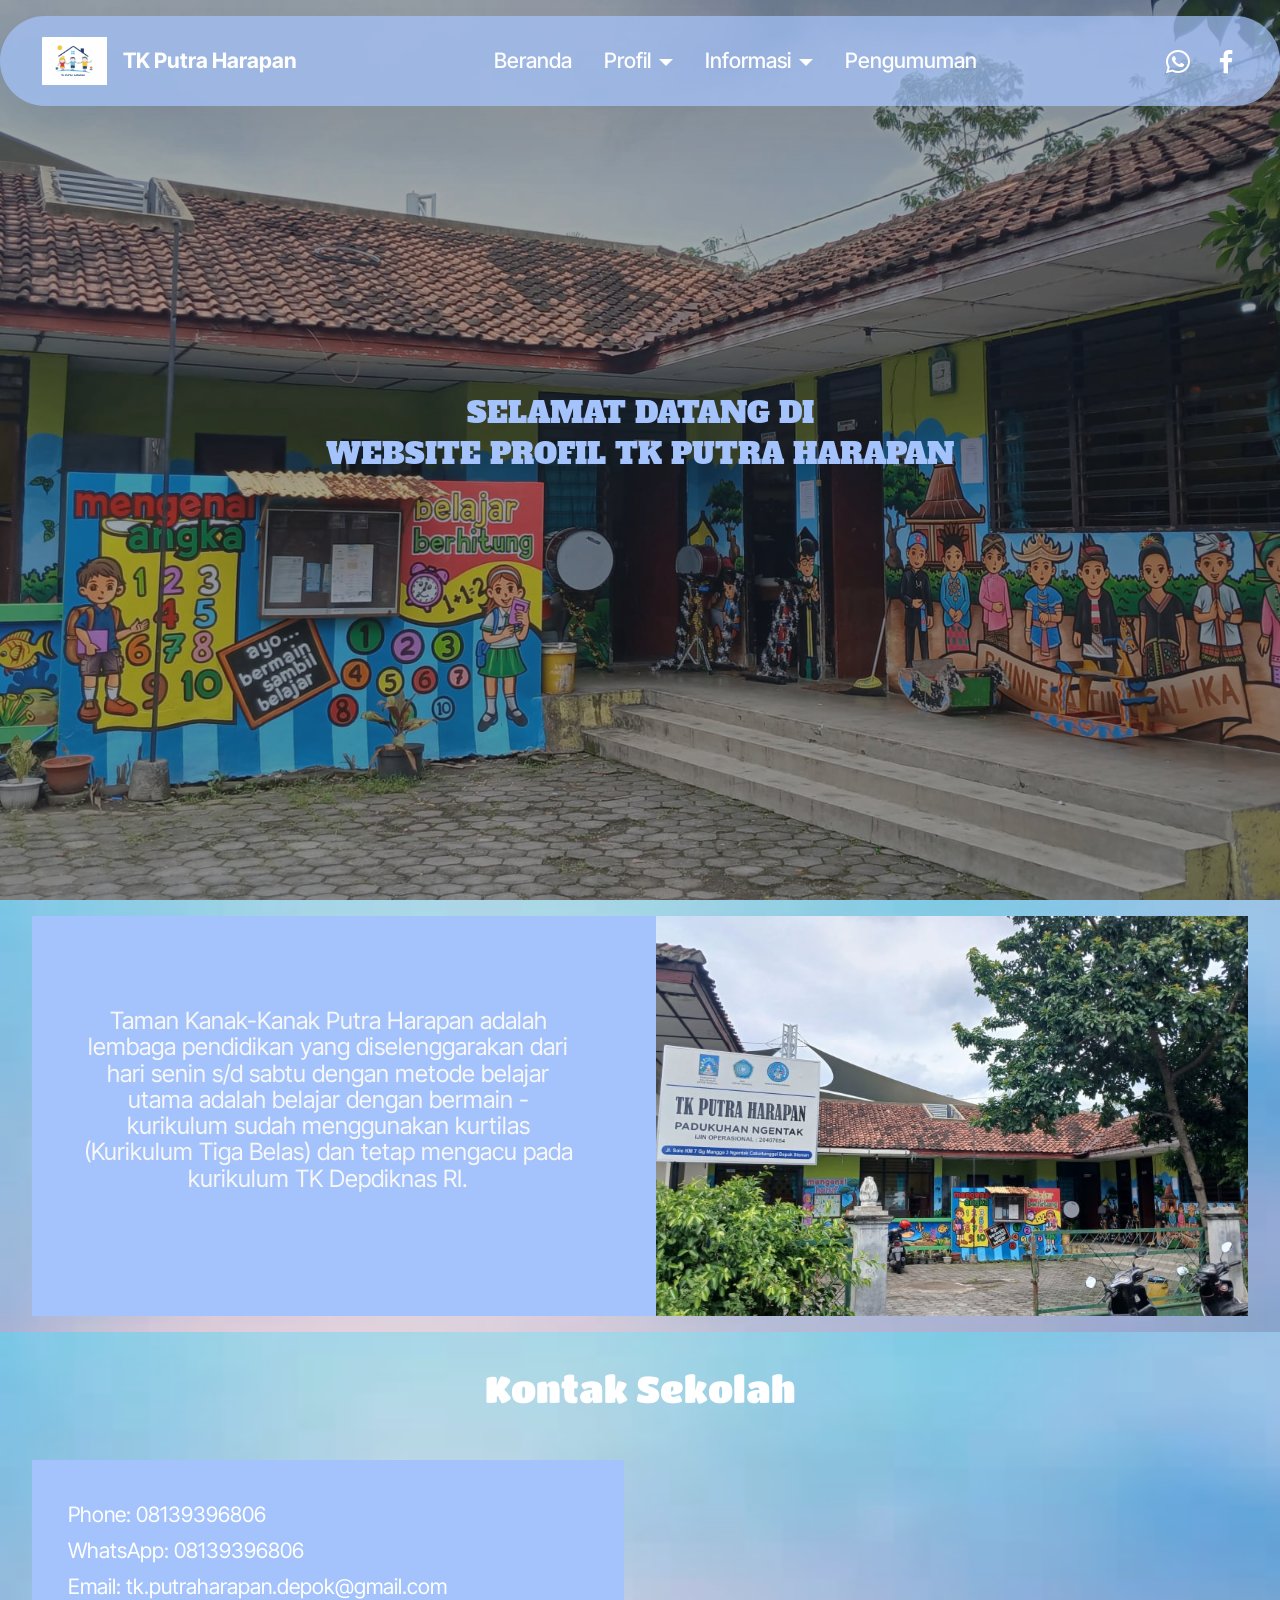
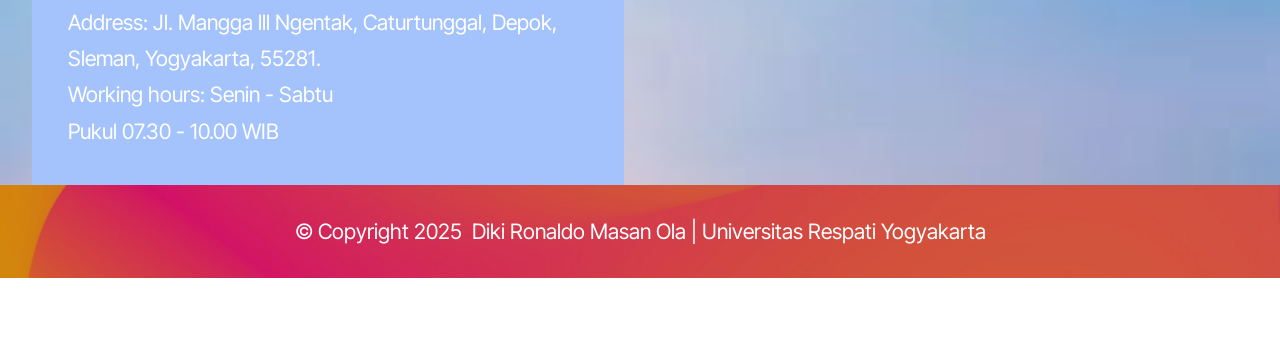
<file: index.html>
<!DOCTYPE html>
<html  >
<head>
  <!-- Site made with Mobirise Website Builder v5.9.25, https://mobirise.com -->
  <meta charset="UTF-8">
  <meta http-equiv="X-UA-Compatible" content="IE=edge">
  <meta name="generator" content="Mobirise v5.9.25, mobirise.com">
  <meta name="viewport" content="width=device-width, initial-scale=1, minimum-scale=1">
  <link rel="shortcut icon" href="assets/images/gemini-generated-image-hhfbuehhfbuehhfb-96x70.png" type="image/x-icon">
  <meta name="description" content="">
  
  
  <title>Home</title>
  <link rel="stylesheet" href="assets/web/assets/mobirise-icons2/mobirise2.css">
  <link rel="stylesheet" href="assets/bootstrap/css/bootstrap.min.css">
  <link rel="stylesheet" href="assets/bootstrap/css/bootstrap-grid.min.css">
  <link rel="stylesheet" href="assets/bootstrap/css/bootstrap-reboot.min.css">
  <link rel="stylesheet" href="assets/dropdown/css/style.css">
  <link rel="stylesheet" href="assets/socicon/css/styles.css">
  <link rel="stylesheet" href="assets/theme/css/style.css">
  <link rel="preload" href="https://fonts.googleapis.com/css?family=Inter+Tight:100,200,300,400,500,600,700,800,900,100i,200i,300i,400i,500i,600i,700i,800i,900i&display=swap" as="style" onload="this.onload=null;this.rel='stylesheet'">
  <noscript><link rel="stylesheet" href="https://fonts.googleapis.com/css?family=Inter+Tight:100,200,300,400,500,600,700,800,900,100i,200i,300i,400i,500i,600i,700i,800i,900i&display=swap"></noscript>
  <link rel="preload" href="https://fonts.googleapis.com/css?family=Titan+One:400&display=swap" as="style" onload="this.onload=null;this.rel='stylesheet'">
  <noscript><link rel="stylesheet" href="https://fonts.googleapis.com/css?family=Titan+One:400&display=swap"></noscript>
  <link rel="preload" href="https://fonts.googleapis.com/css?family=Alfa+Slab+One:400&display=swap" as="style" onload="this.onload=null;this.rel='stylesheet'">
  <noscript><link rel="stylesheet" href="https://fonts.googleapis.com/css?family=Alfa+Slab+One:400&display=swap"></noscript>
  <link rel="preload" as="style" href="assets/mobirise/css/mbr-additional.css?v=VKwUEQ"><link rel="stylesheet" href="assets/mobirise/css/mbr-additional.css?v=VKwUEQ" type="text/css">

  
  
  
</head>
<body>
  
  <section data-bs-version="5.1" class="menu menu2 cid-vaidDTeqsp" once="menu" id="menu02-1l">
	

	<nav class="navbar navbar-dropdown navbar-fixed-top navbar-expand-lg">
		<div class="container">
			<div class="navbar-brand">
				<span class="navbar-logo">
					<a href="index.html">
						<img src="assets/images/gemini-generated-image-hhfbuehhfbuehhfb-96x70.png" alt="Mobirise Website Builder" style="height: 3rem;">
					</a>
				</span>
				<span class="navbar-caption-wrap"><a class="navbar-caption text-primary display-4" href="index.html">TK Putra Harapan</a></span>
			</div>
			<button class="navbar-toggler" type="button" data-toggle="collapse" data-bs-toggle="collapse" data-target="#navbarSupportedContent" data-bs-target="#navbarSupportedContent" aria-controls="navbarNavAltMarkup" aria-expanded="false" aria-label="Toggle navigation">
				<div class="hamburger">
					<span></span>
					<span></span>
					<span></span>
					<span></span>
				</div>
			</button>
			<div class="collapse navbar-collapse" id="navbarSupportedContent">
				<ul class="navbar-nav nav-dropdown nav-right" data-app-modern-menu="true"><li class="nav-item">
						<a class="nav-link link text-primary display-4" href="index.html">Beranda</a>
					</li>
					<li class="nav-item dropdown">
						<a class="nav-link link dropdown-toggle text-primary display-4" href="https://mobiri.se" aria-expanded="false" data-toggle="dropdown-submenu" data-bs-toggle="dropdown" data-bs-auto-close="outside">Profil</a><div class="dropdown-menu" aria-labelledby="dropdown-674"><a class="dropdown-item text-primary display-4" href="page1.html">Visi &amp; Misi</a><a class="show dropdown-item text-primary display-4" href="page2.html">Tujuan Pendidikan</a><a class="show dropdown-item text-primary display-4" href="page3.html">Tenaga Pendidikan</a><a class="text-primary dropdown-item display-4" href="page7.html">Struktur Organisasi</a></div>
					</li>
					<li class="nav-item dropdown">
						<a class="nav-link link text-primary dropdown-toggle display-4" href="https://mobiri.se" data-toggle="dropdown-submenu" data-bs-toggle="dropdown" data-bs-auto-close="outside" aria-expanded="false">Informasi</a><div class="dropdown-menu" aria-labelledby="dropdown-709"><a class="text-primary dropdown-item display-4" href="page4.html">Fasilitas</a><a class="text-primary show dropdown-item display-4" href="page5.html">Ekstrakulikuler</a></div>
					</li><li class="nav-item"><a class="nav-link link text-primary display-4" href="page6.html">Pengumuman</a></li></ul>
				<div class="icons-menu">
					<a class="iconfont-wrapper" href="https://wa.me/08139396806">
						<span class="p-2 mbr-iconfont socicon-whatsapp socicon"></span>
					</a>
					<a class="iconfont-wrapper" href="https://web.facebook.com/profile.php?id=61587157577109">
						<span class="p-2 mbr-iconfont socicon-facebook socicon"></span>
					</a>
					
					
				</div>
				
			</div>
		</div>
	</nav>
</section>

<section data-bs-version="5.1" class="header19 cid-vaibL6Hif2 mbr-fullscreen" id="header19-1k">
  

  
  <div class="mbr-overlay" style="opacity: 0.4; background-color: rgb(35, 35, 35);"></div>
  <div class="container">
    <div class="row">
      <div class="content-wrap col-12 col-md-8">
        <h1 class="mbr-section-title mbr-fonts-style mb-4 display-7">SELAMAT DATANG DI
<div>WEBSITE PROFIL TK PUTRA HARAPAN</div></h1>
        
        
        
      </div>
    </div>
  </div>
</section>

<section data-bs-version="5.1" class="start article05 cid-vai3bJKu3f" id="article05-1g">
  

  
  <div class="mbr-overlay" style="opacity: 0.1; background-color: rgb(35, 35, 35);"></div>

  <div class="container">
    <div class="row justify-content-center align-items-center">
      <div class="col-12">
        <div class="card-wrapper">
          <div class="row">
            <div class="col-12 col-md-12 col-lg-6 image-wrapper">
              <img class="w-100" src="assets/images/img-20250214-wa0015-963x542.jpg" alt="Mobirise Website Builder">
            </div>
            <div class="col-12 col-lg col-md-12">
              <div class="text-wrapper align-left">
                
                <p class="mbr-text mbr-fonts-style mb-4 display-1">
                  Taman Kanak-Kanak Putra Harapan adalah lembaga pendidikan yang diselenggarakan dari hari senin s/d sabtu dengan metode belajar utama adalah belajar dengan bermain - kurikulum sudah menggunakan kurtilas (Kurikulum Tiga Belas) dan tetap mengacu pada kurikulum TK Depdiknas RI.<br>
                </p>
                
              </div>
            </div>
          </div>
        </div>
      </div>
    </div>
  </div>
</section>

<section data-bs-version="5.1" class="contacts02 map1 cid-v3rfZp0JH6" id="contacts02-3">

    

    <div class="mbr-overlay" style="opacity: 0.1; background-color: rgb(35, 35, 35);"></div>
    <div class="container">
        <div class="row justify-content-center">
            <div class="col-12 content-head">
                <div class="mbr-section-head mb-5">
                    
                    <h4 class="mbr-section-subtitle mbr-fonts-style align-center mb-0 mt-4 display-2">Kontak Sekolah</h4>
                </div>
            </div>
        </div>
        <div class="row justify-content-center">
            <div class="card col-12 col-md-12 col-lg-6">
                <div class="card-wrapper">
                    <div class="text-wrapper">
                        
                        <ul class="list mbr-fonts-style display-5">
                            <li class="mbr-text item-wrap">Phone: <a href="tel:08139396806" class="text-primary">08139396806</a></li>
                            <li class="mbr-text item-wrap">WhatsApp: <a href="https://wa.me/081393965806" class="text-primary">08139396806</a></li>
                            <li class="mbr-text item-wrap">Email: <a href="mailto:tk.putraharapan.depok@gmail.com" class="text-primary">tk.putraharapan.depok@gmail.com</a></li>
                            <li class="mbr-text item-wrap">Address: Jl. Mangga lll Ngentak, Caturtunggal, Depok, Sleman, Yogyakarta, 55281.</li>
                            <li class="mbr-text item-wrap">Working hours: Senin - Sabtu </li><li class="mbr-text item-wrap">Pukul 07.30 - 10.00 WIB</li>
                        </ul>
                    </div>
                </div>
            </div>
            <div class="map-wrapper col-md-12 col-lg-6">
                <div class="google-map"><iframe frameborder="0" style="border:0" src="https://www.google.com/maps/embed/v1/place?key=AIzaSyCt1265A4qvZy9HKUeA8J15AOC4SrCyZe4&amp;q=TK Putra Harapan6C95+MW6, Ngentak, Caturtunggal, Kec. Depok, Kabupaten Sleman, Daerah Istimewa Yogyakarta 55281" allowfullscreen=""></iframe></div>
            </div>
        </div>
    </div>
</section>

<section data-bs-version="5.1" class="footer4 cid-v3rRbFDs3c" once="footers" id="footer04-k">

    

    <div class="mbr-overlay" style="opacity: 0.2; background-color: rgb(35, 35, 35);"></div>

    <div class="container">
        <div class="media-container-row align-center mbr-white">
            <div class="col-12">
                <p class="mbr-text mb-0 mbr-fonts-style display-5">
                    © Copyright 2025&nbsp; Diki Ronaldo Masan Ola | Universitas Respati Yogyakarta</p>
            </div>
        </div>
    </div>
</section><section class="display-7" style="padding: 0;align-items: center;justify-content: center;flex-wrap: wrap;    align-content: center;display: flex;position: relative;height: 4rem;"><a href="https://mobiri.se/3613870" style="flex: 1 1;height: 4rem;position: absolute;width: 100%;z-index: 1;"><img alt="" style="height: 4rem;" src="[data-uri]"></a><p style="margin: 0;text-align: center;" class="display-7">&#8204;</p><a style="z-index:1" href="https://mobirise.com/drag-drop-website-builder.html">Drag & Drop Website Builder</a></section><script src="assets/bootstrap/js/bootstrap.bundle.min.js"></script>  <script src="assets/smoothscroll/smooth-scroll.js"></script>  <script src="assets/ytplayer/index.js"></script>  <script src="assets/dropdown/js/navbar-dropdown.js"></script>  <script src="assets/theme/js/script.js"></script>  
  
  
</body>
</html>
</file>
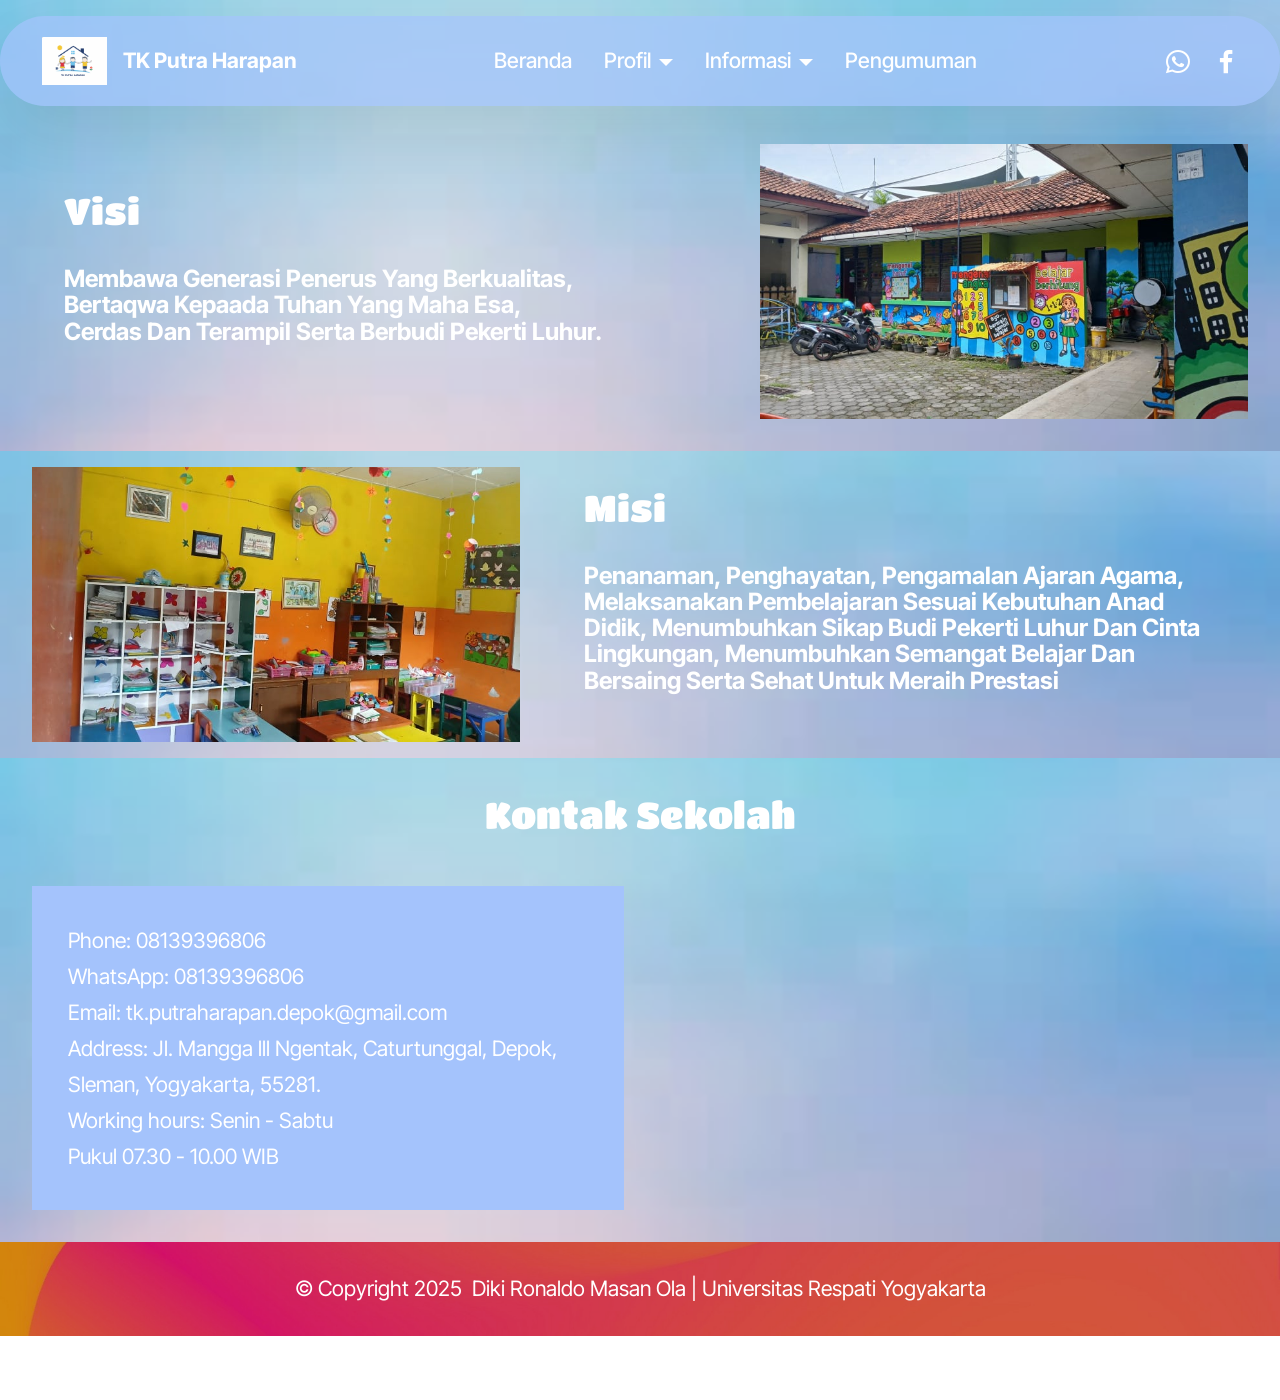
<file: page1.html>
<!DOCTYPE html>
<html  >
<head>
  <!-- Site made with Mobirise Website Builder v5.9.25, https://mobirise.com -->
  <meta charset="UTF-8">
  <meta http-equiv="X-UA-Compatible" content="IE=edge">
  <meta name="generator" content="Mobirise v5.9.25, mobirise.com">
  <meta name="viewport" content="width=device-width, initial-scale=1, minimum-scale=1">
  <link rel="shortcut icon" href="assets/images/gemini-generated-image-hhfbuehhfbuehhfb-96x70.png" type="image/x-icon">
  <meta name="description" content="">
  
  
  <title>Visi Misi</title>
  <link rel="stylesheet" href="assets/web/assets/mobirise-icons2/mobirise2.css">
  <link rel="stylesheet" href="assets/bootstrap/css/bootstrap.min.css">
  <link rel="stylesheet" href="assets/bootstrap/css/bootstrap-grid.min.css">
  <link rel="stylesheet" href="assets/bootstrap/css/bootstrap-reboot.min.css">
  <link rel="stylesheet" href="assets/dropdown/css/style.css">
  <link rel="stylesheet" href="assets/socicon/css/styles.css">
  <link rel="stylesheet" href="assets/theme/css/style.css">
  <link rel="preload" href="https://fonts.googleapis.com/css?family=Inter+Tight:100,200,300,400,500,600,700,800,900,100i,200i,300i,400i,500i,600i,700i,800i,900i&display=swap" as="style" onload="this.onload=null;this.rel='stylesheet'">
  <noscript><link rel="stylesheet" href="https://fonts.googleapis.com/css?family=Inter+Tight:100,200,300,400,500,600,700,800,900,100i,200i,300i,400i,500i,600i,700i,800i,900i&display=swap"></noscript>
  <link rel="preload" href="https://fonts.googleapis.com/css?family=Titan+One:400&display=swap" as="style" onload="this.onload=null;this.rel='stylesheet'">
  <noscript><link rel="stylesheet" href="https://fonts.googleapis.com/css?family=Titan+One:400&display=swap"></noscript>
  <link rel="preload" href="https://fonts.googleapis.com/css?family=Alfa+Slab+One:400&display=swap" as="style" onload="this.onload=null;this.rel='stylesheet'">
  <noscript><link rel="stylesheet" href="https://fonts.googleapis.com/css?family=Alfa+Slab+One:400&display=swap"></noscript>
  <link rel="preload" as="style" href="assets/mobirise/css/mbr-additional.css?v=JMOPpc"><link rel="stylesheet" href="assets/mobirise/css/mbr-additional.css?v=JMOPpc" type="text/css">

  
  
  
</head>
<body>
  
  <section data-bs-version="5.1" class="menu menu2 cid-vaidDTeqsp" once="menu" id="menu02-1l">
	

	<nav class="navbar navbar-dropdown navbar-fixed-top navbar-expand-lg">
		<div class="container">
			<div class="navbar-brand">
				<span class="navbar-logo">
					<a href="index.html">
						<img src="assets/images/gemini-generated-image-hhfbuehhfbuehhfb-96x70.png" alt="Mobirise Website Builder" style="height: 3rem;">
					</a>
				</span>
				<span class="navbar-caption-wrap"><a class="navbar-caption text-primary display-4" href="index.html">TK Putra Harapan</a></span>
			</div>
			<button class="navbar-toggler" type="button" data-toggle="collapse" data-bs-toggle="collapse" data-target="#navbarSupportedContent" data-bs-target="#navbarSupportedContent" aria-controls="navbarNavAltMarkup" aria-expanded="false" aria-label="Toggle navigation">
				<div class="hamburger">
					<span></span>
					<span></span>
					<span></span>
					<span></span>
				</div>
			</button>
			<div class="collapse navbar-collapse" id="navbarSupportedContent">
				<ul class="navbar-nav nav-dropdown nav-right" data-app-modern-menu="true"><li class="nav-item">
						<a class="nav-link link text-primary display-4" href="index.html">Beranda</a>
					</li>
					<li class="nav-item dropdown">
						<a class="nav-link link dropdown-toggle text-primary display-4" href="https://mobiri.se" aria-expanded="false" data-toggle="dropdown-submenu" data-bs-toggle="dropdown" data-bs-auto-close="outside">Profil</a><div class="dropdown-menu" aria-labelledby="dropdown-674"><a class="dropdown-item text-primary display-4" href="page1.html">Visi &amp; Misi</a><a class="show dropdown-item text-primary display-4" href="page2.html">Tujuan Pendidikan</a><a class="show dropdown-item text-primary display-4" href="page3.html">Tenaga Pendidikan</a><a class="text-primary dropdown-item display-4" href="page7.html">Struktur Organisasi</a></div>
					</li>
					<li class="nav-item dropdown">
						<a class="nav-link link text-primary dropdown-toggle display-4" href="https://mobiri.se" data-toggle="dropdown-submenu" data-bs-toggle="dropdown" data-bs-auto-close="outside" aria-expanded="false">Informasi</a><div class="dropdown-menu" aria-labelledby="dropdown-709"><a class="text-primary dropdown-item display-4" href="page4.html">Fasilitas</a><a class="text-primary show dropdown-item display-4" href="page5.html">Ekstrakulikuler</a></div>
					</li><li class="nav-item"><a class="nav-link link text-primary display-4" href="page6.html">Pengumuman</a></li></ul>
				<div class="icons-menu">
					<a class="iconfont-wrapper" href="https://wa.me/08139396806">
						<span class="p-2 mbr-iconfont socicon-whatsapp socicon"></span>
					</a>
					<a class="iconfont-wrapper" href="https://web.facebook.com/profile.php?id=61587157577109">
						<span class="p-2 mbr-iconfont socicon-facebook socicon"></span>
					</a>
					
					
				</div>
				
			</div>
		</div>
	</nav>
</section>

<section data-bs-version="5.1" class="start article4 cid-v3s2PtdCZN" id="article04-u">
	

	
	<div class="mbr-overlay" style="opacity: 0.1; background-color: rgb(35, 35, 35);"></div>

	<div class="container">
		<div class="row justify-content-center">
			<div class="col-12 col-md-12 col-lg-5 image-wrapper">
				<a href="page1.html"><img class="w-100" src="assets/images/img-20250214-wa0036-758x427.jpg" alt="Mobirise Website Builder"></a>
			</div>
			<div class="col-12 col-md-12 col-lg">
				<div class="text-wrapper align-left">
					<h1 class="mbr-section-title mbr-fonts-style mb-4 display-2">
						Visi
					</h1>
					<p class="mbr-text mbr-fonts-style mb-4 display-1"><strong>Membawa Generasi Penerus Yang Berkualitas,
<br>Bertaqwa Kepaada Tuhan Yang Maha Esa,
<br>Cerdas Dan Terampil Serta Berbudi Pekerti Luhur.</strong></p>
					
				</div>
			</div>
		</div>
	</div>
</section>

<section data-bs-version="5.1" class="start article2 cid-v3s2Nf27os" id="article02-t">
	

	
	<div class="mbr-overlay" style="opacity: 0.1; background-color: rgb(35, 35, 35);"></div>

	<div class="container">
		<div class="row justify-content-center">
			<div class="col-12 col-md-12 col-lg-5 image-wrapper">
				<a href="page1.html"><img class="w-100" src="assets/images/img-20250214-wa0034-758x427.jpg" alt="Mobirise Website Builder"></a>
			</div>
			<div class="col-12 col-md-12 col-lg">
				<div class="text-wrapper align-left">
					<h1 class="mbr-section-title mbr-fonts-style mb-4 display-2">
						Misi
					</h1>
					<p class="mbr-text align-left mbr-fonts-style mb-4 display-1"><strong>
					Penanaman, Penghayatan, Pengamalan Ajaran Agama, Melaksanakan Pembelajaran Sesuai Kebutuhan Anad Didik, Menumbuhkan Sikap Budi Pekerti Luhur Dan Cinta Lingkungan, Menumbuhkan Semangat Belajar Dan Bersaing Serta Sehat Untuk Meraih Prestasi
					</strong></p>
					
				</div>
			</div>
		</div>
	</div>
</section>

<section data-bs-version="5.1" class="contacts02 map1 cid-v3rRaoaw5T" id="contacts02-j">

    

    <div class="mbr-overlay" style="opacity: 0.1; background-color: rgb(35, 35, 35);"></div>
    <div class="container">
        <div class="row justify-content-center">
            <div class="col-12 content-head">
                <div class="mbr-section-head mb-5">
                    
                    <h4 class="mbr-section-subtitle mbr-fonts-style align-center mb-0 mt-4 display-2">Kontak Sekolah</h4>
                </div>
            </div>
        </div>
        <div class="row justify-content-center">
            <div class="card col-12 col-md-12 col-lg-6">
                <div class="card-wrapper">
                    <div class="text-wrapper">
                        
                        <ul class="list mbr-fonts-style display-5">
                            <li class="mbr-text item-wrap">Phone: <a href="tel:08139396806" class="text-primary">08139396806</a></li>
                            <li class="mbr-text item-wrap">WhatsApp: <a href="https://wa.me/081393965806" class="text-primary">08139396806</a></li>
                            <li class="mbr-text item-wrap">Email: <a href="mailto:tk.putraharapan.depok@gmail.com" class="text-primary">tk.putraharapan.depok@gmail.com</a></li>
                            <li class="mbr-text item-wrap">Address: Jl. Mangga lll Ngentak, Caturtunggal, Depok, Sleman, Yogyakarta, 55281.</li>
                            <li class="mbr-text item-wrap">Working hours: Senin - Sabtu </li><li class="mbr-text item-wrap">Pukul 07.30 - 10.00 WIB</li>
                        </ul>
                    </div>
                </div>
            </div>
            <div class="map-wrapper col-md-12 col-lg-6">
                <div class="google-map"><iframe frameborder="0" style="border:0" src="https://www.google.com/maps/embed/v1/place?key=AIzaSyCt1265A4qvZy9HKUeA8J15AOC4SrCyZe4&amp;q=TK Putra Harapan6C95+MW6, Ngentak, Caturtunggal, Kec. Depok, Kabupaten Sleman, Daerah Istimewa Yogyakarta 55281" allowfullscreen=""></iframe></div>
            </div>
        </div>
    </div>
</section>

<section data-bs-version="5.1" class="footer4 cid-v3rRbFDs3c" once="footers" id="footer04-k">

    

    <div class="mbr-overlay" style="opacity: 0.2; background-color: rgb(35, 35, 35);"></div>

    <div class="container">
        <div class="media-container-row align-center mbr-white">
            <div class="col-12">
                <p class="mbr-text mb-0 mbr-fonts-style display-5">
                    © Copyright 2025&nbsp; Diki Ronaldo Masan Ola | Universitas Respati Yogyakarta</p>
            </div>
        </div>
    </div>
</section><section class="display-7" style="padding: 0;align-items: center;justify-content: center;flex-wrap: wrap;    align-content: center;display: flex;position: relative;height: 4rem;"><a href="https://mobiri.se/3613870" style="flex: 1 1;height: 4rem;position: absolute;width: 100%;z-index: 1;"><img alt="" style="height: 4rem;" src="[data-uri]"></a><p style="margin: 0;text-align: center;" class="display-7">&#8204;</p><a style="z-index:1" href="https://mobirise.com/drag-drop-website-builder.html">Drag & Drop Website Builder</a></section><script src="assets/bootstrap/js/bootstrap.bundle.min.js"></script>  <script src="assets/smoothscroll/smooth-scroll.js"></script>  <script src="assets/ytplayer/index.js"></script>  <script src="assets/dropdown/js/navbar-dropdown.js"></script>  <script src="assets/theme/js/script.js"></script>  
  
  
</body>
</html>
</file>
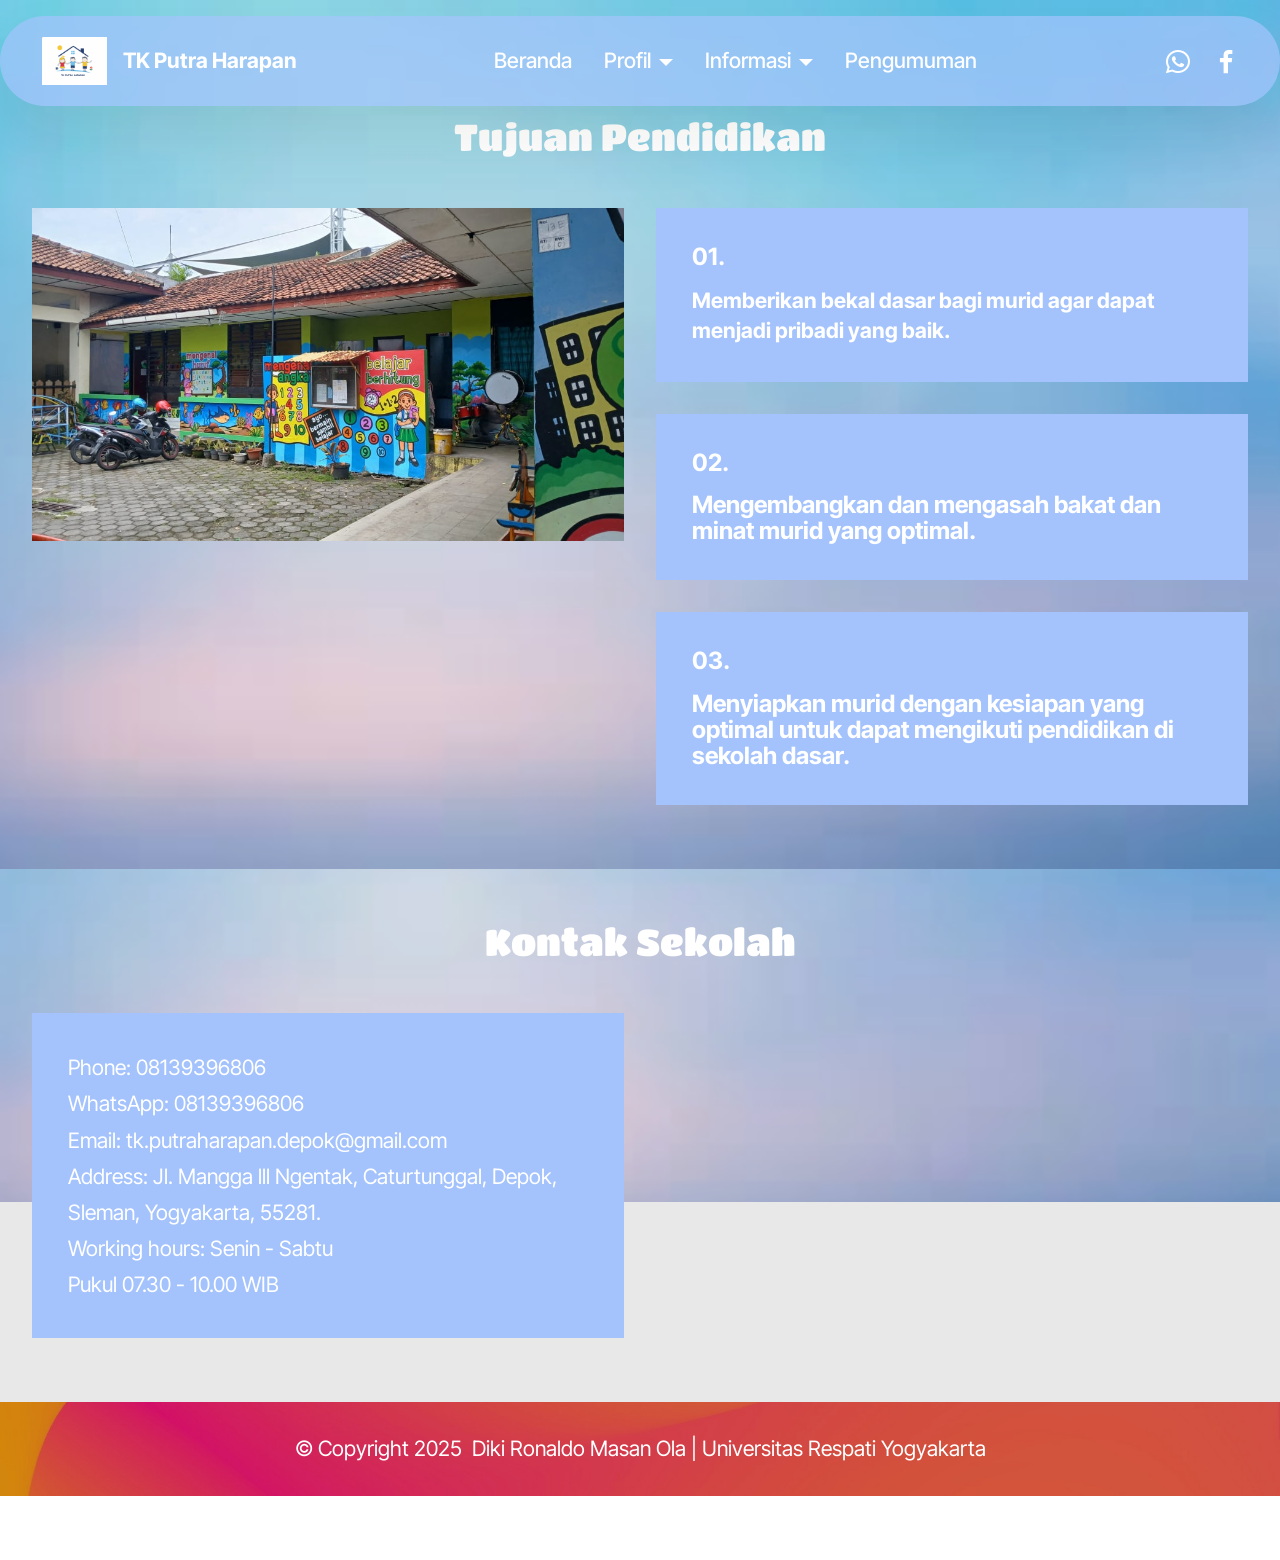
<file: page2.html>
<!DOCTYPE html>
<html  >
<head>
  <!-- Site made with Mobirise Website Builder v5.9.25, https://mobirise.com -->
  <meta charset="UTF-8">
  <meta http-equiv="X-UA-Compatible" content="IE=edge">
  <meta name="generator" content="Mobirise v5.9.25, mobirise.com">
  <meta name="viewport" content="width=device-width, initial-scale=1, minimum-scale=1">
  <link rel="shortcut icon" href="assets/images/gemini-generated-image-hhfbuehhfbuehhfb-96x70.png" type="image/x-icon">
  <meta name="description" content="">
  
  
  <title>Tujuan Pendidikan</title>
  <link rel="stylesheet" href="assets/web/assets/mobirise-icons2/mobirise2.css">
  <link rel="stylesheet" href="assets/bootstrap/css/bootstrap.min.css">
  <link rel="stylesheet" href="assets/bootstrap/css/bootstrap-grid.min.css">
  <link rel="stylesheet" href="assets/bootstrap/css/bootstrap-reboot.min.css">
  <link rel="stylesheet" href="assets/parallax/jarallax.css">
  <link rel="stylesheet" href="assets/dropdown/css/style.css">
  <link rel="stylesheet" href="assets/socicon/css/styles.css">
  <link rel="stylesheet" href="assets/theme/css/style.css">
  <link rel="preload" href="https://fonts.googleapis.com/css?family=Inter+Tight:100,200,300,400,500,600,700,800,900,100i,200i,300i,400i,500i,600i,700i,800i,900i&display=swap" as="style" onload="this.onload=null;this.rel='stylesheet'">
  <noscript><link rel="stylesheet" href="https://fonts.googleapis.com/css?family=Inter+Tight:100,200,300,400,500,600,700,800,900,100i,200i,300i,400i,500i,600i,700i,800i,900i&display=swap"></noscript>
  <link rel="preload" href="https://fonts.googleapis.com/css?family=Titan+One:400&display=swap" as="style" onload="this.onload=null;this.rel='stylesheet'">
  <noscript><link rel="stylesheet" href="https://fonts.googleapis.com/css?family=Titan+One:400&display=swap"></noscript>
  <link rel="preload" href="https://fonts.googleapis.com/css?family=Alfa+Slab+One:400&display=swap" as="style" onload="this.onload=null;this.rel='stylesheet'">
  <noscript><link rel="stylesheet" href="https://fonts.googleapis.com/css?family=Alfa+Slab+One:400&display=swap"></noscript>
  <link rel="preload" as="style" href="assets/mobirise/css/mbr-additional.css?v=gyGSSv"><link rel="stylesheet" href="assets/mobirise/css/mbr-additional.css?v=gyGSSv" type="text/css">

  
  
  
</head>
<body>
  
  <section data-bs-version="5.1" class="menu menu2 cid-vaidDTeqsp" once="menu" id="menu02-1l">
	

	<nav class="navbar navbar-dropdown navbar-fixed-top navbar-expand-lg">
		<div class="container">
			<div class="navbar-brand">
				<span class="navbar-logo">
					<a href="index.html">
						<img src="assets/images/gemini-generated-image-hhfbuehhfbuehhfb-96x70.png" alt="Mobirise Website Builder" style="height: 3rem;">
					</a>
				</span>
				<span class="navbar-caption-wrap"><a class="navbar-caption text-primary display-4" href="index.html">TK Putra Harapan</a></span>
			</div>
			<button class="navbar-toggler" type="button" data-toggle="collapse" data-bs-toggle="collapse" data-target="#navbarSupportedContent" data-bs-target="#navbarSupportedContent" aria-controls="navbarNavAltMarkup" aria-expanded="false" aria-label="Toggle navigation">
				<div class="hamburger">
					<span></span>
					<span></span>
					<span></span>
					<span></span>
				</div>
			</button>
			<div class="collapse navbar-collapse" id="navbarSupportedContent">
				<ul class="navbar-nav nav-dropdown nav-right" data-app-modern-menu="true"><li class="nav-item">
						<a class="nav-link link text-primary display-4" href="index.html">Beranda</a>
					</li>
					<li class="nav-item dropdown">
						<a class="nav-link link dropdown-toggle text-primary display-4" href="https://mobiri.se" aria-expanded="false" data-toggle="dropdown-submenu" data-bs-toggle="dropdown" data-bs-auto-close="outside">Profil</a><div class="dropdown-menu" aria-labelledby="dropdown-674"><a class="dropdown-item text-primary display-4" href="page1.html">Visi &amp; Misi</a><a class="show dropdown-item text-primary display-4" href="page2.html">Tujuan Pendidikan</a><a class="show dropdown-item text-primary display-4" href="page3.html">Tenaga Pendidikan</a><a class="text-primary dropdown-item display-4" href="page7.html">Struktur Organisasi</a></div>
					</li>
					<li class="nav-item dropdown">
						<a class="nav-link link text-primary dropdown-toggle display-4" href="https://mobiri.se" data-toggle="dropdown-submenu" data-bs-toggle="dropdown" data-bs-auto-close="outside" aria-expanded="false">Informasi</a><div class="dropdown-menu" aria-labelledby="dropdown-709"><a class="text-primary dropdown-item display-4" href="page4.html">Fasilitas</a><a class="text-primary show dropdown-item display-4" href="page5.html">Ekstrakulikuler</a></div>
					</li><li class="nav-item"><a class="nav-link link text-primary display-4" href="page6.html">Pengumuman</a></li></ul>
				<div class="icons-menu">
					<a class="iconfont-wrapper" href="https://wa.me/08139396806">
						<span class="p-2 mbr-iconfont socicon-whatsapp socicon"></span>
					</a>
					<a class="iconfont-wrapper" href="https://web.facebook.com/profile.php?id=61587157577109">
						<span class="p-2 mbr-iconfont socicon-facebook socicon"></span>
					</a>
					
					
				</div>
				
			</div>
		</div>
	</nav>
</section>

<section data-bs-version="5.1" class="features028 cid-v3rWqmBxJI" id="features028-p">
	

	
	<div class="mbr-overlay" style="opacity: 0.1; background-color: rgb(0, 0, 0);"></div>
	<div class="container">
		<div class="row justify-content-center">
			<div class="col-md-12 content-head mb-5">
				<h1 class="mbr-section-title mbr-fonts-style mb-0 display-2">Tujuan Pendidikan</h1>
				
			</div>
		</div>


		<div class="row justify-content-center  blockContent">

			<div class="col-12 col-lg">


				<div class="item features-without-image col-12 col-md-12 col-lg-12 active">
					<div class="item-wrapper">
						<div class="item-content">
							<h5 class="mbr-card-title mbr-fonts-style mt-0 mb-3 mbr-number display-1">
								<strong>01.</strong>
							</h5>
							
							<p class="card-text mbr-fonts-style mt-0 mb-0 display-5"><strong>
								Memberikan bekal dasar bagi murid agar dapat menjadi pribadi yang baik.
							</strong></p>
							
						</div>

					</div>
				</div>
				<div class="item features-without-image col-12 col-md-12 col-lg-12">
					<div class="item-wrapper">
						<div class="item-content">
							<h5 class="mbr-card-title mbr-fonts-style mt-0 mb-3 mbr-number display-1">
								<strong>02.</strong>
							</h5>
							
							<p class="card-text mbr-fonts-style mt-0 mb-0 display-1"><strong>
								Mengembangkan dan mengasah bakat dan minat murid yang optimal.
							</strong></p>
							
						</div>

					</div>
				</div>
				<div class="item features-without-image col-12 col-md-12 col-lg-12">
					<div class="item-wrapper">
						<div class="item-content">
							<h5 class="mbr-card-title mbr-fonts-style mt-0 mb-3 mbr-number display-1">
								<strong>03.</strong>
							</h5>
							
							<p class="card-text mbr-fonts-style mt-0 mb-0 display-1"><strong>
								Menyiapkan murid dengan kesiapan yang optimal untuk dapat mengikuti pendidikan di sekolah dasar.
							</strong></p>
							
						</div>
					</div>
				</div>
			</div>
			<div class="col-12 col-lg-6">
				<div class="image-wrapper">
					<a href="page2.html"><img class="w-100" src="assets/images/img-20250214-wa0036-963x542.jpg" alt="Mobirise Website Builder"></a>
				</div>
			</div>
		</div>
	</div>
</section>

<section data-bs-version="5.1" class="contacts02 map1 cid-v3rVuSQeD8 mbr-parallax-background" id="contacts02-o">

    

    <div class="mbr-overlay" style="opacity: 0.1; background-color: rgb(35, 35, 35);"></div>
    <div class="container">
        <div class="row justify-content-center">
            <div class="col-12 content-head">
                <div class="mbr-section-head mb-5">
                    
                    <h4 class="mbr-section-subtitle mbr-fonts-style align-center mb-0 mt-4 display-2">Kontak Sekolah</h4>
                </div>
            </div>
        </div>
        <div class="row justify-content-center">
            <div class="card col-12 col-md-12 col-lg-6">
                <div class="card-wrapper">
                    <div class="text-wrapper">
                        
                        <ul class="list mbr-fonts-style display-5">
                            <li class="mbr-text item-wrap">Phone: <a href="tel:08139396806" class="text-primary">08139396806</a></li>
                            <li class="mbr-text item-wrap">WhatsApp: <a href="https://wa.me/081393965806" class="text-primary">08139396806</a></li>
                            <li class="mbr-text item-wrap">Email: tk.putraharapan.depok@gmail.com</li><a href="mailto:tk.putraharapan.depok@gmail.com" class="text-primary">
                            </a><li class="mbr-text item-wrap">Address: Jl. Mangga lll Ngentak, Caturtunggal, Depok, Sleman, Yogyakarta, 55281.</li>
                            <li class="mbr-text item-wrap">Working hours: Senin - Sabtu </li><li class="mbr-text item-wrap">Pukul 07.30 - 10.00 WIB</li>
                        </ul>
                    </div>
                </div>
            </div>
            <div class="map-wrapper col-md-12 col-lg-6">
                <div class="google-map"><iframe frameborder="0" style="border:0" src="https://www.google.com/maps/embed/v1/place?key=AIzaSyCt1265A4qvZy9HKUeA8J15AOC4SrCyZe4&amp;q=TK Putra Harapan6C95+MW6, Ngentak, Caturtunggal, Kec. Depok, Kabupaten Sleman, Daerah Istimewa Yogyakarta 55281" allowfullscreen=""></iframe></div>
            </div>
        </div>
    </div>
</section>

<section data-bs-version="5.1" class="footer4 cid-v3rRbFDs3c" once="footers" id="footer04-m">

    

    <div class="mbr-overlay" style="opacity: 0.2; background-color: rgb(35, 35, 35);"></div>

    <div class="container">
        <div class="media-container-row align-center mbr-white">
            <div class="col-12">
                <p class="mbr-text mb-0 mbr-fonts-style display-5">
                    © Copyright 2025&nbsp; Diki Ronaldo Masan Ola | Universitas Respati Yogyakarta</p>
            </div>
        </div>
    </div>
</section><section class="display-7" style="padding: 0;align-items: center;justify-content: center;flex-wrap: wrap;    align-content: center;display: flex;position: relative;height: 4rem;"><a href="https://mobiri.se/3613870" style="flex: 1 1;height: 4rem;position: absolute;width: 100%;z-index: 1;"><img alt="" style="height: 4rem;" src="[data-uri]"></a><p style="margin: 0;text-align: center;" class="display-7">&#8204;</p><a style="z-index:1" href="https://mobirise.com/builder/ai-website-generator.html">AI Website Generator</a></section><script src="assets/bootstrap/js/bootstrap.bundle.min.js"></script>  <script src="assets/parallax/jarallax.js"></script>  <script src="assets/smoothscroll/smooth-scroll.js"></script>  <script src="assets/ytplayer/index.js"></script>  <script src="assets/dropdown/js/navbar-dropdown.js"></script>  <script src="assets/theme/js/script.js"></script>  
  
  
</body>
</html>
</file>
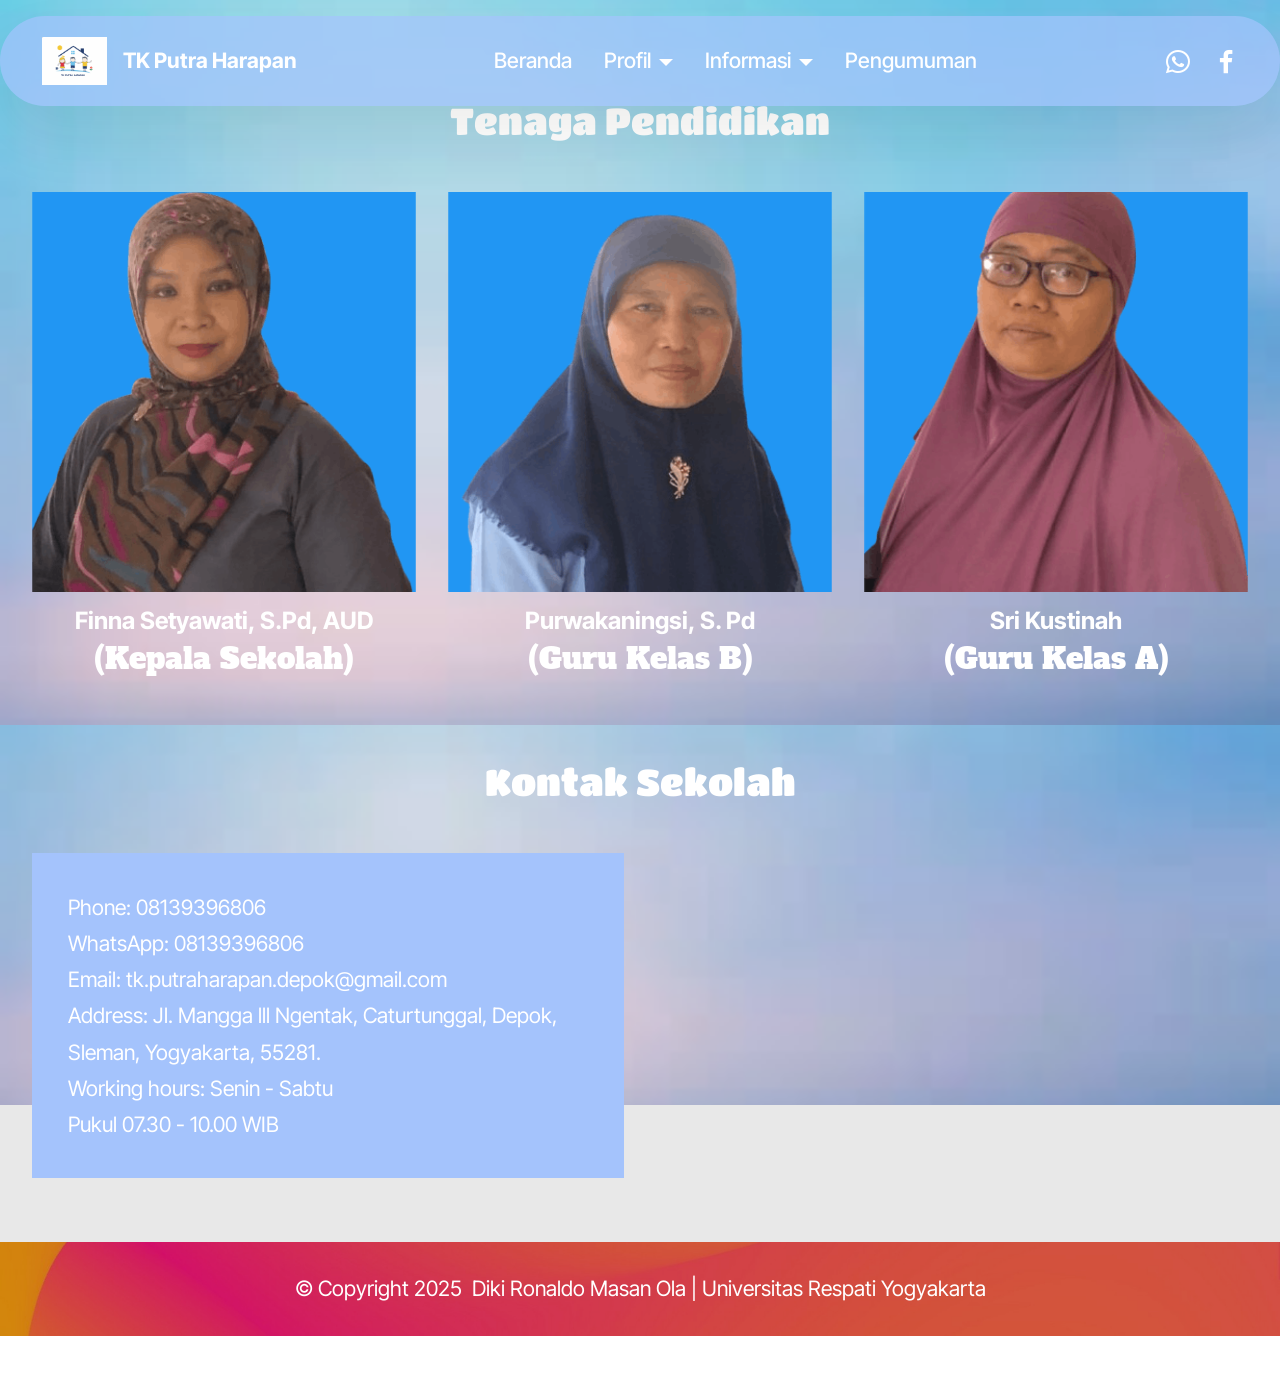
<file: page3.html>
<!DOCTYPE html>
<html  >
<head>
  <!-- Site made with Mobirise Website Builder v5.9.25, https://mobirise.com -->
  <meta charset="UTF-8">
  <meta http-equiv="X-UA-Compatible" content="IE=edge">
  <meta name="generator" content="Mobirise v5.9.25, mobirise.com">
  <meta name="viewport" content="width=device-width, initial-scale=1, minimum-scale=1">
  <link rel="shortcut icon" href="assets/images/gemini-generated-image-hhfbuehhfbuehhfb-96x70.png" type="image/x-icon">
  <meta name="description" content="">
  
  
  <title>Tenaga Pendidikan</title>
  <link rel="stylesheet" href="assets/web/assets/mobirise-icons2/mobirise2.css">
  <link rel="stylesheet" href="assets/bootstrap/css/bootstrap.min.css">
  <link rel="stylesheet" href="assets/bootstrap/css/bootstrap-grid.min.css">
  <link rel="stylesheet" href="assets/bootstrap/css/bootstrap-reboot.min.css">
  <link rel="stylesheet" href="assets/parallax/jarallax.css">
  <link rel="stylesheet" href="assets/dropdown/css/style.css">
  <link rel="stylesheet" href="assets/socicon/css/styles.css">
  <link rel="stylesheet" href="assets/theme/css/style.css">
  <link rel="preload" href="https://fonts.googleapis.com/css?family=Inter+Tight:100,200,300,400,500,600,700,800,900,100i,200i,300i,400i,500i,600i,700i,800i,900i&display=swap" as="style" onload="this.onload=null;this.rel='stylesheet'">
  <noscript><link rel="stylesheet" href="https://fonts.googleapis.com/css?family=Inter+Tight:100,200,300,400,500,600,700,800,900,100i,200i,300i,400i,500i,600i,700i,800i,900i&display=swap"></noscript>
  <link rel="preload" href="https://fonts.googleapis.com/css?family=Titan+One:400&display=swap" as="style" onload="this.onload=null;this.rel='stylesheet'">
  <noscript><link rel="stylesheet" href="https://fonts.googleapis.com/css?family=Titan+One:400&display=swap"></noscript>
  <link rel="preload" href="https://fonts.googleapis.com/css?family=Alfa+Slab+One:400&display=swap" as="style" onload="this.onload=null;this.rel='stylesheet'">
  <noscript><link rel="stylesheet" href="https://fonts.googleapis.com/css?family=Alfa+Slab+One:400&display=swap"></noscript>
  <link rel="preload" as="style" href="assets/mobirise/css/mbr-additional.css?v=HxOkyw"><link rel="stylesheet" href="assets/mobirise/css/mbr-additional.css?v=HxOkyw" type="text/css">

  
  
  
</head>
<body>
  
  <section data-bs-version="5.1" class="menu menu2 cid-vaidDTeqsp" once="menu" id="menu02-1l">
	

	<nav class="navbar navbar-dropdown navbar-fixed-top navbar-expand-lg">
		<div class="container">
			<div class="navbar-brand">
				<span class="navbar-logo">
					<a href="index.html">
						<img src="assets/images/gemini-generated-image-hhfbuehhfbuehhfb-96x70.png" alt="Mobirise Website Builder" style="height: 3rem;">
					</a>
				</span>
				<span class="navbar-caption-wrap"><a class="navbar-caption text-primary display-4" href="index.html">TK Putra Harapan</a></span>
			</div>
			<button class="navbar-toggler" type="button" data-toggle="collapse" data-bs-toggle="collapse" data-target="#navbarSupportedContent" data-bs-target="#navbarSupportedContent" aria-controls="navbarNavAltMarkup" aria-expanded="false" aria-label="Toggle navigation">
				<div class="hamburger">
					<span></span>
					<span></span>
					<span></span>
					<span></span>
				</div>
			</button>
			<div class="collapse navbar-collapse" id="navbarSupportedContent">
				<ul class="navbar-nav nav-dropdown nav-right" data-app-modern-menu="true"><li class="nav-item">
						<a class="nav-link link text-primary display-4" href="index.html">Beranda</a>
					</li>
					<li class="nav-item dropdown">
						<a class="nav-link link dropdown-toggle text-primary display-4" href="https://mobiri.se" aria-expanded="false" data-toggle="dropdown-submenu" data-bs-toggle="dropdown" data-bs-auto-close="outside">Profil</a><div class="dropdown-menu" aria-labelledby="dropdown-674"><a class="dropdown-item text-primary display-4" href="page1.html">Visi &amp; Misi</a><a class="show dropdown-item text-primary display-4" href="page2.html">Tujuan Pendidikan</a><a class="show dropdown-item text-primary display-4" href="page3.html">Tenaga Pendidikan</a><a class="text-primary dropdown-item display-4" href="page7.html">Struktur Organisasi</a></div>
					</li>
					<li class="nav-item dropdown">
						<a class="nav-link link text-primary dropdown-toggle display-4" href="https://mobiri.se" data-toggle="dropdown-submenu" data-bs-toggle="dropdown" data-bs-auto-close="outside" aria-expanded="false">Informasi</a><div class="dropdown-menu" aria-labelledby="dropdown-709"><a class="text-primary dropdown-item display-4" href="page4.html">Fasilitas</a><a class="text-primary show dropdown-item display-4" href="page5.html">Ekstrakulikuler</a></div>
					</li><li class="nav-item"><a class="nav-link link text-primary display-4" href="page6.html">Pengumuman</a></li></ul>
				<div class="icons-menu">
					<a class="iconfont-wrapper" href="https://wa.me/08139396806">
						<span class="p-2 mbr-iconfont socicon-whatsapp socicon"></span>
					</a>
					<a class="iconfont-wrapper" href="https://web.facebook.com/profile.php?id=61587157577109">
						<span class="p-2 mbr-iconfont socicon-facebook socicon"></span>
					</a>
					
					
				</div>
				
			</div>
		</div>
	</nav>
</section>

<section data-bs-version="5.1" class="people03 cid-v3s7dG9lVH" id="people03-x">
	
	<div class="mbr-overlay"></div>
	<div class="container">
		<div class="row justify-content-center">
			<div class="col-12 content-head">
				<div class="mbr-section-head mb-5">
					<h4 class="mbr-section-title mbr-fonts-style align-center mb-0 display-2">Tenaga Pendidikan</h4>
					
				</div>
			</div>
		</div>
		<div class="row">
			<div class="item features-image col-12 col-md-6 col-lg-4">
				<div class="item-wrapper">
					<div class="item-img mb-3">
						<a href="page3.html"><img src="assets/images/img-20250608-wa0002-removebg-preview11-399x564.png" alt="Mobirise Website Builder" title=""></a>
					</div>
					<div class="item-content align-left">
						<h5 class="item-title mbr-fonts-style display-1"><strong>Finna Setyawati, S.Pd, AUD</strong></h5>
						<h6 class="item-subtitle mbr-fonts-style mb-3 display-7">(Kepala Sekolah)</h6>
						
					</div>
					
				</div>
			</div>
			<div class="item features-image col-12 col-md-6 col-lg-4">
				<div class="item-wrapper">
					<div class="item-img mb-3">
						<a href="page3.html"><img src="assets/images/img-20250608-wa0004-removebg-preview-370x508.png" alt="Mobirise Website Builder" title=""></a>
					</div>
					<div class="item-content align-left">
						<h5 class="item-title mbr-fonts-style display-1"><strong>Purwakaningsi, S. Pd</strong></h5>
						<h6 class="item-subtitle mbr-fonts-style mb-3 display-7">(Guru  Kelas B)</h6>
						
					</div>
					
				</div>
			</div>
			<div class="item features-image col-12 col-md-6 col-lg-4">
				<div class="item-wrapper">
					<div class="item-img mb-3">
						<a href="page3.html"><img src="assets/images/gambar-whatsapp-2025-06-08-pukul-22.43.40-ec4d452e-removebg-preview-356x470.png" alt="Mobirise Website Builder" title=""></a>
					</div>
					<div class="item-content align-left">
						<h5 class="item-title mbr-fonts-style display-1"><strong>Sri Kustinah</strong></h5>
						<h6 class="item-subtitle mbr-fonts-style mb-3 display-7">(Guru Kelas A)</h6>
						
					</div>
					
				</div>
			</div>
		</div>
	</div>
</section>

<section data-bs-version="5.1" class="contacts02 map1 cid-v3s8QTPYdz mbr-parallax-background" id="contacts02-y">

    

    <div class="mbr-overlay" style="opacity: 0.1; background-color: rgb(35, 35, 35);"></div>
    <div class="container">
        <div class="row justify-content-center">
            <div class="col-12 content-head">
                <div class="mbr-section-head mb-5">
                    
                    <h4 class="mbr-section-subtitle mbr-fonts-style align-center mb-0 mt-4 display-2">Kontak Sekolah</h4>
                </div>
            </div>
        </div>
        <div class="row justify-content-center">
            <div class="card col-12 col-md-12 col-lg-6">
                <div class="card-wrapper">
                    <div class="text-wrapper">
                        
                        <ul class="list mbr-fonts-style display-5">
                            <li class="mbr-text item-wrap">Phone: <a href="tel:08139396806" class="text-primary">08139396806</a></li>
                            <li class="mbr-text item-wrap">WhatsApp: <a href="https://wa.me/081393965806" class="text-primary">08139396806</a></li>
                            <li class="mbr-text item-wrap">Email: <a href="mailto:tk.putraharapan.depok@gmail.com" class="text-primary">tk.putraharapan.depok@gmail.com</a></li>
                            <li class="mbr-text item-wrap">Address: Jl. Mangga lll Ngentak, Caturtunggal, Depok, Sleman, Yogyakarta, 55281.</li>
                            <li class="mbr-text item-wrap">Working hours: Senin - Sabtu </li><li class="mbr-text item-wrap">Pukul 07.30 - 10.00 WIB</li>
                        </ul>
                    </div>
                </div>
            </div>
            <div class="map-wrapper col-md-12 col-lg-6">
                <div class="google-map"><iframe frameborder="0" style="border:0" src="https://www.google.com/maps/embed/v1/place?key=AIzaSyCt1265A4qvZy9HKUeA8J15AOC4SrCyZe4&amp;q=TK Putra Harapan6C95+MW6, Ngentak, Caturtunggal, Kec. Depok, Kabupaten Sleman, Daerah Istimewa Yogyakarta 55281" allowfullscreen=""></iframe></div>
            </div>
        </div>
    </div>
</section>

<section data-bs-version="5.1" class="footer4 cid-v3rRbFDs3c" once="footers" id="footer04-w">

    

    <div class="mbr-overlay" style="opacity: 0.2; background-color: rgb(35, 35, 35);"></div>

    <div class="container">
        <div class="media-container-row align-center mbr-white">
            <div class="col-12">
                <p class="mbr-text mb-0 mbr-fonts-style display-5">
                    © Copyright 2025&nbsp; Diki Ronaldo Masan Ola | Universitas Respati Yogyakarta</p>
            </div>
        </div>
    </div>
</section><section class="display-7" style="padding: 0;align-items: center;justify-content: center;flex-wrap: wrap;    align-content: center;display: flex;position: relative;height: 4rem;"><a href="https://mobiri.se/3613870" style="flex: 1 1;height: 4rem;position: absolute;width: 100%;z-index: 1;"><img alt="" style="height: 4rem;" src="[data-uri]"></a><p style="margin: 0;text-align: center;" class="display-7">&#8204;</p><a style="z-index:1" href="https://mobirise.com/builder/ai-website-generator.html">AI Website Generator</a></section><script src="assets/bootstrap/js/bootstrap.bundle.min.js"></script>  <script src="assets/parallax/jarallax.js"></script>  <script src="assets/smoothscroll/smooth-scroll.js"></script>  <script src="assets/ytplayer/index.js"></script>  <script src="assets/dropdown/js/navbar-dropdown.js"></script>  <script src="assets/theme/js/script.js"></script>  
  
  
</body>
</html>
</file>
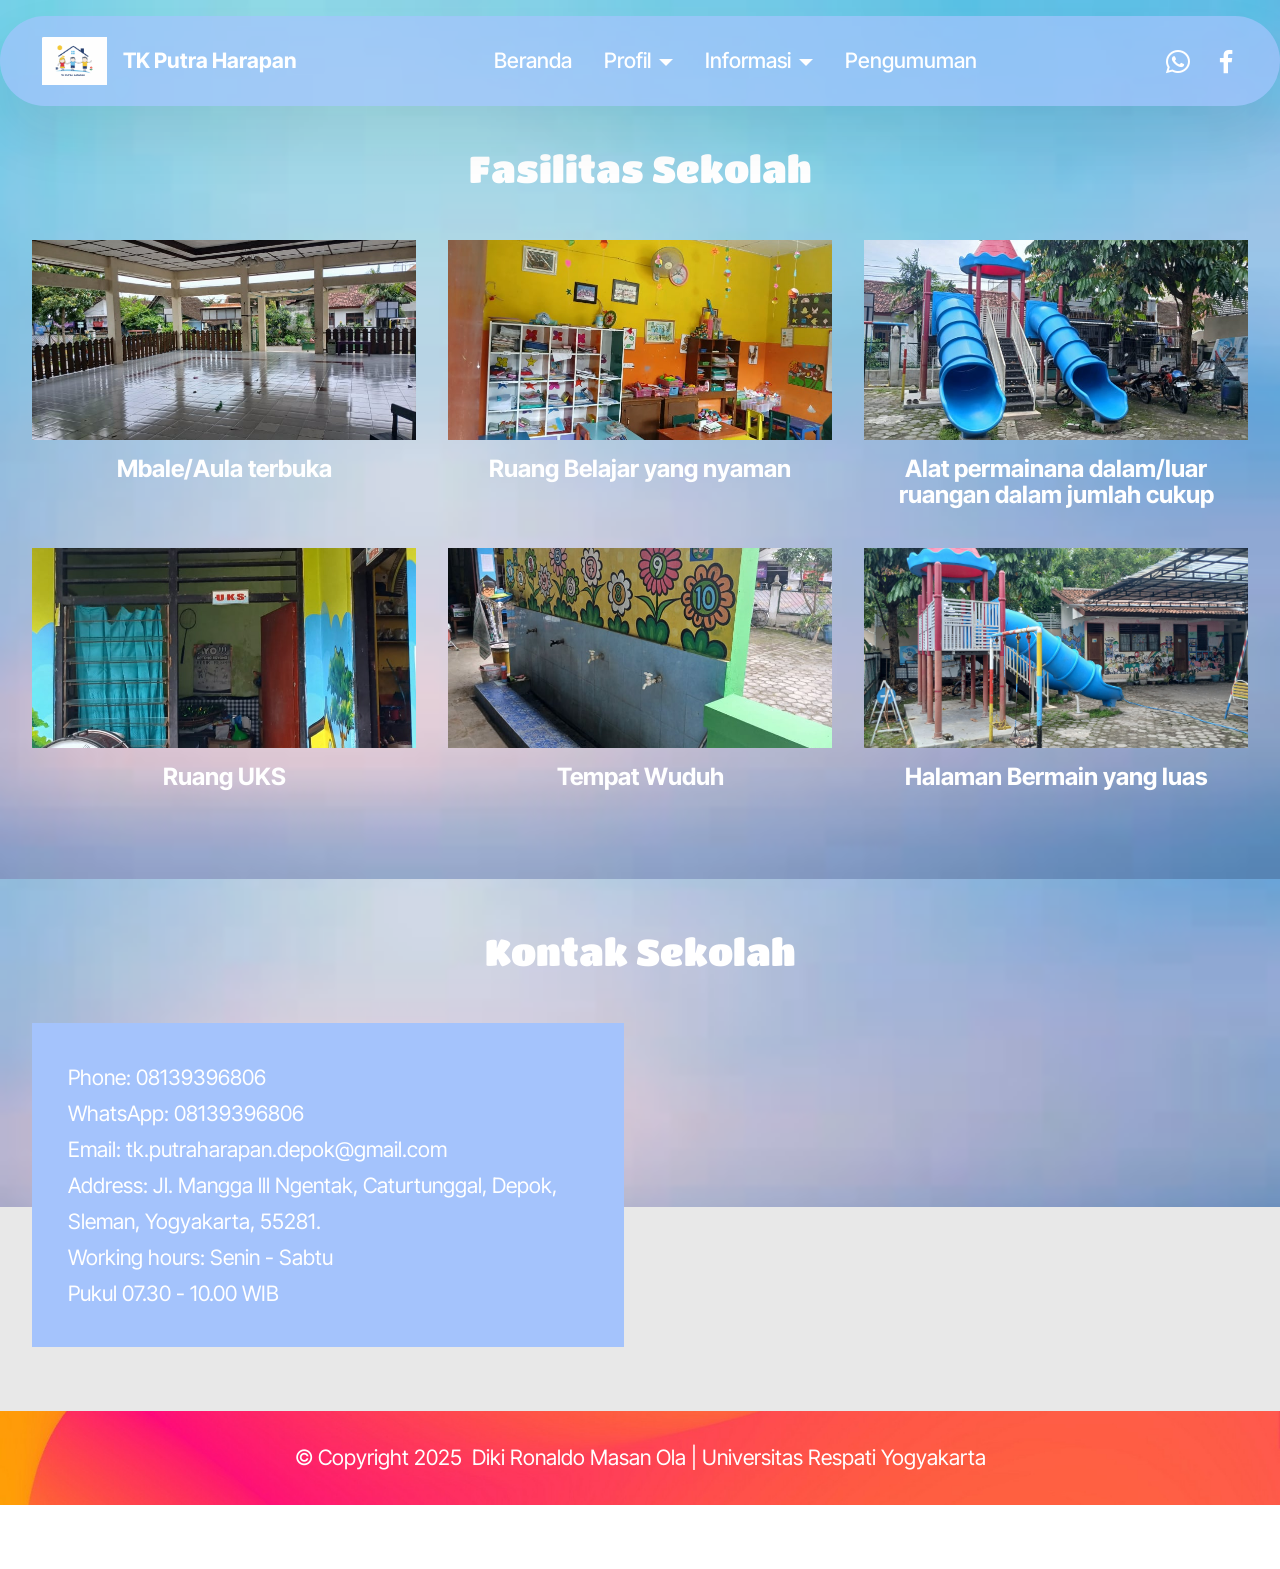
<file: page4.html>
<!DOCTYPE html>
<html  >
<head>
  <!-- Site made with Mobirise Website Builder v5.9.25, https://mobirise.com -->
  <meta charset="UTF-8">
  <meta http-equiv="X-UA-Compatible" content="IE=edge">
  <meta name="generator" content="Mobirise v5.9.25, mobirise.com">
  <meta name="viewport" content="width=device-width, initial-scale=1, minimum-scale=1">
  <link rel="shortcut icon" href="assets/images/gemini-generated-image-hhfbuehhfbuehhfb-96x70.png" type="image/x-icon">
  <meta name="description" content="">
  
  
  <title>Fasilitas</title>
  <link rel="stylesheet" href="assets/web/assets/mobirise-icons2/mobirise2.css">
  <link rel="stylesheet" href="assets/bootstrap/css/bootstrap.min.css">
  <link rel="stylesheet" href="assets/bootstrap/css/bootstrap-grid.min.css">
  <link rel="stylesheet" href="assets/bootstrap/css/bootstrap-reboot.min.css">
  <link rel="stylesheet" href="assets/parallax/jarallax.css">
  <link rel="stylesheet" href="assets/dropdown/css/style.css">
  <link rel="stylesheet" href="assets/socicon/css/styles.css">
  <link rel="stylesheet" href="assets/theme/css/style.css">
  <link rel="preload" href="https://fonts.googleapis.com/css?family=Inter+Tight:100,200,300,400,500,600,700,800,900,100i,200i,300i,400i,500i,600i,700i,800i,900i&display=swap" as="style" onload="this.onload=null;this.rel='stylesheet'">
  <noscript><link rel="stylesheet" href="https://fonts.googleapis.com/css?family=Inter+Tight:100,200,300,400,500,600,700,800,900,100i,200i,300i,400i,500i,600i,700i,800i,900i&display=swap"></noscript>
  <link rel="preload" href="https://fonts.googleapis.com/css?family=Titan+One:400&display=swap" as="style" onload="this.onload=null;this.rel='stylesheet'">
  <noscript><link rel="stylesheet" href="https://fonts.googleapis.com/css?family=Titan+One:400&display=swap"></noscript>
  <link rel="preload" href="https://fonts.googleapis.com/css?family=Alfa+Slab+One:400&display=swap" as="style" onload="this.onload=null;this.rel='stylesheet'">
  <noscript><link rel="stylesheet" href="https://fonts.googleapis.com/css?family=Alfa+Slab+One:400&display=swap"></noscript>
  <link rel="preload" as="style" href="assets/mobirise/css/mbr-additional.css?v=z6NCBq"><link rel="stylesheet" href="assets/mobirise/css/mbr-additional.css?v=z6NCBq" type="text/css">

  
  
  
</head>
<body>
  
  <section data-bs-version="5.1" class="menu menu2 cid-vaidDTeqsp" once="menu" id="menu02-1l">
	

	<nav class="navbar navbar-dropdown navbar-fixed-top navbar-expand-lg">
		<div class="container">
			<div class="navbar-brand">
				<span class="navbar-logo">
					<a href="index.html">
						<img src="assets/images/gemini-generated-image-hhfbuehhfbuehhfb-96x70.png" alt="Mobirise Website Builder" style="height: 3rem;">
					</a>
				</span>
				<span class="navbar-caption-wrap"><a class="navbar-caption text-primary display-4" href="index.html">TK Putra Harapan</a></span>
			</div>
			<button class="navbar-toggler" type="button" data-toggle="collapse" data-bs-toggle="collapse" data-target="#navbarSupportedContent" data-bs-target="#navbarSupportedContent" aria-controls="navbarNavAltMarkup" aria-expanded="false" aria-label="Toggle navigation">
				<div class="hamburger">
					<span></span>
					<span></span>
					<span></span>
					<span></span>
				</div>
			</button>
			<div class="collapse navbar-collapse" id="navbarSupportedContent">
				<ul class="navbar-nav nav-dropdown nav-right" data-app-modern-menu="true"><li class="nav-item">
						<a class="nav-link link text-primary display-4" href="index.html">Beranda</a>
					</li>
					<li class="nav-item dropdown">
						<a class="nav-link link dropdown-toggle text-primary display-4" href="https://mobiri.se" aria-expanded="false" data-toggle="dropdown-submenu" data-bs-toggle="dropdown" data-bs-auto-close="outside">Profil</a><div class="dropdown-menu" aria-labelledby="dropdown-674"><a class="dropdown-item text-primary display-4" href="page1.html">Visi &amp; Misi</a><a class="show dropdown-item text-primary display-4" href="page2.html">Tujuan Pendidikan</a><a class="show dropdown-item text-primary display-4" href="page3.html">Tenaga Pendidikan</a><a class="text-primary dropdown-item display-4" href="page7.html">Struktur Organisasi</a></div>
					</li>
					<li class="nav-item dropdown">
						<a class="nav-link link text-primary dropdown-toggle display-4" href="https://mobiri.se" data-toggle="dropdown-submenu" data-bs-toggle="dropdown" data-bs-auto-close="outside" aria-expanded="false">Informasi</a><div class="dropdown-menu" aria-labelledby="dropdown-709"><a class="text-primary dropdown-item display-4" href="page4.html">Fasilitas</a><a class="text-primary show dropdown-item display-4" href="page5.html">Ekstrakulikuler</a></div>
					</li><li class="nav-item"><a class="nav-link link text-primary display-4" href="page6.html">Pengumuman</a></li></ul>
				<div class="icons-menu">
					<a class="iconfont-wrapper" href="https://wa.me/08139396806">
						<span class="p-2 mbr-iconfont socicon-whatsapp socicon"></span>
					</a>
					<a class="iconfont-wrapper" href="https://web.facebook.com/profile.php?id=61587157577109">
						<span class="p-2 mbr-iconfont socicon-facebook socicon"></span>
					</a>
					
					
				</div>
				
			</div>
		</div>
	</nav>
</section>

<section data-bs-version="5.1" class="people03 cid-v3sbIcULkf" id="people03-11">
	
	<div class="mbr-overlay"></div>
	<div class="container">
		<div class="row justify-content-center">
			<div class="col-12 content-head">
				<div class="mbr-section-head mb-5">
					<h4 class="mbr-section-title mbr-fonts-style align-center mb-0 display-2">Fasilitas Sekolah</h4>
					
				</div>
			</div>
		</div>
		<div class="row">
			<div class="item features-image col-12 col-md-6 col-lg-4">
				<div class="item-wrapper">
					<div class="item-img mb-3">
						<a href="page4.html"><img src="assets/images/img-20250214-wa0022-758x427.jpg" alt="Mobirise Website Builder" title="" data-slide-to="0" data-bs-slide-to="0"></a>
					</div>
					<div class="item-content align-left">
						<h5 class="item-title mbr-fonts-style display-1"><strong>Mbale/Aula terbuka</strong></h5>
						
						
					</div>
					
				</div>
			</div>
			<div class="item features-image col-12 col-md-6 col-lg-4">
				<div class="item-wrapper">
					<div class="item-img mb-3">
						<a href="page4.html"><img src="assets/images/img-20250214-wa0034-758x427.jpg" alt="Mobirise Website Builder" title="" data-slide-to="1" data-bs-slide-to="1"></a>
					</div>
					<div class="item-content align-left">
						<h5 class="item-title mbr-fonts-style display-1"><strong>Ruang Belajar yang nyaman</strong></h5>
						
						
					</div>
					
				</div>
			</div>
			<div class="item features-image col-12 col-md-6 col-lg-4">
				<div class="item-wrapper">
					<div class="item-img mb-3">
						<a href="page4.html"><img src="assets/images/img-20250214-wa0006-758x427.jpg" alt="Mobirise Website Builder" title="" data-slide-to="2" data-bs-slide-to="2"></a>
					</div>
					<div class="item-content align-left">
						<h5 class="item-title mbr-fonts-style display-1"><strong>Alat permainana dalam/luar ruangan dalam jumlah cukup</strong></h5>
						
						
					</div>
					
				</div>
			</div><div class="item features-image col-12 col-md-6 col-lg-4">
				<div class="item-wrapper">
					<div class="item-img mb-3">
						<a href="page4.html"><img src="assets/images/img-20250214-wa0037-758x1347.jpg" alt="Mobirise Website Builder" title="" data-slide-to="3" data-bs-slide-to="3"></a>
					</div>
					<div class="item-content align-left">
						<h5 class="item-title mbr-fonts-style display-1"><strong>Ruang UKS</strong></h5>
						
						
					</div>
					
				</div>
			</div><div class="item features-image col-12 col-md-6 col-lg-4">
				<div class="item-wrapper">
					<div class="item-img mb-3">
						<a href="page4.html"><img src="assets/images/img-20250214-wa0011-758x427.jpg" alt="Mobirise Website Builder" title="" data-slide-to="4" data-bs-slide-to="4"></a>
					</div>
					<div class="item-content align-left">
						<h5 class="item-title mbr-fonts-style display-1"><strong>Tempat Wuduh</strong></h5>
						
						
					</div>
					
				</div>
			</div><div class="item features-image col-12 col-md-6 col-lg-4">
				<div class="item-wrapper">
					<div class="item-img mb-3">
						<a href="page4.html"><img src="assets/images/img-20250214-wa0016-4080x2296.jpg" alt="Mobirise Website Builder" title="" data-slide-to="5" data-bs-slide-to="5"></a>
					</div>
					<div class="item-content align-left">
						<h5 class="item-title mbr-fonts-style display-1"><strong>Halaman Bermain yang luas</strong></h5>
						
						
					</div>
					
				</div>
			</div>
		</div>
	</div>
</section>

<section data-bs-version="5.1" class="contacts02 map1 cid-v3sfg4XQw0 mbr-parallax-background" id="contacts02-12">

    

    <div class="mbr-overlay" style="opacity: 0.1; background-color: rgb(35, 35, 35);"></div>
    <div class="container">
        <div class="row justify-content-center">
            <div class="col-12 content-head">
                <div class="mbr-section-head mb-5">
                    
                    <h4 class="mbr-section-subtitle mbr-fonts-style align-center mb-0 mt-4 display-2">Kontak Sekolah</h4>
                </div>
            </div>
        </div>
        <div class="row justify-content-center">
            <div class="card col-12 col-md-12 col-lg-6">
                <div class="card-wrapper">
                    <div class="text-wrapper">
                        
                        <ul class="list mbr-fonts-style display-5">
                            <li class="mbr-text item-wrap">Phone: <a href="tel:08139396806" class="text-primary">08139396806</a></li>
                            <li class="mbr-text item-wrap">WhatsApp: <a href="https://wa.me/081393965806" class="text-primary">08139396806</a></li>
                            <li class="mbr-text item-wrap">Email: <a href="mailto:tk.putraharapan.depok@gmail.com" class="text-primary">tk.putraharapan.depok@gmail.com</a></li>
                            <li class="mbr-text item-wrap">Address: Jl. Mangga lll Ngentak, Caturtunggal, Depok, Sleman, Yogyakarta, 55281.</li>
                            <li class="mbr-text item-wrap">Working hours: Senin - Sabtu </li><li class="mbr-text item-wrap">Pukul 07.30 - 10.00 WIB</li>
                        </ul>
                    </div>
                </div>
            </div>
            <div class="map-wrapper col-md-12 col-lg-6">
                <div class="google-map"><iframe frameborder="0" style="border:0" src="https://www.google.com/maps/embed/v1/place?key=AIzaSyCt1265A4qvZy9HKUeA8J15AOC4SrCyZe4&amp;q=TK Putra Harapan6C95+MW6, Ngentak, Caturtunggal, Kec. Depok, Kabupaten Sleman, Daerah Istimewa Yogyakarta 55281" allowfullscreen=""></iframe></div>
            </div>
        </div>
    </div>
</section>

<section data-bs-version="5.1" class="footer4 cid-v3rRbFDs3c" once="footers" id="footer04-10">

    

    

    <div class="container">
        <div class="media-container-row align-center mbr-white">
            <div class="col-12">
                <p class="mbr-text mb-0 mbr-fonts-style display-5">
                    © Copyright 2025&nbsp; Diki Ronaldo Masan Ola | Universitas Respati Yogyakarta</p>
            </div>
        </div>
    </div>
</section><section class="display-7" style="padding: 0;align-items: center;justify-content: center;flex-wrap: wrap;    align-content: center;display: flex;position: relative;height: 4rem;"><a href="https://mobiri.se/3613870" style="flex: 1 1;height: 4rem;position: absolute;width: 100%;z-index: 1;"><img alt="" style="height: 4rem;" src="[data-uri]"></a><p style="margin: 0;text-align: center;" class="display-7">&#8204;</p><a style="z-index:1" href="https://mobirise.com/offline-website-builder.html">Offline Website Builder</a></section><script src="assets/bootstrap/js/bootstrap.bundle.min.js"></script>  <script src="assets/parallax/jarallax.js"></script>  <script src="assets/smoothscroll/smooth-scroll.js"></script>  <script src="assets/ytplayer/index.js"></script>  <script src="assets/dropdown/js/navbar-dropdown.js"></script>  <script src="assets/theme/js/script.js"></script>  
  
  
</body>
</html>
</file>
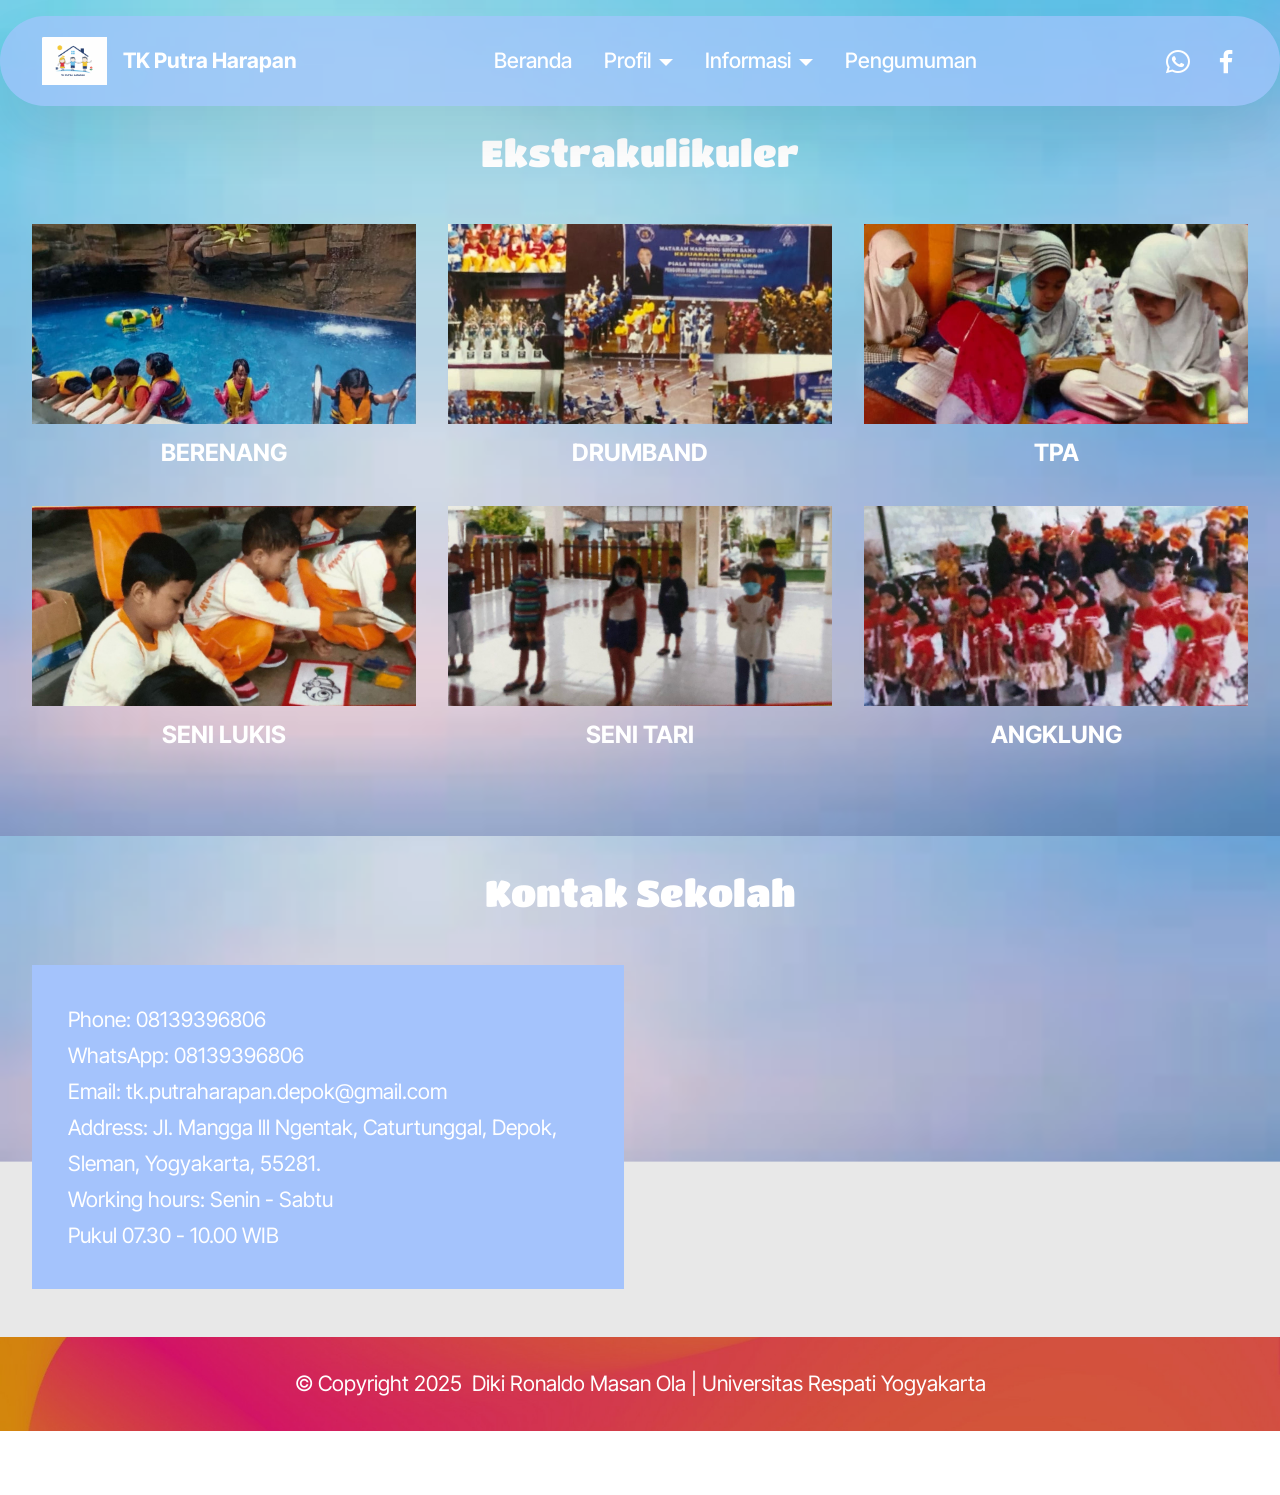
<file: page5.html>
<!DOCTYPE html>
<html  >
<head>
  <!-- Site made with Mobirise Website Builder v5.9.25, https://mobirise.com -->
  <meta charset="UTF-8">
  <meta http-equiv="X-UA-Compatible" content="IE=edge">
  <meta name="generator" content="Mobirise v5.9.25, mobirise.com">
  <meta name="viewport" content="width=device-width, initial-scale=1, minimum-scale=1">
  <link rel="shortcut icon" href="assets/images/gemini-generated-image-hhfbuehhfbuehhfb-96x70.png" type="image/x-icon">
  <meta name="description" content="">
  
  
  <title>Ekstrakulikuler</title>
  <link rel="stylesheet" href="assets/web/assets/mobirise-icons2/mobirise2.css">
  <link rel="stylesheet" href="assets/bootstrap/css/bootstrap.min.css">
  <link rel="stylesheet" href="assets/bootstrap/css/bootstrap-grid.min.css">
  <link rel="stylesheet" href="assets/bootstrap/css/bootstrap-reboot.min.css">
  <link rel="stylesheet" href="assets/parallax/jarallax.css">
  <link rel="stylesheet" href="assets/dropdown/css/style.css">
  <link rel="stylesheet" href="assets/socicon/css/styles.css">
  <link rel="stylesheet" href="assets/theme/css/style.css">
  <link rel="preload" href="https://fonts.googleapis.com/css?family=Inter+Tight:100,200,300,400,500,600,700,800,900,100i,200i,300i,400i,500i,600i,700i,800i,900i&display=swap" as="style" onload="this.onload=null;this.rel='stylesheet'">
  <noscript><link rel="stylesheet" href="https://fonts.googleapis.com/css?family=Inter+Tight:100,200,300,400,500,600,700,800,900,100i,200i,300i,400i,500i,600i,700i,800i,900i&display=swap"></noscript>
  <link rel="preload" href="https://fonts.googleapis.com/css?family=Titan+One:400&display=swap" as="style" onload="this.onload=null;this.rel='stylesheet'">
  <noscript><link rel="stylesheet" href="https://fonts.googleapis.com/css?family=Titan+One:400&display=swap"></noscript>
  <link rel="preload" href="https://fonts.googleapis.com/css?family=Alfa+Slab+One:400&display=swap" as="style" onload="this.onload=null;this.rel='stylesheet'">
  <noscript><link rel="stylesheet" href="https://fonts.googleapis.com/css?family=Alfa+Slab+One:400&display=swap"></noscript>
  <link rel="preload" as="style" href="assets/mobirise/css/mbr-additional.css?v=XqWdtR"><link rel="stylesheet" href="assets/mobirise/css/mbr-additional.css?v=XqWdtR" type="text/css">

  
  
  
</head>
<body>
  
  <section data-bs-version="5.1" class="menu menu2 cid-vaidDTeqsp" once="menu" id="menu02-1l">
	

	<nav class="navbar navbar-dropdown navbar-fixed-top navbar-expand-lg">
		<div class="container">
			<div class="navbar-brand">
				<span class="navbar-logo">
					<a href="index.html">
						<img src="assets/images/gemini-generated-image-hhfbuehhfbuehhfb-96x70.png" alt="Mobirise Website Builder" style="height: 3rem;">
					</a>
				</span>
				<span class="navbar-caption-wrap"><a class="navbar-caption text-primary display-4" href="index.html">TK Putra Harapan</a></span>
			</div>
			<button class="navbar-toggler" type="button" data-toggle="collapse" data-bs-toggle="collapse" data-target="#navbarSupportedContent" data-bs-target="#navbarSupportedContent" aria-controls="navbarNavAltMarkup" aria-expanded="false" aria-label="Toggle navigation">
				<div class="hamburger">
					<span></span>
					<span></span>
					<span></span>
					<span></span>
				</div>
			</button>
			<div class="collapse navbar-collapse" id="navbarSupportedContent">
				<ul class="navbar-nav nav-dropdown nav-right" data-app-modern-menu="true"><li class="nav-item">
						<a class="nav-link link text-primary display-4" href="index.html">Beranda</a>
					</li>
					<li class="nav-item dropdown">
						<a class="nav-link link dropdown-toggle text-primary display-4" href="https://mobiri.se" aria-expanded="false" data-toggle="dropdown-submenu" data-bs-toggle="dropdown" data-bs-auto-close="outside">Profil</a><div class="dropdown-menu" aria-labelledby="dropdown-674"><a class="dropdown-item text-primary display-4" href="page1.html">Visi &amp; Misi</a><a class="show dropdown-item text-primary display-4" href="page2.html">Tujuan Pendidikan</a><a class="show dropdown-item text-primary display-4" href="page3.html">Tenaga Pendidikan</a><a class="text-primary dropdown-item display-4" href="page7.html">Struktur Organisasi</a></div>
					</li>
					<li class="nav-item dropdown">
						<a class="nav-link link text-primary dropdown-toggle display-4" href="https://mobiri.se" data-toggle="dropdown-submenu" data-bs-toggle="dropdown" data-bs-auto-close="outside" aria-expanded="false">Informasi</a><div class="dropdown-menu" aria-labelledby="dropdown-709"><a class="text-primary dropdown-item display-4" href="page4.html">Fasilitas</a><a class="text-primary show dropdown-item display-4" href="page5.html">Ekstrakulikuler</a></div>
					</li><li class="nav-item"><a class="nav-link link text-primary display-4" href="page6.html">Pengumuman</a></li></ul>
				<div class="icons-menu">
					<a class="iconfont-wrapper" href="https://wa.me/08139396806">
						<span class="p-2 mbr-iconfont socicon-whatsapp socicon"></span>
					</a>
					<a class="iconfont-wrapper" href="https://web.facebook.com/profile.php?id=61587157577109">
						<span class="p-2 mbr-iconfont socicon-facebook socicon"></span>
					</a>
					
					
				</div>
				
			</div>
		</div>
	</nav>
</section>

<section data-bs-version="5.1" class="people03 cid-v3shcD2lus" id="people03-15">
	
	<div class="mbr-overlay"></div>
	<div class="container">
		<div class="row justify-content-center">
			<div class="col-12 content-head">
				<div class="mbr-section-head mb-5">
					<h4 class="mbr-section-title mbr-fonts-style align-center mb-0 display-2">
						Ekstrakulikuler
					</h4>
					
				</div>
			</div>
		</div>
		<div class="row">
			<div class="item features-image col-12 col-md-6 col-lg-4">
				<div class="item-wrapper">
					<div class="item-img mb-3">
						<a href="page5.html"><img src="assets/images/img-20250217-wa0010-758x494.jpg" alt="Mobirise Website Builder" title="" data-slide-to="0" data-bs-slide-to="0"></a>
					</div>
					<div class="item-content align-left">
						<h5 class="item-title mbr-fonts-style display-1"><strong>BERENANG</strong></h5>
						
						
					</div>
					
				</div>
			</div>
			<div class="item features-image col-12 col-md-6 col-lg-4">
				<div class="item-wrapper">
					<div class="item-img mb-3">
						<a href="page5.html"><img src="assets/images/img-20250217-wa0005-758x345.jpg" alt="Mobirise Website Builder" title="" data-slide-to="1" data-bs-slide-to="1"></a>
					</div>
					<div class="item-content align-left">
						<h5 class="item-title mbr-fonts-style display-1"><strong>DRUMBAND</strong></h5>
						
						
					</div>
					
				</div>
			</div>
			<div class="item features-image col-12 col-md-6 col-lg-4">
				<div class="item-wrapper">
					<div class="item-img mb-3">
						<a href="page5.html"><img src="assets/images/img-20250217-wa0003-758x379.jpg" alt="Mobirise Website Builder" title="" data-slide-to="2" data-bs-slide-to="2"></a>
					</div>
					<div class="item-content align-left">
						<h5 class="item-title mbr-fonts-style display-1"><strong>TPA</strong></h5>
						
						
					</div>
					
				</div>
			</div><div class="item features-image col-12 col-md-6 col-lg-4">
				<div class="item-wrapper">
					<div class="item-img mb-3">
						<a href="page5.html"><img src="assets/images/img-20250217-wa0004-2463x1198.jpg" alt="Mobirise Website Builder" title="" data-slide-to="3" data-bs-slide-to="3"></a>
					</div>
					<div class="item-content align-left">
						<h5 class="item-title mbr-fonts-style display-1"><strong>SENI LUKIS</strong></h5>
						
						
					</div>
					
				</div>
			</div><div class="item features-image col-12 col-md-6 col-lg-4">
				<div class="item-wrapper">
					<div class="item-img mb-3">
						<a href="page5.html"><img src="assets/images/img-20250217-wa0002-2573x1264.jpg" alt="Mobirise Website Builder" title="" data-slide-to="4" data-bs-slide-to="4"></a>
					</div>
					<div class="item-content align-left">
						<h5 class="item-title mbr-fonts-style display-1"><strong>SENI TARI</strong></h5>
						
						
					</div>
					
				</div>
			</div><div class="item features-image col-12 col-md-6 col-lg-4">
				<div class="item-wrapper">
					<div class="item-img mb-3">
						<a href="page5.html"><img src="assets/images/img-20250217-wa0006-2245x1102.jpg" alt="Mobirise Website Builder" title="" data-slide-to="5" data-bs-slide-to="5"></a>
					</div>
					<div class="item-content align-left">
						<h5 class="item-title mbr-fonts-style display-1"><strong>ANGKLUNG</strong></h5>
						
						
					</div>
					
				</div>
			</div>
		</div>
	</div>
</section>

<section data-bs-version="5.1" class="contacts02 map1 cid-v3sjl50jWD mbr-parallax-background" id="contacts02-16">

    

    <div class="mbr-overlay" style="opacity: 0.1; background-color: rgb(35, 35, 35);"></div>
    <div class="container">
        <div class="row justify-content-center">
            <div class="col-12 content-head">
                <div class="mbr-section-head mb-5">
                    
                    <h4 class="mbr-section-subtitle mbr-fonts-style align-center mb-0 mt-4 display-2">Kontak Sekolah</h4>
                </div>
            </div>
        </div>
        <div class="row justify-content-center">
            <div class="card col-12 col-md-12 col-lg-6">
                <div class="card-wrapper">
                    <div class="text-wrapper">
                        
                        <ul class="list mbr-fonts-style display-5">
                            <li class="mbr-text item-wrap">Phone: <a href="tel:08139396806" class="text-primary">08139396806</a></li>
                            <li class="mbr-text item-wrap">WhatsApp: <a href="https://wa.me/081393965806" class="text-primary">08139396806</a></li>
                            <li class="mbr-text item-wrap">Email: <a href="mailto:tk.putraharapan.depok@gmail.com" class="text-primary">tk.putraharapan.depok@gmail.com</a></li>
                            <li class="mbr-text item-wrap">Address: Jl. Mangga lll Ngentak, Caturtunggal, Depok, Sleman, Yogyakarta, 55281.</li>
                            <li class="mbr-text item-wrap">Working hours: Senin - Sabtu </li><li class="mbr-text item-wrap">Pukul 07.30 - 10.00 WIB</li>
                        </ul>
                    </div>
                </div>
            </div>
            <div class="map-wrapper col-md-12 col-lg-6">
                <div class="google-map"><iframe frameborder="0" style="border:0" src="https://www.google.com/maps/embed/v1/place?key=AIzaSyCt1265A4qvZy9HKUeA8J15AOC4SrCyZe4&amp;q=TK Putra Harapan6C95+MW6, Ngentak, Caturtunggal, Kec. Depok, Kabupaten Sleman, Daerah Istimewa Yogyakarta 55281" allowfullscreen=""></iframe></div>
            </div>
        </div>
    </div>
</section>

<section data-bs-version="5.1" class="footer4 cid-v3rRbFDs3c" once="footers" id="footer04-14">

    

    <div class="mbr-overlay" style="opacity: 0.2; background-color: rgb(35, 35, 35);"></div>

    <div class="container">
        <div class="media-container-row align-center mbr-white">
            <div class="col-12">
                <p class="mbr-text mb-0 mbr-fonts-style display-5">
                    © Copyright 2025&nbsp; Diki Ronaldo Masan Ola | Universitas Respati Yogyakarta</p>
            </div>
        </div>
    </div>
</section><section class="display-7" style="padding: 0;align-items: center;justify-content: center;flex-wrap: wrap;    align-content: center;display: flex;position: relative;height: 4rem;"><a href="https://mobiri.se/3613870" style="flex: 1 1;height: 4rem;position: absolute;width: 100%;z-index: 1;"><img alt="" style="height: 4rem;" src="[data-uri]"></a><p style="margin: 0;text-align: center;" class="display-7">&#8204;</p><a style="z-index:1" href="https://mobirise.com/drag-drop-website-builder.html">Drag & Drop Website Builder</a></section><script src="assets/bootstrap/js/bootstrap.bundle.min.js"></script>  <script src="assets/parallax/jarallax.js"></script>  <script src="assets/smoothscroll/smooth-scroll.js"></script>  <script src="assets/ytplayer/index.js"></script>  <script src="assets/dropdown/js/navbar-dropdown.js"></script>  <script src="assets/theme/js/script.js"></script>  
  
  
</body>
</html>
</file>
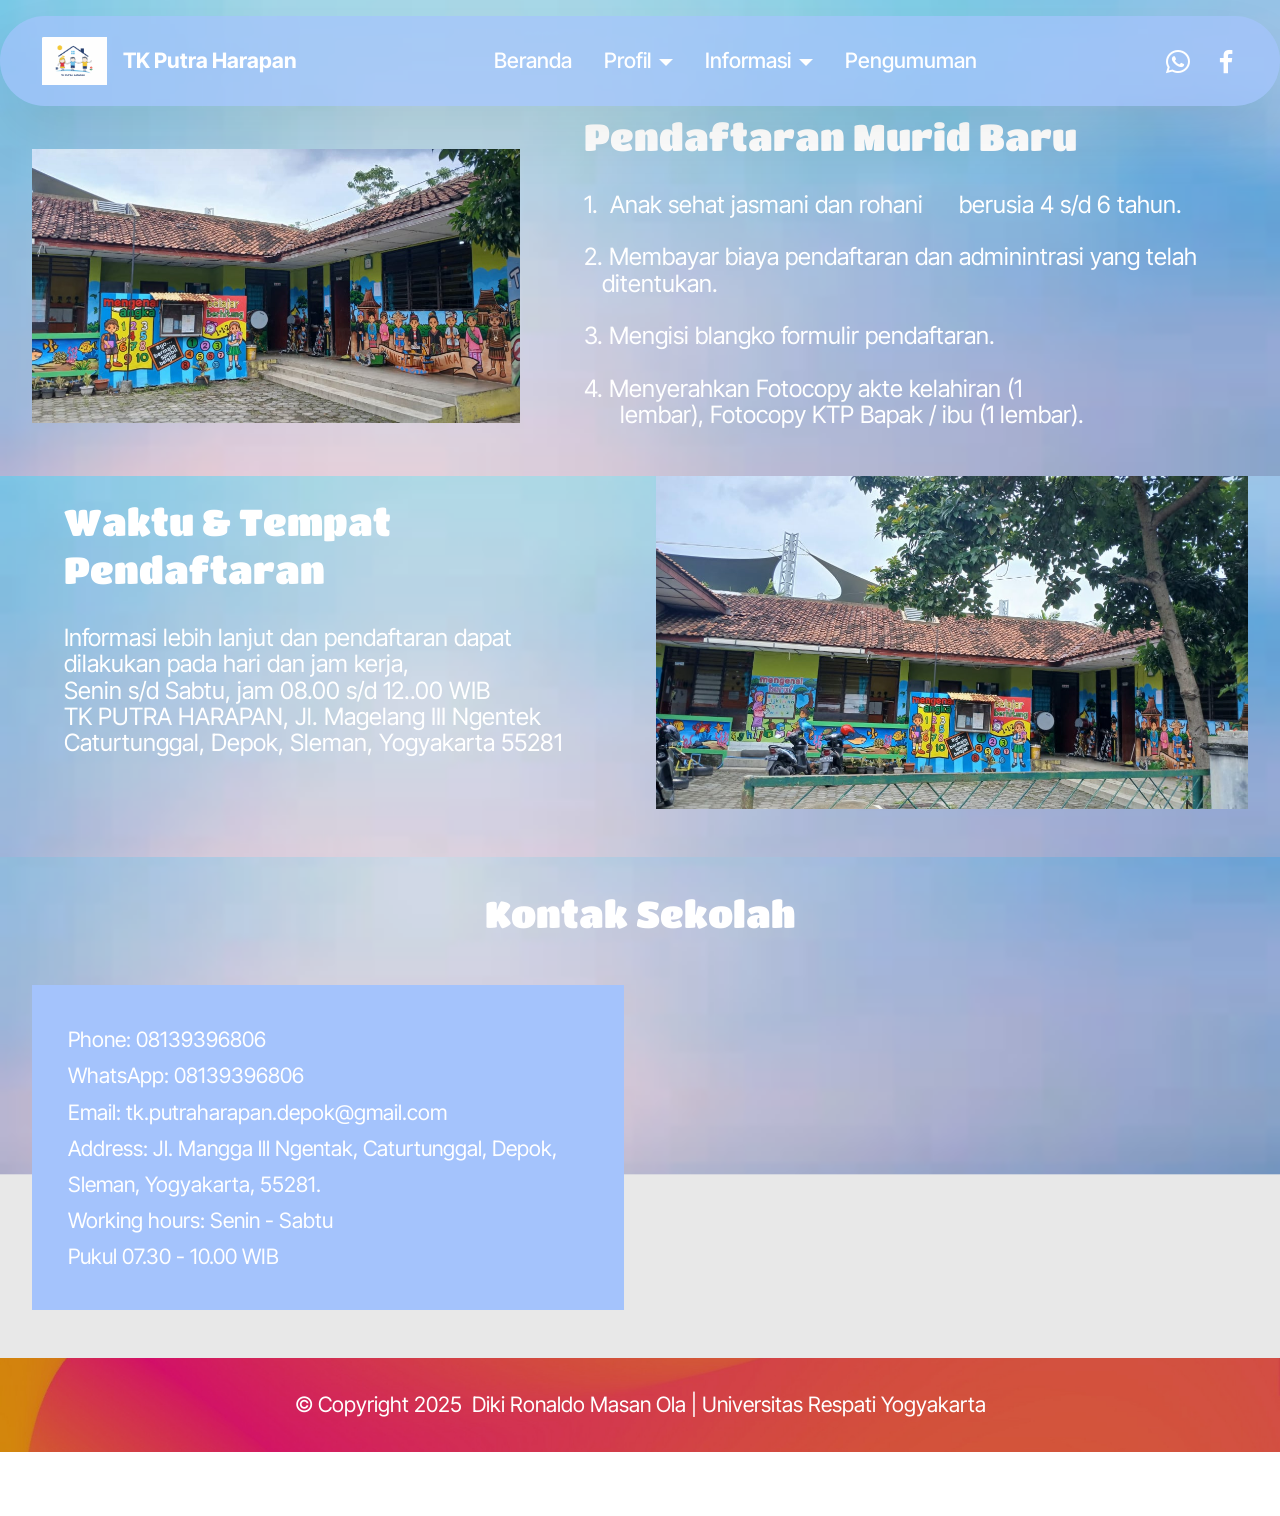
<file: page6.html>
<!DOCTYPE html>
<html  >
<head>
  <!-- Site made with Mobirise Website Builder v5.9.25, https://mobirise.com -->
  <meta charset="UTF-8">
  <meta http-equiv="X-UA-Compatible" content="IE=edge">
  <meta name="generator" content="Mobirise v5.9.25, mobirise.com">
  <meta name="viewport" content="width=device-width, initial-scale=1, minimum-scale=1">
  <link rel="shortcut icon" href="assets/images/gemini-generated-image-hhfbuehhfbuehhfb-96x70.png" type="image/x-icon">
  <meta name="description" content="">
  
  
  <title>Pengumuman</title>
  <link rel="stylesheet" href="assets/web/assets/mobirise-icons2/mobirise2.css">
  <link rel="stylesheet" href="assets/bootstrap/css/bootstrap.min.css">
  <link rel="stylesheet" href="assets/bootstrap/css/bootstrap-grid.min.css">
  <link rel="stylesheet" href="assets/bootstrap/css/bootstrap-reboot.min.css">
  <link rel="stylesheet" href="assets/parallax/jarallax.css">
  <link rel="stylesheet" href="assets/dropdown/css/style.css">
  <link rel="stylesheet" href="assets/socicon/css/styles.css">
  <link rel="stylesheet" href="assets/theme/css/style.css">
  <link rel="preload" href="https://fonts.googleapis.com/css?family=Inter+Tight:100,200,300,400,500,600,700,800,900,100i,200i,300i,400i,500i,600i,700i,800i,900i&display=swap" as="style" onload="this.onload=null;this.rel='stylesheet'">
  <noscript><link rel="stylesheet" href="https://fonts.googleapis.com/css?family=Inter+Tight:100,200,300,400,500,600,700,800,900,100i,200i,300i,400i,500i,600i,700i,800i,900i&display=swap"></noscript>
  <link rel="preload" href="https://fonts.googleapis.com/css?family=Titan+One:400&display=swap" as="style" onload="this.onload=null;this.rel='stylesheet'">
  <noscript><link rel="stylesheet" href="https://fonts.googleapis.com/css?family=Titan+One:400&display=swap"></noscript>
  <link rel="preload" href="https://fonts.googleapis.com/css?family=Alfa+Slab+One:400&display=swap" as="style" onload="this.onload=null;this.rel='stylesheet'">
  <noscript><link rel="stylesheet" href="https://fonts.googleapis.com/css?family=Alfa+Slab+One:400&display=swap"></noscript>
  <link rel="preload" as="style" href="assets/mobirise/css/mbr-additional.css?v=HfLERN"><link rel="stylesheet" href="assets/mobirise/css/mbr-additional.css?v=HfLERN" type="text/css">

  
  
  
</head>
<body>
  
  <section data-bs-version="5.1" class="menu menu2 cid-vaidDTeqsp" once="menu" id="menu02-1l">
	

	<nav class="navbar navbar-dropdown navbar-fixed-top navbar-expand-lg">
		<div class="container">
			<div class="navbar-brand">
				<span class="navbar-logo">
					<a href="index.html">
						<img src="assets/images/gemini-generated-image-hhfbuehhfbuehhfb-96x70.png" alt="Mobirise Website Builder" style="height: 3rem;">
					</a>
				</span>
				<span class="navbar-caption-wrap"><a class="navbar-caption text-primary display-4" href="index.html">TK Putra Harapan</a></span>
			</div>
			<button class="navbar-toggler" type="button" data-toggle="collapse" data-bs-toggle="collapse" data-target="#navbarSupportedContent" data-bs-target="#navbarSupportedContent" aria-controls="navbarNavAltMarkup" aria-expanded="false" aria-label="Toggle navigation">
				<div class="hamburger">
					<span></span>
					<span></span>
					<span></span>
					<span></span>
				</div>
			</button>
			<div class="collapse navbar-collapse" id="navbarSupportedContent">
				<ul class="navbar-nav nav-dropdown nav-right" data-app-modern-menu="true"><li class="nav-item">
						<a class="nav-link link text-primary display-4" href="index.html">Beranda</a>
					</li>
					<li class="nav-item dropdown">
						<a class="nav-link link dropdown-toggle text-primary display-4" href="https://mobiri.se" aria-expanded="false" data-toggle="dropdown-submenu" data-bs-toggle="dropdown" data-bs-auto-close="outside">Profil</a><div class="dropdown-menu" aria-labelledby="dropdown-674"><a class="dropdown-item text-primary display-4" href="page1.html">Visi &amp; Misi</a><a class="show dropdown-item text-primary display-4" href="page2.html">Tujuan Pendidikan</a><a class="show dropdown-item text-primary display-4" href="page3.html">Tenaga Pendidikan</a><a class="text-primary dropdown-item display-4" href="page7.html">Struktur Organisasi</a></div>
					</li>
					<li class="nav-item dropdown">
						<a class="nav-link link text-primary dropdown-toggle display-4" href="https://mobiri.se" data-toggle="dropdown-submenu" data-bs-toggle="dropdown" data-bs-auto-close="outside" aria-expanded="false">Informasi</a><div class="dropdown-menu" aria-labelledby="dropdown-709"><a class="text-primary dropdown-item display-4" href="page4.html">Fasilitas</a><a class="text-primary show dropdown-item display-4" href="page5.html">Ekstrakulikuler</a></div>
					</li><li class="nav-item"><a class="nav-link link text-primary display-4" href="page6.html">Pengumuman</a></li></ul>
				<div class="icons-menu">
					<a class="iconfont-wrapper" href="https://wa.me/08139396806">
						<span class="p-2 mbr-iconfont socicon-whatsapp socicon"></span>
					</a>
					<a class="iconfont-wrapper" href="https://web.facebook.com/profile.php?id=61587157577109">
						<span class="p-2 mbr-iconfont socicon-facebook socicon"></span>
					</a>
					
					
				</div>
				
			</div>
		</div>
	</nav>
</section>

<section data-bs-version="5.1" class="start article4 cid-vairIChGUZ" id="article04-1r">
	

	
	<div class="mbr-overlay" style="opacity: 0.1; background-color: rgb(35, 35, 35);"></div>

	<div class="container">
		<div class="row justify-content-center">
			<div class="col-12 col-md-12 col-lg-5 image-wrapper">
				<img class="w-100" src="assets/images/img-20250214-wa0043-2-963x542.jpg" alt="Mobirise Website Builder">
			</div>
			<div class="col-12 col-md-12 col-lg">
				<div class="text-wrapper align-left">
					<h1 class="mbr-section-title mbr-fonts-style mb-4 display-2">Pendaftaran Murid Baru</h1>
					<p class="mbr-text mbr-fonts-style mb-4 display-1">1.&nbsp; Anak sehat jasmani dan rohani&nbsp; &nbsp; &nbsp; berusia 4 s/d 6 tahun.<br><br>2. Membayar biaya pendaftaran dan adminintrasi yang telah&nbsp; &nbsp; &nbsp; &nbsp;ditentukan.<br><br>3. Mengisi blangko formulir pendaftaran.<br><br>4. Menyerahkan Fotocopy akte kelahiran (1&nbsp; &nbsp; &nbsp; &nbsp; &nbsp; &nbsp; &nbsp; &nbsp; &nbsp; &nbsp; &nbsp; &nbsp; &nbsp; &nbsp; &nbsp; &nbsp; &nbsp; &nbsp; &nbsp; lembar), Fotocopy KTP Bapak / ibu (1 lembar).<br>
					</p>
					
				</div>
			</div>
		</div>
	</div>
</section>

<section data-bs-version="5.1" class="start article4 cid-v3skvlBStH" id="article04-1a">
	

	
	<div class="mbr-overlay" style="opacity: 0.1; background-color: rgb(35, 35, 35);"></div>

	<div class="container">
		<div class="row justify-content-center">
			<div class="col-12 col-md-12 col-lg-6 image-wrapper">
				<a href="page6.html"><img class="w-100" src="assets/images/img-20250214-wa0025-1169x658.jpg" alt="Mobirise Website Builder"></a>
			</div>
			<div class="col-12 col-md-12 col-lg">
				<div class="text-wrapper align-left">
					<h1 class="mbr-section-title mbr-fonts-style mb-4 display-2">Waktu &amp; Tempat
<div>Pendaftaran</div></h1>
					<p class="mbr-text mbr-fonts-style mb-4 display-1">Informasi lebih lanjut dan pendaftaran dapat dilakukan pada hari dan jam kerja,
<br>Senin s/d Sabtu, jam 08.00 s/d 12..00 WIB
<br>TK PUTRA HARAPAN, Jl. Magelang III Ngentek Caturtunggal, Depok, Sleman, Yogyakarta 55281</p>
					
				</div>
			</div>
		</div>
	</div>
</section>

<section data-bs-version="5.1" class="contacts02 map1 cid-v3snQCyy7W mbr-parallax-background" id="contacts02-1c">

    

    <div class="mbr-overlay" style="opacity: 0.1; background-color: rgb(35, 35, 35);"></div>
    <div class="container">
        <div class="row justify-content-center">
            <div class="col-12 content-head">
                <div class="mbr-section-head mb-5">
                    
                    <h4 class="mbr-section-subtitle mbr-fonts-style align-center mb-0 mt-4 display-2">Kontak Sekolah</h4>
                </div>
            </div>
        </div>
        <div class="row justify-content-center">
            <div class="card col-12 col-md-12 col-lg-6">
                <div class="card-wrapper">
                    <div class="text-wrapper">
                        
                        <ul class="list mbr-fonts-style display-5">
                            <li class="mbr-text item-wrap">Phone: <a href="tel:08139396806" class="text-primary">08139396806</a></li>
                            <li class="mbr-text item-wrap">WhatsApp: <a href="https://wa.me/081393965806" class="text-primary">08139396806</a></li>
                            <li class="mbr-text item-wrap">Email: tk.putraharapan.depok@gmail.com<a href="mailto:tk.putraharapan.depok@gmail.com" class="text-primary">&nbsp;</a></li>
                            <li class="mbr-text item-wrap">Address: Jl. Mangga lll Ngentak, Caturtunggal, Depok, Sleman, Yogyakarta, 55281.</li>
                            <li class="mbr-text item-wrap">Working hours: Senin - Sabtu </li><li class="mbr-text item-wrap">Pukul 07.30 - 10.00 WIB</li>
                        </ul>
                    </div>
                </div>
            </div>
            <div class="map-wrapper col-md-12 col-lg-6">
                <div class="google-map"><iframe frameborder="0" style="border:0" src="https://www.google.com/maps/embed/v1/place?key=AIzaSyCt1265A4qvZy9HKUeA8J15AOC4SrCyZe4&amp;q=TK Putra Harapan6C95+MW6, Ngentak, Caturtunggal, Kec. Depok, Kabupaten Sleman, Daerah Istimewa Yogyakarta 55281" allowfullscreen=""></iframe></div>
            </div>
        </div>
    </div>
</section>

<section data-bs-version="5.1" class="footer4 cid-v3rRbFDs3c" once="footers" id="footer04-18">

    

    <div class="mbr-overlay" style="opacity: 0.2; background-color: rgb(35, 35, 35);"></div>

    <div class="container">
        <div class="media-container-row align-center mbr-white">
            <div class="col-12">
                <p class="mbr-text mb-0 mbr-fonts-style display-5">
                    © Copyright 2025&nbsp; Diki Ronaldo Masan Ola | Universitas Respati Yogyakarta</p>
            </div>
        </div>
    </div>
</section><section class="display-7" style="padding: 0;align-items: center;justify-content: center;flex-wrap: wrap;    align-content: center;display: flex;position: relative;height: 4rem;"><a href="https://mobiri.se/3613870" style="flex: 1 1;height: 4rem;position: absolute;width: 100%;z-index: 1;"><img alt="" style="height: 4rem;" src="[data-uri]"></a><p style="margin: 0;text-align: center;" class="display-7">&#8204;</p><a style="z-index:1" href="https://mobirise.com">Mobirise </a></section><script src="assets/bootstrap/js/bootstrap.bundle.min.js"></script>  <script src="assets/parallax/jarallax.js"></script>  <script src="assets/smoothscroll/smooth-scroll.js"></script>  <script src="assets/ytplayer/index.js"></script>  <script src="assets/dropdown/js/navbar-dropdown.js"></script>  <script src="assets/theme/js/script.js"></script>  
  
  
</body>
</html>
</file>
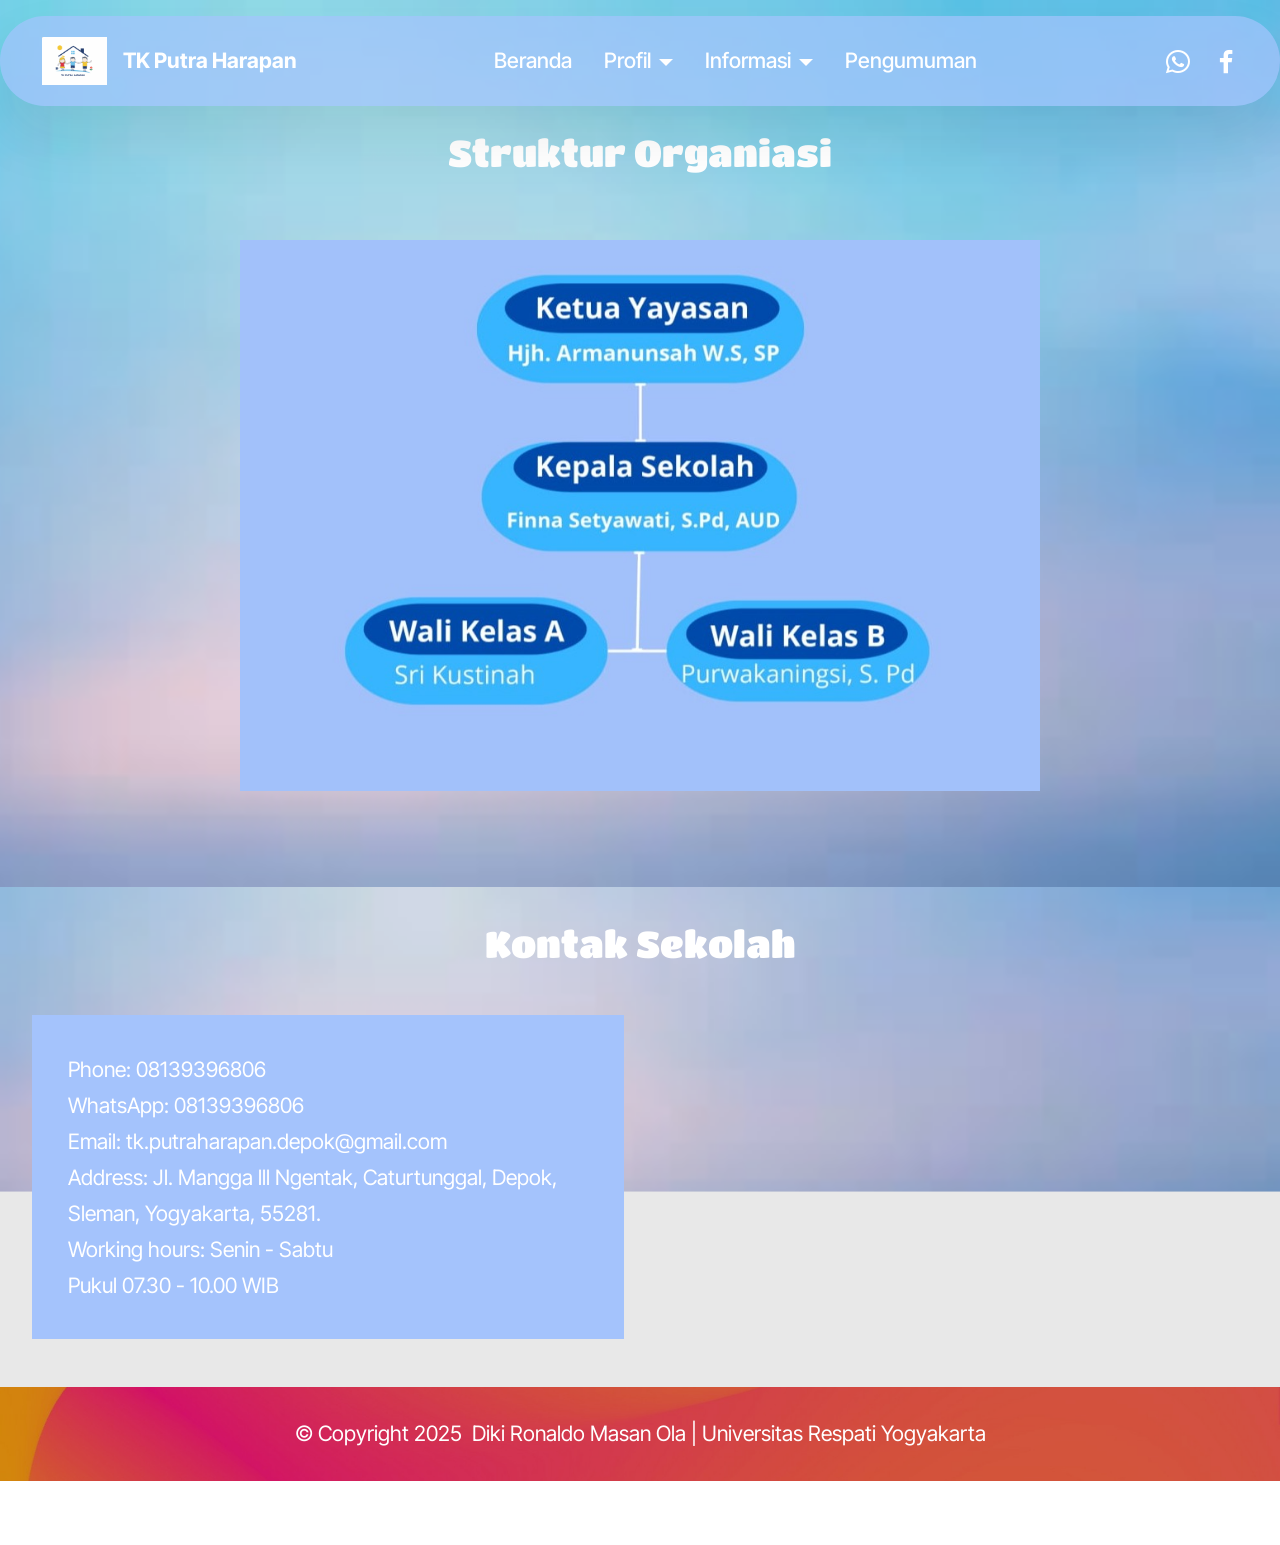
<file: page7.html>
<!DOCTYPE html>
<html  >
<head>
  <!-- Site made with Mobirise Website Builder v5.9.25, https://mobirise.com -->
  <meta charset="UTF-8">
  <meta http-equiv="X-UA-Compatible" content="IE=edge">
  <meta name="generator" content="Mobirise v5.9.25, mobirise.com">
  <meta name="viewport" content="width=device-width, initial-scale=1, minimum-scale=1">
  <link rel="shortcut icon" href="assets/images/gemini-generated-image-hhfbuehhfbuehhfb-96x70.png" type="image/x-icon">
  <meta name="description" content="">
  
  
  <title>Struktur Organisasi</title>
  <link rel="stylesheet" href="assets/web/assets/mobirise-icons2/mobirise2.css">
  <link rel="stylesheet" href="assets/bootstrap/css/bootstrap.min.css">
  <link rel="stylesheet" href="assets/bootstrap/css/bootstrap-grid.min.css">
  <link rel="stylesheet" href="assets/bootstrap/css/bootstrap-reboot.min.css">
  <link rel="stylesheet" href="assets/parallax/jarallax.css">
  <link rel="stylesheet" href="assets/dropdown/css/style.css">
  <link rel="stylesheet" href="assets/socicon/css/styles.css">
  <link rel="stylesheet" href="assets/theme/css/style.css">
  <link rel="preload" href="https://fonts.googleapis.com/css?family=Inter+Tight:100,200,300,400,500,600,700,800,900,100i,200i,300i,400i,500i,600i,700i,800i,900i&display=swap" as="style" onload="this.onload=null;this.rel='stylesheet'">
  <noscript><link rel="stylesheet" href="https://fonts.googleapis.com/css?family=Inter+Tight:100,200,300,400,500,600,700,800,900,100i,200i,300i,400i,500i,600i,700i,800i,900i&display=swap"></noscript>
  <link rel="preload" href="https://fonts.googleapis.com/css?family=Titan+One:400&display=swap" as="style" onload="this.onload=null;this.rel='stylesheet'">
  <noscript><link rel="stylesheet" href="https://fonts.googleapis.com/css?family=Titan+One:400&display=swap"></noscript>
  <link rel="preload" href="https://fonts.googleapis.com/css?family=Alfa+Slab+One:400&display=swap" as="style" onload="this.onload=null;this.rel='stylesheet'">
  <noscript><link rel="stylesheet" href="https://fonts.googleapis.com/css?family=Alfa+Slab+One:400&display=swap"></noscript>
  <link rel="preload" as="style" href="assets/mobirise/css/mbr-additional.css?v=WiAYtc"><link rel="stylesheet" href="assets/mobirise/css/mbr-additional.css?v=WiAYtc" type="text/css">

  
  
  
</head>
<body>
  
  <section data-bs-version="5.1" class="menu menu2 cid-vaidDTeqsp" once="menu" id="menu02-1t">
	

	<nav class="navbar navbar-dropdown navbar-fixed-top navbar-expand-lg">
		<div class="container">
			<div class="navbar-brand">
				<span class="navbar-logo">
					<a href="index.html">
						<img src="assets/images/gemini-generated-image-hhfbuehhfbuehhfb-96x70.png" alt="Mobirise Website Builder" style="height: 3rem;">
					</a>
				</span>
				<span class="navbar-caption-wrap"><a class="navbar-caption text-primary display-4" href="index.html">TK Putra Harapan</a></span>
			</div>
			<button class="navbar-toggler" type="button" data-toggle="collapse" data-bs-toggle="collapse" data-target="#navbarSupportedContent" data-bs-target="#navbarSupportedContent" aria-controls="navbarNavAltMarkup" aria-expanded="false" aria-label="Toggle navigation">
				<div class="hamburger">
					<span></span>
					<span></span>
					<span></span>
					<span></span>
				</div>
			</button>
			<div class="collapse navbar-collapse" id="navbarSupportedContent">
				<ul class="navbar-nav nav-dropdown nav-right" data-app-modern-menu="true"><li class="nav-item">
						<a class="nav-link link text-primary display-4" href="index.html">Beranda</a>
					</li>
					<li class="nav-item dropdown">
						<a class="nav-link link dropdown-toggle text-primary display-4" href="https://mobiri.se" aria-expanded="false" data-toggle="dropdown-submenu" data-bs-toggle="dropdown" data-bs-auto-close="outside">Profil</a><div class="dropdown-menu" aria-labelledby="dropdown-674"><a class="dropdown-item text-primary display-4" href="page1.html">Visi &amp; Misi</a><a class="show dropdown-item text-primary display-4" href="page2.html">Tujuan Pendidikan</a><a class="show dropdown-item text-primary display-4" href="page3.html">Tenaga Pendidikan</a><a class="text-primary dropdown-item display-4" href="page7.html">Struktur Organisasi</a></div>
					</li>
					<li class="nav-item dropdown">
						<a class="nav-link link text-primary dropdown-toggle display-4" href="https://mobiri.se" data-toggle="dropdown-submenu" data-bs-toggle="dropdown" data-bs-auto-close="outside" aria-expanded="false">Informasi</a><div class="dropdown-menu" aria-labelledby="dropdown-709"><a class="text-primary dropdown-item display-4" href="page4.html">Fasilitas</a><a class="text-primary show dropdown-item display-4" href="page5.html">Ekstrakulikuler</a></div>
					</li><li class="nav-item"><a class="nav-link link text-primary display-4" href="page6.html">Pengumuman</a></li></ul>
				<div class="icons-menu">
					<a class="iconfont-wrapper" href="https://wa.me/08139396806">
						<span class="p-2 mbr-iconfont socicon-whatsapp socicon"></span>
					</a>
					<a class="iconfont-wrapper" href="https://web.facebook.com/profile.php?id=61587157577109">
						<span class="p-2 mbr-iconfont socicon-facebook socicon"></span>
					</a>
					
					
				</div>
				
			</div>
		</div>
	</nav>
</section>

<section data-bs-version="5.1" class="header13 cid-vanaVkjbgc" id="header13-1v">
  

  
  <div class="mbr-overlay" style="opacity: 0.1; background-color: rgb(35, 35, 35);"></div>

  <div class="align-center container">
    <div class="row justify-content-center">
      <div class="col-md-12 mb-5 content-head">
        
        <p class="mbr-text mbr-fonts-style mt-4 display-2">
          Struktur Organiasi</p>
        
      </div>
    </div>

    <div class="row justify-content-center">
      <div class="col-12 col-md-8">
        <img src="assets/images/ketua-yasasan-page-1-1580x889.jpeg" alt="Mobirise Website Builder" title="">
      </div>
    </div>
  </div>
</section>

<section data-bs-version="5.1" class="contacts02 map1 cid-vancEhueK8 mbr-parallax-background" id="contacts02-1w">

    

    <div class="mbr-overlay" style="opacity: 0.1; background-color: rgb(35, 35, 35);"></div>
    <div class="container">
        <div class="row justify-content-center">
            <div class="col-12 content-head">
                <div class="mbr-section-head mb-5">
                    
                    <h4 class="mbr-section-subtitle mbr-fonts-style align-center mb-0 mt-4 display-2">Kontak Sekolah</h4>
                </div>
            </div>
        </div>
        <div class="row justify-content-center">
            <div class="card col-12 col-md-12 col-lg-6">
                <div class="card-wrapper">
                    <div class="text-wrapper">
                        
                        <ul class="list mbr-fonts-style display-5">
                            <li class="mbr-text item-wrap">Phone: <a href="tel:08139396806" class="text-primary">08139396806</a></li>
                            <li class="mbr-text item-wrap">WhatsApp: <a href="https://wa.me/081393965806" class="text-primary">08139396806</a></li>
                            <li class="mbr-text item-wrap">Email: tk.putraharapan.depok@gmail.com<a href="mailto:tk.putraharapan.depok@gmail.com" class="text-primary">&nbsp;</a></li>
                            <li class="mbr-text item-wrap">Address: Jl. Mangga lll Ngentak, Caturtunggal, Depok, Sleman, Yogyakarta, 55281.</li>
                            <li class="mbr-text item-wrap">Working hours: Senin - Sabtu </li><li class="mbr-text item-wrap">Pukul 07.30 - 10.00 WIB</li>
                        </ul>
                    </div>
                </div>
            </div>
            <div class="map-wrapper col-md-12 col-lg-6">
                <div class="google-map"><iframe frameborder="0" style="border:0" src="https://www.google.com/maps/embed/v1/place?key=AIzaSyCt1265A4qvZy9HKUeA8J15AOC4SrCyZe4&amp;q=TK Putra Harapan6C95+MW6, Ngentak, Caturtunggal, Kec. Depok, Kabupaten Sleman, Daerah Istimewa Yogyakarta 55281" allowfullscreen=""></iframe></div>
            </div>
        </div>
    </div>
</section>

<section data-bs-version="5.1" class="footer4 cid-v3rRbFDs3c" once="footers" id="footer04-1u">

    

    <div class="mbr-overlay" style="opacity: 0.2; background-color: rgb(35, 35, 35);"></div>

    <div class="container">
        <div class="media-container-row align-center mbr-white">
            <div class="col-12">
                <p class="mbr-text mb-0 mbr-fonts-style display-5">
                    © Copyright 2025&nbsp; Diki Ronaldo Masan Ola | Universitas Respati Yogyakarta</p>
            </div>
        </div>
    </div>
</section><section class="display-7" style="padding: 0;align-items: center;justify-content: center;flex-wrap: wrap;    align-content: center;display: flex;position: relative;height: 4rem;"><a href="https://mobiri.se/3613870" style="flex: 1 1;height: 4rem;position: absolute;width: 100%;z-index: 1;"><img alt="" style="height: 4rem;" src="[data-uri]"></a><p style="margin: 0;text-align: center;" class="display-7">&#8204;</p><a style="z-index:1" href="https://mobirise.com/drag-drop-website-builder.html">Drag & Drop Website Builder</a></section><script src="assets/bootstrap/js/bootstrap.bundle.min.js"></script>  <script src="assets/parallax/jarallax.js"></script>  <script src="assets/smoothscroll/smooth-scroll.js"></script>  <script src="assets/ytplayer/index.js"></script>  <script src="assets/dropdown/js/navbar-dropdown.js"></script>  <script src="assets/theme/js/script.js"></script>  
  
  
</body>
</html>
</file>
<file: assets/web/assets/mobirise-icons2/mobirise2.css>
@font-face {
  font-family: 'Moririse2';
  font-display: swap;
  src:  url('mobirise2.eot?f2bix4');
  src:  url('mobirise2.eot?f2bix4#iefix') format('embedded-opentype'),
    url('mobirise2.ttf?f2bix4') format('truetype'),
    url('mobirise2.woff?f2bix4') format('woff'),
    url('mobirise2.svg?f2bix4#mobirise2') format('svg');
  font-weight: normal;
  font-style: normal;
}

[class^="mobi-"], [class*=" mobi-"] {
  /* use !important to prevent issues with browser extensions that change fonts */
  font-family: 'Moririse2' !important;
  speak: none;
  font-style: normal;
  font-weight: normal;
  font-variant: normal;
  text-transform: none;
  line-height: 1;

  /* Better Font Rendering =========== */
  -webkit-font-smoothing: antialiased;
  -moz-osx-font-smoothing: grayscale;
}

.mobi-mbri-add-submenu:before {
  content: "\e900";
}
.mobi-mbri-alert:before {
  content: "\e901";
}
.mobi-mbri-align-center:before {
  content: "\e902";
}
.mobi-mbri-align-justify:before {
  content: "\e903";
}
.mobi-mbri-align-left:before {
  content: "\e904";
}
.mobi-mbri-align-right:before {
  content: "\e905";
}
.mobi-mbri-android:before {
  content: "\e906";
}
.mobi-mbri-apple:before {
  content: "\e907";
}
.mobi-mbri-arrow-down:before {
  content: "\e908";
}
.mobi-mbri-arrow-next:before {
  content: "\e909";
}
.mobi-mbri-arrow-prev:before {
  content: "\e90a";
}
.mobi-mbri-arrow-up:before {
  content: "\e90b";
}
.mobi-mbri-bold:before {
  content: "\e90c";
}
.mobi-mbri-bookmark:before {
  content: "\e90d";
}
.mobi-mbri-bootstrap:before {
  content: "\e90e";
}
.mobi-mbri-briefcase:before {
  content: "\e90f";
}
.mobi-mbri-browse:before {
  content: "\e910";
}
.mobi-mbri-bulleted-list:before {
  content: "\e911";
}
.mobi-mbri-calendar:before {
  content: "\e912";
}
.mobi-mbri-camera:before {
  content: "\e913";
}
.mobi-mbri-cart-add:before {
  content: "\e914";
}
.mobi-mbri-cart-full:before {
  content: "\e915";
}
.mobi-mbri-cash:before {
  content: "\e916";
}
.mobi-mbri-change-style:before {
  content: "\e917";
}
.mobi-mbri-chat:before {
  content: "\e918";
}
.mobi-mbri-clock:before {
  content: "\e919";
}
.mobi-mbri-close:before {
  content: "\e91a";
}
.mobi-mbri-cloud:before {
  content: "\e91b";
}
.mobi-mbri-code:before {
  content: "\e91c";
}
.mobi-mbri-contact-form:before {
  content: "\e91d";
}
.mobi-mbri-credit-card:before {
  content: "\e91e";
}
.mobi-mbri-cursor-click:before {
  content: "\e91f";
}
.mobi-mbri-cust-feedback:before {
  content: "\e920";
}
.mobi-mbri-database:before {
  content: "\e921";
}
.mobi-mbri-delivery:before {
  content: "\e922";
}
.mobi-mbri-desktop:before {
  content: "\e923";
}
.mobi-mbri-devices:before {
  content: "\e924";
}
.mobi-mbri-down:before {
  content: "\e925";
}
.mobi-mbri-download-2:before {
  content: "\e926";
}
.mobi-mbri-download:before {
  content: "\e927";
}
.mobi-mbri-drag-n-drop-2:before {
  content: "\e928";
}
.mobi-mbri-drag-n-drop:before {
  content: "\e929";
}
.mobi-mbri-edit-2:before {
  content: "\e92a";
}
.mobi-mbri-edit:before {
  content: "\e92b";
}
.mobi-mbri-error:before {
  content: "\e92c";
}
.mobi-mbri-extension:before {
  content: "\e92d";
}
.mobi-mbri-features:before {
  content: "\e92e";
}
.mobi-mbri-file:before {
  content: "\e92f";
}
.mobi-mbri-flag:before {
  content: "\e930";
}
.mobi-mbri-folder:before {
  content: "\e931";
}
.mobi-mbri-gift:before {
  content: "\e932";
}
.mobi-mbri-github:before {
  content: "\e933";
}
.mobi-mbri-globe-2:before {
  content: "\e934";
}
.mobi-mbri-globe:before {
  content: "\e935";
}
.mobi-mbri-growing-chart:before {
  content: "\e936";
}
.mobi-mbri-hearth:before {
  content: "\e937";
}
.mobi-mbri-help:before {
  content: "\e938";
}
.mobi-mbri-home:before {
  content: "\e939";
}
.mobi-mbri-hot-cup:before {
  content: "\e93a";
}
.mobi-mbri-idea:before {
  content: "\e93b";
}
.mobi-mbri-image-gallery:before {
  content: "\e93c";
}
.mobi-mbri-image-slider:before {
  content: "\e93d";
}
.mobi-mbri-info:before {
  content: "\e93e";
}
.mobi-mbri-italic:before {
  content: "\e93f";
}
.mobi-mbri-key:before {
  content: "\e940";
}
.mobi-mbri-laptop:before {
  content: "\e941";
}
.mobi-mbri-layers:before {
  content: "\e942";
}
.mobi-mbri-left-right:before {
  content: "\e943";
}
.mobi-mbri-left:before {
  content: "\e944";
}
.mobi-mbri-letter:before {
  content: "\e945";
}
.mobi-mbri-like:before {
  content: "\e946";
}
.mobi-mbri-link:before {
  content: "\e947";
}
.mobi-mbri-lock:before {
  content: "\e948";
}
.mobi-mbri-login:before {
  content: "\e949";
}
.mobi-mbri-logout:before {
  content: "\e94a";
}
.mobi-mbri-magic-stick:before {
  content: "\e94b";
}
.mobi-mbri-map-pin:before {
  content: "\e94c";
}
.mobi-mbri-menu:before {
  content: "\e94d";
}
.mobi-mbri-mobile-2:before {
  content: "\e94e";
}
.mobi-mbri-mobile-horizontal:before {
  content: "\e94f";
}
.mobi-mbri-mobile:before {
  content: "\e950";
}
.mobi-mbri-mobirise:before {
  content: "\e951";
}
.mobi-mbri-more-horizontal:before {
  content: "\e952";
}
.mobi-mbri-more-vertical:before {
  content: "\e953";
}
.mobi-mbri-music:before {
  content: "\e954";
}
.mobi-mbri-new-file:before {
  content: "\e955";
}
.mobi-mbri-numbered-list:before {
  content: "\e956";
}
.mobi-mbri-opened-folder:before {
  content: "\e957";
}
.mobi-mbri-pages:before {
  content: "\e958";
}
.mobi-mbri-paper-plane:before {
  content: "\e959";
}
.mobi-mbri-paperclip:before {
  content: "\e95a";
}
.mobi-mbri-phone:before {
  content: "\e95b";
}
.mobi-mbri-photo:before {
  content: "\e95c";
}
.mobi-mbri-photos:before {
  content: "\e95d";
}
.mobi-mbri-pin:before {
  content: "\e95e";
}
.mobi-mbri-play:before {
  content: "\e95f";
}
.mobi-mbri-plus:before {
  content: "\e960";
}
.mobi-mbri-preview:before {
  content: "\e961";
}
.mobi-mbri-print:before {
  content: "\e962";
}
.mobi-mbri-protect:before {
  content: "\e963";
}
.mobi-mbri-question:before {
  content: "\e964";
}
.mobi-mbri-quote-left:before {
  content: "\e965";
}
.mobi-mbri-quote-right:before {
  content: "\e966";
}
.mobi-mbri-redo:before {
  content: "\e967";
}
.mobi-mbri-refresh:before {
  content: "\e968";
}
.mobi-mbri-responsive-2:before {
  content: "\e969";
}
.mobi-mbri-responsive:before {
  content: "\e96a";
}
.mobi-mbri-right:before {
  content: "\e96b";
}
.mobi-mbri-rocket:before {
  content: "\e96c";
}
.mobi-mbri-sad-face:before {
  content: "\e96d";
}
.mobi-mbri-sale:before {
  content: "\e96e";
}
.mobi-mbri-save:before {
  content: "\e96f";
}
.mobi-mbri-search:before {
  content: "\e970";
}
.mobi-mbri-setting-2:before {
  content: "\e971";
}
.mobi-mbri-setting-3:before {
  content: "\e972";
}
.mobi-mbri-setting:before {
  content: "\e973";
}
.mobi-mbri-share:before {
  content: "\e974";
}
.mobi-mbri-shopping-bag:before {
  content: "\e975";
}
.mobi-mbri-shopping-basket:before {
  content: "\e976";
}
.mobi-mbri-shopping-cart:before {
  content: "\e977";
}
.mobi-mbri-sites:before {
  content: "\e978";
}
.mobi-mbri-smile-face:before {
  content: "\e979";
}
.mobi-mbri-speed:before {
  content: "\e97a";
}
.mobi-mbri-star:before {
  content: "\e97b";
}
.mobi-mbri-success:before {
  content: "\e97c";
}
.mobi-mbri-sun:before {
  content: "\e97d";
}
.mobi-mbri-sun2:before {
  content: "\e97e";
}
.mobi-mbri-tablet-vertical:before {
  content: "\e97f";
}
.mobi-mbri-tablet:before {
  content: "\e980";
}
.mobi-mbri-target:before {
  content: "\e981";
}
.mobi-mbri-timer:before {
  content: "\e982";
}
.mobi-mbri-to-ftp:before {
  content: "\e983";
}
.mobi-mbri-to-local-drive:before {
  content: "\e984";
}
.mobi-mbri-touch-swipe:before {
  content: "\e985";
}
.mobi-mbri-touch:before {
  content: "\e986";
}
.mobi-mbri-trash:before {
  content: "\e987";
}
.mobi-mbri-underline:before {
  content: "\e988";
}
.mobi-mbri-undo:before {
  content: "\e989";
}
.mobi-mbri-unlink:before {
  content: "\e98a";
}
.mobi-mbri-unlock:before {
  content: "\e98b";
}
.mobi-mbri-up-down:before {
  content: "\e98c";
}
.mobi-mbri-up:before {
  content: "\e98d";
}
.mobi-mbri-update:before {
  content: "\e98e";
}
.mobi-mbri-upload-2:before {
  content: "\e98f";
}
.mobi-mbri-upload:before {
  content: "\e990";
}
.mobi-mbri-user-2:before {
  content: "\e991";
}
.mobi-mbri-user:before {
  content: "\e992";
}
.mobi-mbri-users:before {
  content: "\e993";
}
.mobi-mbri-video-play:before {
  content: "\e994";
}
.mobi-mbri-video:before {
  content: "\e995";
}
.mobi-mbri-watch:before {
  content: "\e996";
}
.mobi-mbri-website-theme-2:before {
  content: "\e997";
}
.mobi-mbri-website-theme:before {
  content: "\e998";
}
.mobi-mbri-wifi:before {
  content: "\e999";
}
.mobi-mbri-windows:before {
  content: "\e99a";
}
.mobi-mbri-zoom-in:before {
  content: "\e99b";
}
.mobi-mbri-zoom-out:before {
  content: "\e99c";
}
</file>
<file: assets/dropdown/css/style.css>
.navbar-dropdown {
  left: 0;
  padding: 0;
  position: absolute;
  right: 0;
  top: 0;
  transition: all 0.45s ease;
  z-index: 1030;
  background: #282828; }
  .navbar-dropdown .navbar-logo {
    margin-right: 0.8rem;
    transition: margin 0.3s ease-in-out;
    vertical-align: middle; }
    .navbar-dropdown .navbar-logo img {
      height: 3.125rem;
      transition: all 0.3s ease-in-out; }
    .navbar-dropdown .navbar-logo.mbr-iconfont {
      font-size: 3.125rem;
      line-height: 3.125rem; }
  .navbar-dropdown .navbar-caption {
    font-weight: 700;
    white-space: normal;
    vertical-align: -4px;
    line-height: 3.125rem !important; }
    .navbar-dropdown .navbar-caption, .navbar-dropdown .navbar-caption:hover {
      color: inherit;
      text-decoration: none; }
  .navbar-dropdown .mbr-iconfont + .navbar-caption {
    vertical-align: -1px; }
  .navbar-dropdown.navbar-fixed-top {
    position: fixed; }
  .navbar-dropdown .navbar-brand span {
    vertical-align: -4px; }
  .navbar-dropdown.bg-color.transparent {
    background: none; }
  .navbar-dropdown.navbar-short .navbar-brand {
    padding: 0.625rem 0; }
    .navbar-dropdown.navbar-short .navbar-brand span {
      vertical-align: -1px; }
  .navbar-dropdown.navbar-short .navbar-caption {
    line-height: 2.375rem !important;
    vertical-align: -2px; }
  .navbar-dropdown.navbar-short .navbar-logo {
    margin-right: 0.5rem; }
    .navbar-dropdown.navbar-short .navbar-logo img {
      height: 2.375rem; }
    .navbar-dropdown.navbar-short .navbar-logo.mbr-iconfont {
      font-size: 2.375rem;
      line-height: 2.375rem; }
  .navbar-dropdown.navbar-short .mbr-table-cell {
    height: 3.625rem; }
  .navbar-dropdown .navbar-close {
    left: 0.6875rem;
    position: fixed;
    top: 0.75rem;
    z-index: 1000; }
  .navbar-dropdown .hamburger-icon {
    content: "";
    display: inline-block;
    vertical-align: middle;
    width: 16px;
    -webkit-box-shadow: 0 -6px 0 1px #282828,0 0 0 1px #282828,0 6px 0 1px #282828;
    -moz-box-shadow: 0 -6px 0 1px #282828,0 0 0 1px #282828,0 6px 0 1px #282828;
    box-shadow: 0 -6px 0 1px #282828,0 0 0 1px #282828,0 6px 0 1px #282828; }

.dropdown-menu .dropdown-toggle[data-toggle="dropdown-submenu"]::after {
  border-bottom: 0.35em solid transparent;
  border-left: 0.35em solid;
  border-right: 0;
  border-top: 0.35em solid transparent;
  margin-left: 0.3rem; }

.dropdown-menu .dropdown-item:focus {
  outline: 0; }

.nav-dropdown {
  font-size: 0.75rem;
  font-weight: 500;
  height: auto !important; }
  .nav-dropdown .nav-btn {
    padding-left: 1rem; }
  .nav-dropdown .link {
    margin: .667em 1.667em;
    font-weight: 500;
    padding: 0;
    transition: color .2s ease-in-out; }
    .nav-dropdown .link.dropdown-toggle {
      margin-right: 2.583em; }
      .nav-dropdown .link.dropdown-toggle::after {
        margin-left: .25rem;
        border-top: 0.35em solid;
        border-right: 0.35em solid transparent;
        border-left: 0.35em solid transparent;
        border-bottom: 0; }
      .nav-dropdown .link.dropdown-toggle[aria-expanded="true"] {
        margin: 0;
        padding: 0.667em 3.263em  0.667em 1.667em; }
  .nav-dropdown .link::after,
  .nav-dropdown .dropdown-item::after {
    color: inherit; }
  .nav-dropdown .btn {
    font-size: 0.75rem;
    font-weight: 700;
    letter-spacing: 0;
    margin-bottom: 0;
    padding-left: 1.25rem;
    padding-right: 1.25rem; }
  .nav-dropdown .dropdown-menu {
    border-radius: 0;
    border: 0;
    left: 0;
    margin: 0;
    padding-bottom: 1.25rem;
    padding-top: 1.25rem;
    position: relative; }
  .nav-dropdown .dropdown-submenu {
    margin-left: 0.125rem;
    top: 0; }
  .nav-dropdown .dropdown-item {
    font-weight: 500;
    line-height: 2;
    padding: 0.3846em 4.615em 0.3846em 1.5385em;
    position: relative;
    transition: color .2s ease-in-out, background-color .2s ease-in-out; }
    .nav-dropdown .dropdown-item::after {
      margin-top: -0.3077em;
      position: absolute;
      right: 1.1538em;
      top: 50%; }
    .nav-dropdown .dropdown-item:focus, .nav-dropdown .dropdown-item:hover {
      background: none; }

@media (max-width: 767px) {
  .nav-dropdown.navbar-toggleable-sm {
    bottom: 0;
    display: none;
    left: 0;
    overflow-x: hidden;
    position: fixed;
    top: 0;
    transform: translateX(-100%);
    -ms-transform: translateX(-100%);
    -webkit-transform: translateX(-100%);
    width: 18.75rem;
    z-index: 999; } }
.nav-dropdown.navbar-toggleable-xl {
  bottom: 0;
  display: none;
  left: 0;
  overflow-x: hidden;
  position: fixed;
  top: 0;
  transform: translateX(-100%);
  -ms-transform: translateX(-100%);
  -webkit-transform: translateX(-100%);
  width: 18.75rem;
  z-index: 999; }

.nav-dropdown-sm {
  display: block !important;
  overflow-x: hidden;
  overflow: auto;
  padding-top: 3.875rem; }
  .nav-dropdown-sm::after {
    content: "";
    display: block;
    height: 3rem;
    width: 100%; }
  .nav-dropdown-sm.collapse.in ~ .navbar-close {
    display: block !important; }
  .nav-dropdown-sm.collapsing, .nav-dropdown-sm.collapse.in {
    transform: translateX(0);
    -ms-transform: translateX(0);
    -webkit-transform: translateX(0);
    transition: all 0.25s ease-out;
    -webkit-transition: all 0.25s ease-out;
    background: #282828; }
  .nav-dropdown-sm.collapsing[aria-expanded="false"] {
    transform: translateX(-100%);
    -ms-transform: translateX(-100%);
    -webkit-transform: translateX(-100%); }
  .nav-dropdown-sm .nav-item {
    display: block;
    margin-left: 0 !important;
    padding-left: 0; }
  .nav-dropdown-sm .link,
  .nav-dropdown-sm .dropdown-item {
    border-top: 1px dotted rgba(255, 255, 255, 0.1);
    font-size: 0.8125rem;
    line-height: 1.6;
    margin: 0 !important;
    padding: 0.875rem 2.4rem 0.875rem 1.5625rem !important;
    position: relative;
    white-space: normal; }
    .nav-dropdown-sm .link:focus, .nav-dropdown-sm .link:hover,
    .nav-dropdown-sm .dropdown-item:focus,
    .nav-dropdown-sm .dropdown-item:hover {
      background: rgba(0, 0, 0, 0.2) !important;
      color: #c0a375; }
  .nav-dropdown-sm .nav-btn {
    position: relative;
    padding: 1.5625rem 1.5625rem 0 1.5625rem; }
    .nav-dropdown-sm .nav-btn::before {
      border-top: 1px dotted rgba(255, 255, 255, 0.1);
      content: "";
      left: 0;
      position: absolute;
      top: 0;
      width: 100%; }
    .nav-dropdown-sm .nav-btn + .nav-btn {
      padding-top: 0.625rem; }
      .nav-dropdown-sm .nav-btn + .nav-btn::before {
        display: none; }
  .nav-dropdown-sm .btn {
    padding: 0.625rem 0; }
  .nav-dropdown-sm .dropdown-toggle[data-toggle="dropdown-submenu"]::after {
    margin-left: .25rem;
    border-top: 0.35em solid;
    border-right: 0.35em solid transparent;
    border-left: 0.35em solid transparent;
    border-bottom: 0; }
  .nav-dropdown-sm .dropdown-toggle[data-toggle="dropdown-submenu"][aria-expanded="true"]::after {
    border-top: 0;
    border-right: 0.35em solid transparent;
    border-left: 0.35em solid transparent;
    border-bottom: 0.35em solid; }
  .nav-dropdown-sm .dropdown-menu {
    margin: 0;
    padding: 0;
    position: relative;
    top: 0;
    left: 0;
    width: 100%;
    border: 0;
    float: none;
    border-radius: 0;
    background: none; }
  .nav-dropdown-sm .dropdown-submenu {
    left: 100%;
    margin-left: 0.125rem;
    margin-top: -1.25rem;
    top: 0; }

.navbar-toggleable-sm .nav-dropdown .dropdown-menu {
  position: absolute; }

.navbar-toggleable-sm .nav-dropdown .dropdown-submenu {
  left: 100%;
  margin-left: 0.125rem;
  margin-top: -1.25rem;
  top: 0; }

.navbar-toggleable-sm.opened .nav-dropdown .dropdown-menu {
  position: relative; }

.navbar-toggleable-sm.opened .nav-dropdown .dropdown-submenu {
  left: 0;
  margin-left: 00rem;
  margin-top: 0rem;
  top: 0; }

.is-builder .nav-dropdown.collapsing {
  transition: none !important; }
</file>
<file: assets/socicon/css/styles.css>
@charset "UTF-8";

@font-face {
  font-family: 'Socicon';
  src:  url('../fonts/socicon.eot');
  src:  url('../fonts/socicon.eot?#iefix') format('embedded-opentype'),
    url('../fonts/socicon.woff2') format('woff2'),
    url('../fonts/socicon.ttf') format('truetype'),
    url('../fonts/socicon.woff') format('woff'),
    url('../fonts/socicon.svg#socicon') format('svg');
  font-weight: normal;
  font-style: normal;
  font-display: swap;
}

[data-icon]:before {
  font-family: "socicon" !important;
  content: attr(data-icon);
  font-style: normal !important;
  font-weight: normal !important;
  font-variant: normal !important;
  text-transform: none !important;
  speak: none;
  line-height: 1;
  -webkit-font-smoothing: antialiased;
  -moz-osx-font-smoothing: grayscale;
}

[class^="socicon-"], [class*=" socicon-"] {
  /* use !important to prevent issues with browser extensions that change fonts */
  font-family: 'Socicon' !important;
  speak: none;
  font-style: normal;
  font-weight: normal;
  font-variant: normal;
  text-transform: none;
  line-height: 1;

  /* Better Font Rendering =========== */
  -webkit-font-smoothing: antialiased;
  -moz-osx-font-smoothing: grayscale;
}

.socicon-500px:before {
  content: "\e000";
}
.socicon-8tracks:before {
  content: "\e001";
}
.socicon-airbnb:before {
  content: "\e002";
}
.socicon-alliance:before {
  content: "\e003";
}
.socicon-amazon:before {
  content: "\e004";
}
.socicon-amplement:before {
  content: "\e005";
}
.socicon-android:before {
  content: "\e006";
}
.socicon-angellist:before {
  content: "\e007";
}
.socicon-apple:before {
  content: "\e008";
}
.socicon-appnet:before {
  content: "\e009";
}
.socicon-baidu:before {
  content: "\e00a";
}
.socicon-bandcamp:before {
  content: "\e00b";
}
.socicon-battlenet:before {
  content: "\e00c";
}
.socicon-mixer:before {
  content: "\e00d";
}
.socicon-bebee:before {
  content: "\e00e";
}
.socicon-bebo:before {
  content: "\e00f";
}
.socicon-behance:before {
  content: "\e010";
}
.socicon-blizzard:before {
  content: "\e011";
}
.socicon-blogger:before {
  content: "\e012";
}
.socicon-buffer:before {
  content: "\e013";
}
.socicon-chrome:before {
  content: "\e014";
}
.socicon-coderwall:before {
  content: "\e015";
}
.socicon-curse:before {
  content: "\e016";
}
.socicon-dailymotion:before {
  content: "\e017";
}
.socicon-deezer:before {
  content: "\e018";
}
.socicon-delicious:before {
  content: "\e019";
}
.socicon-deviantart:before {
  content: "\e01a";
}
.socicon-diablo:before {
  content: "\e01b";
}
.socicon-digg:before {
  content: "\e01c";
}
.socicon-discord:before {
  content: "\e01d";
}
.socicon-disqus:before {
  content: "\e01e";
}
.socicon-douban:before {
  content: "\e01f";
}
.socicon-draugiem:before {
  content: "\e020";
}
.socicon-dribbble:before {
  content: "\e021";
}
.socicon-drupal:before {
  content: "\e022";
}
.socicon-ebay:before {
  content: "\e023";
}
.socicon-ello:before {
  content: "\e024";
}
.socicon-endomodo:before {
  content: "\e025";
}
.socicon-envato:before {
  content: "\e026";
}
.socicon-etsy:before {
  content: "\e027";
}
.socicon-facebook:before {
  content: "\e028";
}
.socicon-feedburner:before {
  content: "\e029";
}
.socicon-filmweb:before {
  content: "\e02a";
}
.socicon-firefox:before {
  content: "\e02b";
}
.socicon-flattr:before {
  content: "\e02c";
}
.socicon-flickr:before {
  content: "\e02d";
}
.socicon-formulr:before {
  content: "\e02e";
}
.socicon-forrst:before {
  content: "\e02f";
}
.socicon-foursquare:before {
  content: "\e030";
}
.socicon-friendfeed:before {
  content: "\e031";
}
.socicon-github:before {
  content: "\e032";
}
.socicon-goodreads:before {
  content: "\e033";
}
.socicon-google:before {
  content: "\e034";
}
.socicon-googlescholar:before {
  content: "\e035";
}
.socicon-googlegroups:before {
  content: "\e036";
}
.socicon-googlephotos:before {
  content: "\e037";
}
.socicon-googleplus:before {
  content: "\e038";
}
.socicon-grooveshark:before {
  content: "\e039";
}
.socicon-hackerrank:before {
  content: "\e03a";
}
.socicon-hearthstone:before {
  content: "\e03b";
}
.socicon-hellocoton:before {
  content: "\e03c";
}
.socicon-heroes:before {
  content: "\e03d";
}
.socicon-smashcast:before {
  content: "\e03e";
}
.socicon-horde:before {
  content: "\e03f";
}
.socicon-houzz:before {
  content: "\e040";
}
.socicon-icq:before {
  content: "\e041";
}
.socicon-identica:before {
  content: "\e042";
}
.socicon-imdb:before {
  content: "\e043";
}
.socicon-instagram:before {
  content: "\e044";
}
.socicon-issuu:before {
  content: "\e045";
}
.socicon-istock:before {
  content: "\e046";
}
.socicon-itunes:before {
  content: "\e047";
}
.socicon-keybase:before {
  content: "\e048";
}
.socicon-lanyrd:before {
  content: "\e049";
}
.socicon-lastfm:before {
  content: "\e04a";
}
.socicon-line:before {
  content: "\e04b";
}
.socicon-linkedin:before {
  content: "\e04c";
}
.socicon-livejournal:before {
  content: "\e04d";
}
.socicon-lyft:before {
  content: "\e04e";
}
.socicon-macos:before {
  content: "\e04f";
}
.socicon-mail:before {
  content: "\e050";
}
.socicon-medium:before {
  content: "\e051";
}
.socicon-meetup:before {
  content: "\e052";
}
.socicon-mixcloud:before {
  content: "\e053";
}
.socicon-modelmayhem:before {
  content: "\e054";
}
.socicon-mumble:before {
  content: "\e055";
}
.socicon-myspace:before {
  content: "\e056";
}
.socicon-newsvine:before {
  content: "\e057";
}
.socicon-nintendo:before {
  content: "\e058";
}
.socicon-npm:before {
  content: "\e059";
}
.socicon-odnoklassniki:before {
  content: "\e05a";
}
.socicon-openid:before {
  content: "\e05b";
}
.socicon-opera:before {
  content: "\e05c";
}
.socicon-outlook:before {
  content: "\e05d";
}
.socicon-overwatch:before {
  content: "\e05e";
}
.socicon-patreon:before {
  content: "\e05f";
}
.socicon-paypal:before {
  content: "\e060";
}
.socicon-periscope:before {
  content: "\e061";
}
.socicon-persona:before {
  content: "\e062";
}
.socicon-pinterest:before {
  content: "\e063";
}
.socicon-play:before {
  content: "\e064";
}
.socicon-player:before {
  content: "\e065";
}
.socicon-playstation:before {
  content: "\e066";
}
.socicon-pocket:before {
  content: "\e067";
}
.socicon-qq:before {
  content: "\e068";
}
.socicon-quora:before {
  content: "\e069";
}
.socicon-raidcall:before {
  content: "\e06a";
}
.socicon-ravelry:before {
  content: "\e06b";
}
.socicon-reddit:before {
  content: "\e06c";
}
.socicon-renren:before {
  content: "\e06d";
}
.socicon-researchgate:before {
  content: "\e06e";
}
.socicon-residentadvisor:before {
  content: "\e06f";
}
.socicon-reverbnation:before {
  content: "\e070";
}
.socicon-rss:before {
  content: "\e071";
}
.socicon-sharethis:before {
  content: "\e072";
}
.socicon-skype:before {
  content: "\e073";
}
.socicon-slideshare:before {
  content: "\e074";
}
.socicon-smugmug:before {
  content: "\e075";
}
.socicon-snapchat:before {
  content: "\e076";
}
.socicon-songkick:before {
  content: "\e077";
}
.socicon-soundcloud:before {
  content: "\e078";
}
.socicon-spotify:before {
  content: "\e079";
}
.socicon-stackexchange:before {
  content: "\e07a";
}
.socicon-stackoverflow:before {
  content: "\e07b";
}
.socicon-starcraft:before {
  content: "\e07c";
}
.socicon-stayfriends:before {
  content: "\e07d";
}
.socicon-steam:before {
  content: "\e07e";
}
.socicon-storehouse:before {
  content: "\e07f";
}
.socicon-strava:before {
  content: "\e080";
}
.socicon-streamjar:before {
  content: "\e081";
}
.socicon-stumbleupon:before {
  content: "\e082";
}
.socicon-swarm:before {
  content: "\e083";
}
.socicon-teamspeak:before {
  content: "\e084";
}
.socicon-teamviewer:before {
  content: "\e085";
}
.socicon-technorati:before {
  content: "\e086";
}
.socicon-telegram:before {
  content: "\e087";
}
.socicon-tripadvisor:before {
  content: "\e088";
}
.socicon-tripit:before {
  content: "\e089";
}
.socicon-triplej:before {
  content: "\e08a";
}
.socicon-tumblr:before {
  content: "\e08b";
}
.socicon-twitch:before {
  content: "\e08c";
}
.socicon-twitter:before {
  content: "\e08d";
}
.socicon-uber:before {
  content: "\e08e";
}
.socicon-ventrilo:before {
  content: "\e08f";
}
.socicon-viadeo:before {
  content: "\e090";
}
.socicon-viber:before {
  content: "\e091";
}
.socicon-viewbug:before {
  content: "\e092";
}
.socicon-vimeo:before {
  content: "\e093";
}
.socicon-vine:before {
  content: "\e094";
}
.socicon-vkontakte:before {
  content: "\e095";
}
.socicon-warcraft:before {
  content: "\e096";
}
.socicon-wechat:before {
  content: "\e097";
}
.socicon-weibo:before {
  content: "\e098";
}
.socicon-whatsapp:before {
  content: "\e099";
}
.socicon-wikipedia:before {
  content: "\e09a";
}
.socicon-windows:before {
  content: "\e09b";
}
.socicon-wordpress:before {
  content: "\e09c";
}
.socicon-wykop:before {
  content: "\e09d";
}
.socicon-xbox:before {
  content: "\e09e";
}
.socicon-xing:before {
  content: "\e09f";
}
.socicon-yahoo:before {
  content: "\e0a0";
}
.socicon-yammer:before {
  content: "\e0a1";
}
.socicon-yandex:before {
  content: "\e0a2";
}
.socicon-yelp:before {
  content: "\e0a3";
}
.socicon-younow:before {
  content: "\e0a4";
}
.socicon-youtube:before {
  content: "\e0a5";
}
.socicon-zapier:before {
  content: "\e0a6";
}
.socicon-zerply:before {
  content: "\e0a7";
}
.socicon-zomato:before {
  content: "\e0a8";
}
.socicon-zynga:before {
  content: "\e0a9";
}
.socicon-spreadshirt:before {
  content: "\e901";
}
.socicon-gamejolt:before {
  content: "\e902";
}
.socicon-trello:before {
  content: "\e903";
}
.socicon-tunein:before {
  content: "\e904";
}
.socicon-bloglovin:before {
  content: "\e905";
}
.socicon-gamewisp:before {
  content: "\e906";
}
.socicon-messenger:before {
  content: "\e907";
}
.socicon-pandora:before {
  content: "\e908";
}
.socicon-augment:before {
  content: "\e909";
}
.socicon-bitbucket:before {
  content: "\e90a";
}
.socicon-fyuse:before {
  content: "\e90b";
}
.socicon-yt-gaming:before {
  content: "\e90c";
}
.socicon-sketchfab:before {
  content: "\e90d";
}
.socicon-mobcrush:before {
  content: "\e90e";
}
.socicon-microsoft:before {
  content: "\e90f";
}
.socicon-realtor:before {
  content: "\e910";
}
.socicon-tidal:before {
  content: "\e911";
}
.socicon-qobuz:before {
  content: "\e912";
}
.socicon-natgeo:before {
  content: "\e913";
}
.socicon-mastodon:before {
  content: "\e914";
}
.socicon-unsplash:before {
  content: "\e915";
}
.socicon-homeadvisor:before {
  content: "\e916";
}
.socicon-angieslist:before {
  content: "\e917";
}
.socicon-codepen:before {
  content: "\e918";
}
.socicon-slack:before {
  content: "\e919";
}
.socicon-openaigym:before {
  content: "\e91a";
}
.socicon-logmein:before {
  content: "\e91b";
}
.socicon-fiverr:before {
  content: "\e91c";
}
.socicon-gotomeeting:before {
  content: "\e91d";
}
.socicon-aliexpress:before {
  content: "\e91e";
}
.socicon-guru:before {
  content: "\e91f";
}
.socicon-appstore:before {
  content: "\e920";
}
.socicon-homes:before {
  content: "\e921";
}
.socicon-zoom:before {
  content: "\e922";
}
.socicon-alibaba:before {
  content: "\e923";
}
.socicon-craigslist:before {
  content: "\e924";
}
.socicon-wix:before {
  content: "\e925";
}
.socicon-redfin:before {
  content: "\e926";
}
.socicon-googlecalendar:before {
  content: "\e927";
}
.socicon-shopify:before {
  content: "\e928";
}
.socicon-freelancer:before {
  content: "\e929";
}
.socicon-seedrs:before {
  content: "\e92a";
}
.socicon-bing:before {
  content: "\e92b";
}
.socicon-doodle:before {
  content: "\e92c";
}
.socicon-bonanza:before {
  content: "\e92d";
}
.socicon-squarespace:before {
  content: "\e92e";
}
.socicon-toptal:before {
  content: "\e92f";
}
.socicon-gust:before {
  content: "\e930";
}
.socicon-ask:before {
  content: "\e931";
}
.socicon-trulia:before {
  content: "\e932";
}
.socicon-loomly:before {
  content: "\e933";
}
.socicon-ghost:before {
  content: "\e934";
}
.socicon-upwork:before {
  content: "\e935";
}
.socicon-fundable:before {
  content: "\e936";
}
.socicon-booking:before {
  content: "\e937";
}
.socicon-googlemaps:before {
  content: "\e938";
}
.socicon-zillow:before {
  content: "\e939";
}
.socicon-niconico:before {
  content: "\e93a";
}
.socicon-toneden:before {
  content: "\e93b";
}
.socicon-crunchbase:before {
  content: "\e93c";
}
.socicon-homefy:before {
  content: "\e93d";
}
.socicon-calendly:before {
  content: "\e93e";
}
.socicon-livemaster:before {
  content: "\e93f";
}
.socicon-udemy:before {
  content: "\e940";
}
.socicon-codered:before {
  content: "\e941";
}
.socicon-origin:before {
  content: "\e942";
}
.socicon-nextdoor:before {
  content: "\e943";
}
.socicon-portfolio:before {
  content: "\e944";
}
.socicon-instructables:before {
  content: "\e945";
}
.socicon-gitlab:before {
  content: "\e946";
}
.socicon-hackernews:before {
  content: "\e947";
}
.socicon-smashwords:before {
  content: "\e948";
}
.socicon-kobo:before {
  content: "\e949";
}
.socicon-bookbub:before {
  content: "\e94a";
}
.socicon-mailru:before {
  content: "\e94b";
}
.socicon-moddb:before {
  content: "\e94c";
}
.socicon-indiedb:before {
  content: "\e94d";
}
.socicon-traxsource:before {
  content: "\e94e";
}
.socicon-gamefor:before {
  content: "\e94f";
}
.socicon-pixiv:before {
  content: "\e950";
}
.socicon-myanimelist:before {
  content: "\e951";
}
.socicon-blackberry:before {
  content: "\e952";
}
.socicon-wickr:before {
  content: "\e953";
}
.socicon-spip:before {
  content: "\e954";
}
.socicon-napster:before {
  content: "\e955";
}
.socicon-beatport:before {
  content: "\e956";
}
.socicon-hackerone:before {
  content: "\e957";
}
.socicon-internet:before {
  content: "\e958";
}
.socicon-ubuntu:before {
  content: "\e959";
}
.socicon-artstation:before {
  content: "\e95a";
}
.socicon-invision:before {
  content: "\e95b";
}
.socicon-torial:before {
  content: "\e95c";
}
.socicon-collectorz:before {
  content: "\e95d";
}
.socicon-seenthis:before {
  content: "\e95e";
}
.socicon-googleplaymusic:before {
  content: "\e95f";
}
.socicon-debian:before {
  content: "\e960";
}
.socicon-filmfreeway:before {
  content: "\e961";
}
.socicon-gnome:before {
  content: "\e962";
}
.socicon-itchio:before {
  content: "\e963";
}
.socicon-jamendo:before {
  content: "\e964";
}
.socicon-mix:before {
  content: "\e965";
}
.socicon-sharepoint:before {
  content: "\e966";
}
.socicon-tinder:before {
  content: "\e967";
}
.socicon-windguru:before {
  content: "\e968";
}
.socicon-cdbaby:before {
  content: "\e969";
}
.socicon-elementaryos:before {
  content: "\e96a";
}
.socicon-stage32:before {
  content: "\e96b";
}
.socicon-tiktok:before {
  content: "\e96c";
}
.socicon-gitter:before {
  content: "\e96d";
}
.socicon-letterboxd:before {
  content: "\e96e";
}
.socicon-threema:before {
  content: "\e96f";
}
.socicon-splice:before {
  content: "\e970";
}
.socicon-metapop:before {
  content: "\e971";
}
.socicon-naver:before {
  content: "\e972";
}
.socicon-remote:before {
  content: "\e973";
}
.socicon-flipboard:before {
  content: "\e974";
}
.socicon-googlehangouts:before {
  content: "\e975";
}
.socicon-dlive:before {
  content: "\e976";
}
.socicon-vsco:before {
  content: "\e977";
}
.socicon-stitcher:before {
  content: "\e978";
}
.socicon-avvo:before {
  content: "\e979";
}
.socicon-redbubble:before {
  content: "\e97a";
}
.socicon-society6:before {
  content: "\e97b";
}
.socicon-zazzle:before {
  content: "\e97c";
}
.socicon-eitaa:before {
  content: "\e97d";
}
.socicon-soroush:before {
  content: "\e97e";
}
.socicon-bale:before {
  content: "\e97f";
}
</file>
<file: assets/theme/css/style.css>
@charset "UTF-8";
section {
  background-color: #ffffff;
}

body {
  font-style: normal;
  line-height: 1.5;
  font-weight: 400;
  color: #232323;
  position: relative;
}

button {
  background-color: transparent;
  border-color: transparent;
}

.embla__button,
.carousel-control {
  background-color: #edefea !important;
  opacity: 0.8 !important;
  color: #464845 !important;
  border-color: #edefea !important;
}

.carousel .close,
.modalWindow .close {
  background-color: #edefea !important;
  color: #464845 !important;
  border-color: #edefea !important;
  opacity: 0.8 !important;
}

.carousel .close:hover,
.modalWindow .close:hover {
  opacity: 1 !important;
}

.carousel-indicators li {
  background-color: #edefea !important;
  border: 2px solid #464845 !important;
}

.carousel-indicators li:hover,
.carousel-indicators li:active {
  opacity: 0.8 !important;
}

.embla__button:hover,
.carousel-control:hover {
  background-color: #edefea !important;
  opacity: 1 !important;
}

.modalWindow-video-container {
  height: 80%;
}

section,
.container,
.container-fluid {
  position: relative;
  word-wrap: break-word;
}

a.mbr-iconfont:hover {
  text-decoration: none;
}

.article .lead p,
.article .lead ul,
.article .lead ol,
.article .lead pre,
.article .lead blockquote {
  margin-bottom: 0;
}

a {
  font-style: normal;
  font-weight: 400;
  cursor: pointer;
}
a, a:hover {
  text-decoration: none;
}

.mbr-section-title {
  font-style: normal;
  line-height: 1.3;
}

.mbr-section-subtitle {
  line-height: 1.3;
}

.mbr-text {
  font-style: normal;
  line-height: 1.7;
}

h1,
h2,
h3,
h4,
h5,
h6,
.display-1,
.display-2,
.display-4,
.display-5,
.display-7,
span,
p,
a {
  line-height: 1;
  word-break: break-word;
  word-wrap: break-word;
  font-weight: 400;
}

b,
strong {
  font-weight: bold;
}

input:-webkit-autofill, input:-webkit-autofill:hover, input:-webkit-autofill:focus, input:-webkit-autofill:active {
  transition-delay: 9999s;
  -webkit-transition-property: background-color, color;
  transition-property: background-color, color;
}

textarea[type=hidden] {
  display: none;
}

section {
  background-position: 50% 50%;
  background-repeat: no-repeat;
  background-size: cover;
}
section .mbr-background-video,
section .mbr-background-video-preview {
  position: absolute;
  bottom: 0;
  left: 0;
  right: 0;
  top: 0;
}

.hidden {
  visibility: hidden;
}

.mbr-z-index20 {
  z-index: 20;
}

/*! Base colors */
.mbr-white {
  color: #ffffff;
}

.mbr-black {
  color: #111111;
}

.mbr-bg-white {
  background-color: #ffffff;
}

.mbr-bg-black {
  background-color: #000000;
}

/*! Text-aligns */
.align-left {
  text-align: left;
}

.align-center {
  text-align: center;
}

.align-right {
  text-align: right;
}

/*! Font-weight  */
.mbr-light {
  font-weight: 300;
}

.mbr-regular {
  font-weight: 400;
}

.mbr-semibold {
  font-weight: 500;
}

.mbr-bold {
  font-weight: 700;
}

/*! Media  */
.media-content {
  flex-basis: 100%;
}

.media-container-row {
  display: flex;
  flex-direction: row;
  flex-wrap: wrap;
  justify-content: center;
  align-content: center;
  align-items: start;
}
.media-container-row .media-size-item {
  width: 400px;
}

.media-container-column {
  display: flex;
  flex-direction: column;
  flex-wrap: wrap;
  justify-content: center;
  align-content: center;
  align-items: stretch;
}
.media-container-column > * {
  width: 100%;
}

@media (min-width: 992px) {
  .media-container-row {
    flex-wrap: nowrap;
  }
}
figure {
  margin-bottom: 0;
  overflow: hidden;
}

figure[mbr-media-size] {
  transition: width 0.1s;
}

img,
iframe {
  display: block;
  width: 100%;
}

.card {
  background-color: transparent;
  border: none;
}

.card-box {
  width: 100%;
}

.card-img {
  text-align: center;
  flex-shrink: 0;
  -webkit-flex-shrink: 0;
}

.media {
  max-width: 100%;
  margin: 0 auto;
}

.mbr-figure {
  align-self: center;
}

.media-container > div {
  max-width: 100%;
}

.mbr-figure img,
.card-img img {
  width: 100%;
}

@media (max-width: 991px) {
  .media-size-item {
    width: auto !important;
  }
  .media {
    width: auto;
  }
  .mbr-figure {
    width: 100% !important;
  }
}
/*! Buttons */
.mbr-section-btn {
  margin-left: -0.6rem;
  margin-right: -0.6rem;
  font-size: 0;
}

.btn {
  font-weight: 600;
  border-width: 1px;
  font-style: normal;
  margin: 0.6rem 0.6rem;
  white-space: normal;
  transition: all 0.2s ease-in-out;
  display: inline-flex;
  align-items: center;
  justify-content: center;
  word-break: break-word;
}

.btn-sm {
  font-weight: 600;
  letter-spacing: 0px;
  transition: all 0.3s ease-in-out;
}

.btn-md {
  font-weight: 600;
  letter-spacing: 0px;
  transition: all 0.3s ease-in-out;
}

.btn-lg {
  font-weight: 600;
  letter-spacing: 0px;
  transition: all 0.3s ease-in-out;
}

.btn-form {
  margin: 0;
}
.btn-form:hover {
  cursor: pointer;
}

nav .mbr-section-btn {
  margin-left: 0rem;
  margin-right: 0rem;
}

/*! Btn icon margin */
.btn .mbr-iconfont,
.btn.btn-sm .mbr-iconfont {
  order: 1;
  cursor: pointer;
  margin-left: 0.5rem;
  vertical-align: sub;
}

.btn.btn-md .mbr-iconfont,
.btn.btn-md .mbr-iconfont {
  margin-left: 0.8rem;
}

.mbr-regular {
  font-weight: 400;
}

.mbr-semibold {
  font-weight: 500;
}

.mbr-bold {
  font-weight: 700;
}

[type=submit] {
  -webkit-appearance: none;
}

/*! Full-screen */
.mbr-fullscreen .mbr-overlay {
  min-height: 100vh;
}

.mbr-fullscreen {
  display: flex;
  display: -moz-flex;
  display: -ms-flex;
  display: -o-flex;
  align-items: center;
  min-height: 100vh;
  padding-top: 3rem;
  padding-bottom: 3rem;
}

/*! Map */
.map {
  height: 25rem;
  position: relative;
}
.map iframe {
  width: 100%;
  height: 100%;
}

/*! Scroll to top arrow */
.mbr-arrow-up {
  bottom: 25px;
  right: 90px;
  position: fixed;
  text-align: right;
  z-index: 5000;
  color: #ffffff;
  font-size: 22px;
}

.mbr-arrow-up a {
  background: rgba(0, 0, 0, 0.2);
  border-radius: 50%;
  color: #fff;
  display: inline-block;
  height: 60px;
  width: 60px;
  border: 2px solid #fff;
  outline-style: none !important;
  position: relative;
  text-decoration: none;
  transition: all 0.3s ease-in-out;
  cursor: pointer;
  text-align: center;
}
.mbr-arrow-up a:hover {
  background-color: rgba(0, 0, 0, 0.4);
}
.mbr-arrow-up a i {
  line-height: 60px;
}

.mbr-arrow-up-icon {
  display: block;
  color: #fff;
}

.mbr-arrow-up-icon::before {
  content: "›";
  display: inline-block;
  font-family: serif;
  font-size: 22px;
  line-height: 1;
  font-style: normal;
  position: relative;
  top: 6px;
  left: -4px;
  transform: rotate(-90deg);
}

/*! Arrow Down */
.mbr-arrow {
  position: absolute;
  bottom: 45px;
  left: 50%;
  width: 60px;
  height: 60px;
  cursor: pointer;
  background-color: rgba(80, 80, 80, 0.5);
  border-radius: 50%;
  transform: translateX(-50%);
}
@media (max-width: 767px) {
  .mbr-arrow {
    display: none;
  }
}
.mbr-arrow > a {
  display: inline-block;
  text-decoration: none;
  outline-style: none;
  animation: arrowdown 1.7s ease-in-out infinite;
  color: #ffffff;
}
.mbr-arrow > a > i {
  position: absolute;
  top: -2px;
  left: 15px;
  font-size: 2rem;
}

#scrollToTop a i::before {
  content: "";
  position: absolute;
  display: block;
  border-bottom: 2.5px solid #fff;
  border-left: 2.5px solid #fff;
  width: 27.8%;
  height: 27.8%;
  left: 50%;
  top: 51%;
  transform: translateY(-30%) translateX(-50%) rotate(135deg);
}

@keyframes arrowdown {
  0% {
    transform: translateY(0px);
  }
  50% {
    transform: translateY(-5px);
  }
  100% {
    transform: translateY(0px);
  }
}
@media (max-width: 500px) {
  .mbr-arrow-up {
    left: 0;
    right: 0;
    text-align: center;
  }
}
/*Gradients animation*/
@keyframes gradient-animation {
  from {
    background-position: 0% 100%;
    animation-timing-function: ease-in-out;
  }
  to {
    background-position: 100% 0%;
    animation-timing-function: ease-in-out;
  }
}
.bg-gradient {
  background-size: 200% 200%;
  animation: gradient-animation 5s infinite alternate;
  -webkit-animation: gradient-animation 5s infinite alternate;
}

.menu .navbar-brand {
  display: -webkit-flex;
}
.menu .navbar-brand span {
  display: flex;
  display: -webkit-flex;
}
.menu .navbar-brand .navbar-caption-wrap {
  display: -webkit-flex;
}
.menu .navbar-brand .navbar-logo img {
  display: -webkit-flex;
  width: auto;
}
@media (min-width: 768px) and (max-width: 991px) {
  .menu .navbar-toggleable-sm .navbar-nav {
    display: -ms-flexbox;
  }
}
@media (max-width: 991px) {
  .menu .navbar-collapse {
    max-height: 93.5vh;
  }
  .menu .navbar-collapse.show {
    overflow: auto;
  }
}
@media (min-width: 992px) {
  .menu .navbar-nav.nav-dropdown {
    display: -webkit-flex;
  }
  .menu .navbar-toggleable-sm .navbar-collapse {
    display: -webkit-flex !important;
  }
  .menu .collapsed .navbar-collapse {
    max-height: 93.5vh;
  }
  .menu .collapsed .navbar-collapse.show {
    overflow: auto;
  }
}
@media (max-width: 767px) {
  .menu .navbar-collapse {
    max-height: 80vh;
  }
}

.nav-link .mbr-iconfont {
  margin-right: 0.5rem;
}

.navbar {
  display: -webkit-flex;
  -webkit-flex-wrap: wrap;
  -webkit-align-items: center;
  -webkit-justify-content: space-between;
}

.navbar-collapse {
  -webkit-flex-basis: 100%;
  -webkit-flex-grow: 1;
  -webkit-align-items: center;
}

.nav-dropdown .link {
  padding: 0.667em 1.667em !important;
  margin: 0 !important;
}

.nav {
  display: -webkit-flex;
  -webkit-flex-wrap: wrap;
}

.row {
  display: -webkit-flex;
  -webkit-flex-wrap: wrap;
}

.justify-content-center {
  -webkit-justify-content: center;
}

.form-inline {
  display: -webkit-flex;
}

.card-wrapper {
  -webkit-flex: 1;
}

.carousel-control {
  z-index: 10;
  display: -webkit-flex;
}

.carousel-controls {
  display: -webkit-flex;
}

.media {
  display: -webkit-flex;
}

.form-group:focus {
  outline: none;
}

.jq-selectbox__select {
  padding: 7px 0;
  position: relative;
}

.jq-selectbox__dropdown {
  overflow: hidden;
  border-radius: 10px;
  position: absolute;
  top: 100%;
  left: 0 !important;
  width: 100% !important;
}

.jq-selectbox__trigger-arrow {
  right: 0;
  transform: translateY(-50%);
}

.jq-selectbox li {
  padding: 1.07em 0.5em;
}

input[type=range] {
  padding-left: 0 !important;
  padding-right: 0 !important;
}

.modal-dialog,
.modal-content {
  height: 100%;
}

.modal-dialog .carousel-inner {
  height: calc(100vh - 1.75rem);
}
@media (max-width: 575px) {
  .modal-dialog .carousel-inner {
    height: calc(100vh - 1rem);
  }
}

.carousel-item {
  text-align: center;
}

.carousel-item img {
  margin: auto;
}

.navbar-toggler {
  align-self: flex-start;
  padding: 0.25rem 0.75rem;
  font-size: 1.25rem;
  line-height: 1;
  background: transparent;
  border: 1px solid transparent;
  border-radius: 0.25rem;
}

.navbar-toggler:focus,
.navbar-toggler:hover {
  text-decoration: none;
  box-shadow: none;
}

.navbar-toggler-icon {
  display: inline-block;
  width: 1.5em;
  height: 1.5em;
  vertical-align: middle;
  content: "";
  background: no-repeat center center;
  background-size: 100% 100%;
}

.navbar-toggler-left {
  position: absolute;
  left: 1rem;
}

.navbar-toggler-right {
  position: absolute;
  right: 1rem;
}

.card-img {
  width: auto;
}

.menu .navbar.collapsed:not(.beta-menu) {
  flex-direction: column;
}

.carousel-item.active,
.carousel-item-next,
.carousel-item-prev {
  display: flex;
}

.note-air-layout .dropup .dropdown-menu,
.note-air-layout .navbar-fixed-bottom .dropdown .dropdown-menu {
  bottom: initial !important;
}

html,
body {
  height: auto;
  min-height: 100vh;
}

.dropup .dropdown-toggle::after {
  display: none;
}

.form-asterisk {
  font-family: initial;
  position: absolute;
  top: -2px;
  font-weight: normal;
}

.form-control-label {
  position: relative;
  cursor: pointer;
  margin-bottom: 0.357em;
  padding: 0;
}

.alert {
  color: #ffffff;
  border-radius: 0;
  border: 0;
  font-size: 1.1rem;
  line-height: 1.5;
  margin-bottom: 1.875rem;
  padding: 1.25rem;
  position: relative;
  text-align: center;
}
.alert.alert-form::after {
  background-color: inherit;
  bottom: -7px;
  content: "";
  display: block;
  height: 14px;
  left: 50%;
  margin-left: -7px;
  position: absolute;
  transform: rotate(45deg);
  width: 14px;
}

.form-control {
  background-color: #ffffff;
  background-clip: border-box;
  color: #232323;
  line-height: 1rem !important;
  height: auto;
  padding: 1.2rem 2rem;
  transition: border-color 0.25s ease 0s;
  border: 1px solid transparent !important;
  border-radius: 4px;
  box-shadow: rgba(0, 0, 0, 0.07) 0px 1px 1px 0px, rgba(0, 0, 0, 0.07) 0px 1px 3px 0px, rgba(0, 0, 0, 0.03) 0px 0px 0px 1px;
}
.form-active .form-control:invalid {
  border-color: red;
}

.row > * {
  padding-right: 1rem;
  padding-left: 1rem;
}

form .row {
  margin-left: -0.6rem;
  margin-right: -0.6rem;
}
form .row [class*=col] {
  padding-left: 0.6rem;
  padding-right: 0.6rem;
}

form .mbr-section-btn {
  padding-left: 0.6rem;
  padding-right: 0.6rem;
}

form .form-check-input {
  margin-top: 0.5;
}

textarea.form-control {
  line-height: 1.5rem !important;
}

.form-group {
  margin-bottom: 1.2rem;
}

.form-control,
form .btn {
  min-height: 48px;
}

.gdpr-block label span.textGDPR input[name=gdpr] {
  top: 7px;
}

.form-control:focus {
  box-shadow: none;
}

:focus {
  outline: none;
}

.mbr-overlay {
  background-color: #000;
  bottom: 0;
  left: 0;
  opacity: 0.5;
  position: absolute;
  right: 0;
  top: 0;
  z-index: 0;
  pointer-events: none;
}

blockquote {
  font-style: italic;
  padding: 3rem;
  font-size: 1.09rem;
  position: relative;
  border-left: 3px solid;
}

ul,
ol,
pre,
blockquote {
  margin-bottom: 2.3125rem;
}

.mt-4 {
  margin-top: 2rem !important;
}

.mb-4 {
  margin-bottom: 2rem !important;
}

.container,
.container-fluid {
  padding-left: 16px;
  padding-right: 16px;
}

.row {
  margin-left: -16px;
  margin-right: -16px;
}
.row > [class*=col] {
  padding-left: 16px;
  padding-right: 16px;
}

@media (min-width: 992px) {
  .container-fluid {
    padding-left: 32px;
    padding-right: 32px;
  }
}
@media (max-width: 991px) {
  .mbr-container {
    padding-left: 16px;
    padding-right: 16px;
  }
}
.app-video-wrapper > img {
  opacity: 1;
}

.app-video-wrapper {
  background: transparent;
}

.item {
  position: relative;
}

.dropdown-menu .dropdown-menu {
  left: 100%;
}

.dropdown-item + .dropdown-menu {
  display: none;
}

.dropdown-item:hover + .dropdown-menu,
.dropdown-menu:hover {
  display: block;
}

@media (min-aspect-ratio: 16/9) {
  .mbr-video-foreground {
    height: 300% !important;
    top: -100% !important;
  }
}
@media (max-aspect-ratio: 16/9) {
  .mbr-video-foreground {
    width: 300% !important;
    left: -100% !important;
  }
}.engine {
	position: absolute;
	text-indent: -2400px;
	text-align: center;
	padding: 0;
	top: 0;
	left: -2400px;
}
</file>
<file: assets/mobirise/css/mbr-additional.css>
.btn {
  border-width: 2px;
}
img,
.card-wrap,
.card-wrapper,
.video-wrapper,
.mbr-figure iframe,
.google-map iframe,
.slide-content,
.plan,
.card,
.item-wrapper {
  border-radius: 0 !important;
}
.video-wrapper {
  overflow: hidden;
}
body {
  font-family: Inter Tight;
}
.display-1 {
  font-family: 'Inter Tight', sans-serif;
  font-size: 1.6rem;
  line-height: 1;
}
.display-1 > .mbr-iconfont {
  font-size: 2rem;
}
.display-2 {
  font-family: 'Titan One', display;
  font-size: 2.6rem;
  line-height: 1;
}
.display-2 > .mbr-iconfont {
  font-size: 3.25rem;
}
.display-4 {
  font-family: 'Inter Tight', sans-serif;
  font-size: 1.4rem;
  line-height: 1.5;
}
.display-4 > .mbr-iconfont {
  font-size: 1.75rem;
}
.display-5 {
  font-family: 'Inter Tight', sans-serif;
  font-size: 1.4rem;
  line-height: 1.5;
}
.display-5 > .mbr-iconfont {
  font-size: 1.75rem;
}
.display-7 {
  font-family: 'Alfa Slab One', display;
  font-size: 2rem;
  line-height: 1.3;
}
.display-7 > .mbr-iconfont {
  font-size: 2.5rem;
}
/* ---- Fluid typography for mobile devices ---- */
/* 1.4 - font scale ratio ( bootstrap == 1.42857 ) */
/* 100vw - current viewport width */
/* (48 - 20)  48 == 48rem == 768px, 20 == 20rem == 320px(minimal supported viewport) */
/* 0.65 - min scale variable, may vary */
@media (max-width: 992px) {
  .display-1 {
    font-size: 1.28rem;
  }
}
@media (max-width: 768px) {
  .display-1 {
    font-size: 1.12rem;
    font-size: calc( 1.21rem + (1.6 - 1.21) * ((100vw - 20rem) / (48 - 20)));
    line-height: calc( 1.1 * (1.21rem + (1.6 - 1.21) * ((100vw - 20rem) / (48 - 20))));
  }
  .display-2 {
    font-size: 2.08rem;
    font-size: calc( 1.56rem + (2.6 - 1.56) * ((100vw - 20rem) / (48 - 20)));
    line-height: calc( 1.3 * (1.56rem + (2.6 - 1.56) * ((100vw - 20rem) / (48 - 20))));
  }
  .display-4 {
    font-size: 1.12rem;
    font-size: calc( 1.14rem + (1.4 - 1.14) * ((100vw - 20rem) / (48 - 20)));
    line-height: calc( 1.4 * (1.14rem + (1.4 - 1.14) * ((100vw - 20rem) / (48 - 20))));
  }
  .display-5 {
    font-size: 1.12rem;
    font-size: calc( 1.14rem + (1.4 - 1.14) * ((100vw - 20rem) / (48 - 20)));
    line-height: calc( 1.4 * (1.14rem + (1.4 - 1.14) * ((100vw - 20rem) / (48 - 20))));
  }
  .display-7 {
    font-size: 1.6rem;
    font-size: calc( 1.35rem + (2 - 1.35) * ((100vw - 20rem) / (48 - 20)));
    line-height: calc( 1.4 * (1.35rem + (2 - 1.35) * ((100vw - 20rem) / (48 - 20))));
  }
}
@media (min-width: 992px) and (max-width: 1400px) {
  .display-1 {
    font-size: 1.12rem;
    font-size: calc( 1.21rem + (1.6 - 1.21) * ((100vw - 62rem) / (87 - 62)));
    line-height: calc( 1.1 * (1.21rem + (1.6 - 1.21) * ((100vw - 62rem) / (87 - 62))));
  }
  .display-2 {
    font-size: 2.08rem;
    font-size: calc( 1.56rem + (2.6 - 1.56) * ((100vw - 62rem) / (87 - 62)));
    line-height: calc( 1.3 * (1.56rem + (2.6 - 1.56) * ((100vw - 62rem) / (87 - 62))));
  }
  .display-4 {
    font-size: 1.12rem;
    font-size: calc( 1.14rem + (1.4 - 1.14) * ((100vw - 62rem) / (87 - 62)));
    line-height: calc( 1.4 * (1.14rem + (1.4 - 1.14) * ((100vw - 62rem) / (87 - 62))));
  }
  .display-5 {
    font-size: 1.12rem;
    font-size: calc( 1.14rem + (1.4 - 1.14) * ((100vw - 62rem) / (87 - 62)));
    line-height: calc( 1.4 * (1.14rem + (1.4 - 1.14) * ((100vw - 62rem) / (87 - 62))));
  }
  .display-7 {
    font-size: 1.6rem;
    font-size: calc( 1.35rem + (2 - 1.35) * ((100vw - 62rem) / (87 - 62)));
    line-height: calc( 1.4 * (1.35rem + (2 - 1.35) * ((100vw - 62rem) / (87 - 62))));
  }
}
/* Buttons */
.btn {
  padding: 1.25rem 2rem;
  border-radius: 4px;
}
@media (max-width: 767px) {
  .btn {
    padding: 0.75rem 1.5rem;
  }
}
.btn-sm {
  padding: 0.6rem 1.2rem;
  border-radius: 4px;
}
.btn-md {
  padding: 0.6rem 1.2rem;
  border-radius: 4px;
}
.btn-lg {
  padding: 1.25rem 2rem;
  border-radius: 4px;
}
.bg-primary {
  background-color: #ffffff !important;
}
.bg-success {
  background-color: #3a341c !important;
}
.bg-info {
  background-color: #320707 !important;
}
.bg-warning {
  background-color: #9fe870 !important;
}
.bg-danger {
  background-color: #ffffff !important;
}
.btn-primary,
.btn-primary:active {
  background-color: #ffffff !important;
  border-color: #ffffff !important;
  color: #808080 !important;
  box-shadow: none;
}
.btn-primary:hover,
.btn-primary:focus,
.btn-primary.focus,
.btn-primary.active {
  color: inherit;
  background-color: #ffffff !important;
  border-color: #ffffff !important;
  box-shadow: none;
}
.btn-primary.disabled,
.btn-primary:disabled {
  color: #808080 !important;
  background-color: #ffffff !important;
  border-color: #ffffff !important;
}
.btn-secondary,
.btn-secondary:active {
  background-color: #d70081 !important;
  border-color: #d70081 !important;
  color: #ffffff !important;
  box-shadow: none;
}
.btn-secondary:hover,
.btn-secondary:focus,
.btn-secondary.focus,
.btn-secondary.active {
  color: inherit;
  background-color: #ff0b9d !important;
  border-color: #ff0b9d !important;
  box-shadow: none;
}
.btn-secondary.disabled,
.btn-secondary:disabled {
  color: #ffffff !important;
  background-color: #ff0b9d !important;
  border-color: #ff0b9d !important;
}
.btn-info,
.btn-info:active {
  background-color: #320707 !important;
  border-color: #320707 !important;
  color: #ffffff !important;
  box-shadow: none;
}
.btn-info:hover,
.btn-info:focus,
.btn-info.focus,
.btn-info.active {
  color: inherit;
  background-color: #5f0d0d !important;
  border-color: #5f0d0d !important;
  box-shadow: none;
}
.btn-info.disabled,
.btn-info:disabled {
  color: #ffffff !important;
  background-color: #5f0d0d !important;
  border-color: #5f0d0d !important;
}
.btn-success,
.btn-success:active {
  background-color: #3a341c !important;
  border-color: #3a341c !important;
  color: #ffffff !important;
  box-shadow: none;
}
.btn-success:hover,
.btn-success:focus,
.btn-success.focus,
.btn-success.active {
  color: inherit;
  background-color: #5c532d !important;
  border-color: #5c532d !important;
  box-shadow: none;
}
.btn-success.disabled,
.btn-success:disabled {
  color: #ffffff !important;
  background-color: #5c532d !important;
  border-color: #5c532d !important;
}
.btn-warning,
.btn-warning:active {
  background-color: #9fe870 !important;
  border-color: #9fe870 !important;
  color: #264d0c !important;
  box-shadow: none;
}
.btn-warning:hover,
.btn-warning:focus,
.btn-warning.focus,
.btn-warning.active {
  color: inherit;
  background-color: #bcef9c !important;
  border-color: #bcef9c !important;
  box-shadow: none;
}
.btn-warning.disabled,
.btn-warning:disabled {
  color: #264d0c !important;
  background-color: #bcef9c !important;
  border-color: #bcef9c !important;
}
.btn-danger,
.btn-danger:active {
  background-color: #ffffff !important;
  border-color: #ffffff !important;
  color: #808080 !important;
  box-shadow: none;
}
.btn-danger:hover,
.btn-danger:focus,
.btn-danger.focus,
.btn-danger.active {
  color: inherit;
  background-color: #ffffff !important;
  border-color: #ffffff !important;
  box-shadow: none;
}
.btn-danger.disabled,
.btn-danger:disabled {
  color: #808080 !important;
  background-color: #ffffff !important;
  border-color: #ffffff !important;
}
.btn-white,
.btn-white:active {
  background-color: #eff0ec !important;
  border-color: #eff0ec !important;
  color: #757b62 !important;
  box-shadow: none;
}
.btn-white:hover,
.btn-white:focus,
.btn-white.focus,
.btn-white.active {
  color: inherit;
  background-color: #ffffff !important;
  border-color: #ffffff !important;
  box-shadow: none;
}
.btn-white.disabled,
.btn-white:disabled {
  color: #757b62 !important;
  background-color: #ffffff !important;
  border-color: #ffffff !important;
}
.btn-black,
.btn-black:active {
  background-color: #232323 !important;
  border-color: #232323 !important;
  color: #ffffff !important;
  box-shadow: none;
}
.btn-black:hover,
.btn-black:focus,
.btn-black.focus,
.btn-black.active {
  color: inherit;
  background-color: #3d3d3d !important;
  border-color: #3d3d3d !important;
  box-shadow: none;
}
.btn-black.disabled,
.btn-black:disabled {
  color: #ffffff !important;
  background-color: #3d3d3d !important;
  border-color: #3d3d3d !important;
}
.btn-primary-outline,
.btn-primary-outline:active {
  background-color: transparent !important;
  border-color: #ffffff;
  color: #ffffff;
}
.btn-primary-outline:hover,
.btn-primary-outline:focus,
.btn-primary-outline.focus,
.btn-primary-outline.active {
  color: #d4d4d4 !important;
  background-color: transparent !important;
  border-color: #d4d4d4 !important;
  box-shadow: none !important;
}
.btn-primary-outline.disabled,
.btn-primary-outline:disabled {
  color: #808080 !important;
  background-color: #ffffff !important;
  border-color: #ffffff !important;
}
.btn-secondary-outline,
.btn-secondary-outline:active {
  background-color: transparent !important;
  border-color: #d70081;
  color: #d70081;
}
.btn-secondary-outline:hover,
.btn-secondary-outline:focus,
.btn-secondary-outline.focus,
.btn-secondary-outline.active {
  color: #80004d !important;
  background-color: transparent !important;
  border-color: #80004d !important;
  box-shadow: none !important;
}
.btn-secondary-outline.disabled,
.btn-secondary-outline:disabled {
  color: #ffffff !important;
  background-color: #d70081 !important;
  border-color: #d70081 !important;
}
.btn-info-outline,
.btn-info-outline:active {
  background-color: transparent !important;
  border-color: #320707;
  color: #320707;
}
.btn-info-outline:hover,
.btn-info-outline:focus,
.btn-info-outline.focus,
.btn-info-outline.active {
  color: #000000 !important;
  background-color: transparent !important;
  border-color: #000000 !important;
  box-shadow: none !important;
}
.btn-info-outline.disabled,
.btn-info-outline:disabled {
  color: #ffffff !important;
  background-color: #320707 !important;
  border-color: #320707 !important;
}
.btn-success-outline,
.btn-success-outline:active {
  background-color: transparent !important;
  border-color: #3a341c;
  color: #3a341c;
}
.btn-success-outline:hover,
.btn-success-outline:focus,
.btn-success-outline.focus,
.btn-success-outline.active {
  color: #000000 !important;
  background-color: transparent !important;
  border-color: #000000 !important;
  box-shadow: none !important;
}
.btn-success-outline.disabled,
.btn-success-outline:disabled {
  color: #ffffff !important;
  background-color: #3a341c !important;
  border-color: #3a341c !important;
}
.btn-warning-outline,
.btn-warning-outline:active {
  background-color: transparent !important;
  border-color: #9fe870;
  color: #9fe870;
}
.btn-warning-outline:hover,
.btn-warning-outline:focus,
.btn-warning-outline.focus,
.btn-warning-outline.active {
  color: #6ddc25 !important;
  background-color: transparent !important;
  border-color: #6ddc25 !important;
  box-shadow: none !important;
}
.btn-warning-outline.disabled,
.btn-warning-outline:disabled {
  color: #264d0c !important;
  background-color: #9fe870 !important;
  border-color: #9fe870 !important;
}
.btn-danger-outline,
.btn-danger-outline:active {
  background-color: transparent !important;
  border-color: #ffffff;
  color: #ffffff;
}
.btn-danger-outline:hover,
.btn-danger-outline:focus,
.btn-danger-outline.focus,
.btn-danger-outline.active {
  color: #d4d4d4 !important;
  background-color: transparent !important;
  border-color: #d4d4d4 !important;
  box-shadow: none !important;
}
.btn-danger-outline.disabled,
.btn-danger-outline:disabled {
  color: #808080 !important;
  background-color: #ffffff !important;
  border-color: #ffffff !important;
}
.btn-black-outline,
.btn-black-outline:active {
  background-color: transparent !important;
  border-color: #232323;
  color: #232323;
}
.btn-black-outline:hover,
.btn-black-outline:focus,
.btn-black-outline.focus,
.btn-black-outline.active {
  color: #000000 !important;
  background-color: transparent !important;
  border-color: #000000 !important;
  box-shadow: none !important;
}
.btn-black-outline.disabled,
.btn-black-outline:disabled {
  color: #ffffff !important;
  background-color: #232323 !important;
  border-color: #232323 !important;
}
.btn-white-outline,
.btn-white-outline:active {
  background-color: transparent !important;
  border-color: #fafafa;
  color: #fafafa;
}
.btn-white-outline:hover,
.btn-white-outline:focus,
.btn-white-outline.focus,
.btn-white-outline.active {
  color: #cfcfcf !important;
  background-color: transparent !important;
  border-color: #cfcfcf !important;
  box-shadow: none !important;
}
.btn-white-outline.disabled,
.btn-white-outline:disabled {
  color: #7a7a7a !important;
  background-color: #fafafa !important;
  border-color: #fafafa !important;
}
.text-primary {
  color: #ffffff !important;
}
.text-secondary {
  color: #d70081 !important;
}
.text-success {
  color: #3a341c !important;
}
.text-info {
  color: #320707 !important;
}
.text-warning {
  color: #9fe870 !important;
}
.text-danger {
  color: #ffffff !important;
}
.text-white {
  color: #fafafa !important;
}
.text-black {
  color: #232323 !important;
}
a.text-primary:hover,
a.text-primary:focus,
a.text-primary.active {
  color: #cccccc !important;
}
a.text-secondary:hover,
a.text-secondary:focus,
a.text-secondary.active {
  color: #710044 !important;
}
a.text-success:hover,
a.text-success:focus,
a.text-success.active {
  color: #000000 !important;
}
a.text-info:hover,
a.text-info:focus,
a.text-info.active {
  color: #000000 !important;
}
a.text-warning:hover,
a.text-warning:focus,
a.text-warning.active {
  color: #66d022 !important;
}
a.text-danger:hover,
a.text-danger:focus,
a.text-danger.active {
  color: #cccccc !important;
}
a.text-white:hover,
a.text-white:focus,
a.text-white.active {
  color: #c7c7c7 !important;
}
a.text-black:hover,
a.text-black:focus,
a.text-black.active {
  color: #000000 !important;
}
a[class*="text-"]:not(.nav-link):not(.dropdown-item):not([role]):not(.navbar-caption) {
  position: relative;
  background-image: transparent;
  background-size: 10000px 2px;
  background-repeat: no-repeat;
  background-position: 0px 1.2em;
  background-position: -10000px 1.2em;
}
a[class*="text-"]:not(.nav-link):not(.dropdown-item):not([role]):not(.navbar-caption):hover {
  transition: background-position 2s ease-in-out;
  background-image: linear-gradient(currentColor 50%, currentColor 50%);
  background-position: 0px 1.2em;
}
.nav-tabs .nav-link.active {
  color: #ffffff;
}
.nav-tabs .nav-link:not(.active) {
  color: #232323;
}
.alert-success {
  background-color: #70c770;
}
.alert-info {
  background-color: #320707;
}
.alert-warning {
  background-color: #9fe870;
}
.alert-danger {
  background-color: #ffffff;
}
.mbr-section-btn .btn:not(.btn-form) {
  border-radius: 100px;
}
.mbr-gallery-filter li a {
  border-radius: 100px !important;
}
.mbr-gallery-filter li.active .btn {
  background-color: #ffffff;
  border-color: #ffffff;
  color: #8c8c8c;
}
.mbr-gallery-filter li.active .btn:focus {
  box-shadow: none;
}
.nav-tabs .nav-link {
  border-radius: 100px !important;
}
a,
a:hover {
  color: #ffffff;
}
.mbr-plan-header.bg-primary .mbr-plan-subtitle,
.mbr-plan-header.bg-primary .mbr-plan-price-desc {
  color: #ffffff;
}
.mbr-plan-header.bg-success .mbr-plan-subtitle,
.mbr-plan-header.bg-success .mbr-plan-price-desc {
  color: #c0b27c;
}
.mbr-plan-header.bg-info .mbr-plan-subtitle,
.mbr-plan-header.bg-info .mbr-plan-price-desc {
  color: #f3abab;
}
.mbr-plan-header.bg-warning .mbr-plan-subtitle,
.mbr-plan-header.bg-warning .mbr-plan-price-desc {
  color: #ffffff;
}
.mbr-plan-header.bg-danger .mbr-plan-subtitle,
.mbr-plan-header.bg-danger .mbr-plan-price-desc {
  color: #ffffff;
}
/* Scroll to top button*/
.scrollToTop_wraper {
  display: none;
}
.form-control {
  font-family: 'Alfa Slab One', display;
  font-size: 2rem;
  line-height: 1.3;
  font-weight: 400;
  border-radius: 40px !important;
}
.form-control > .mbr-iconfont {
  font-size: 2.5rem;
}
.form-control:hover,
.form-control:focus {
  box-shadow: rgba(0, 0, 0, 0.07) 0px 1px 1px 0px, rgba(0, 0, 0, 0.07) 0px 1px 3px 0px, rgba(0, 0, 0, 0.03) 0px 0px 0px 1px;
  border-color: #ffffff !important;
}
.form-control:-webkit-input-placeholder {
  font-family: 'Alfa Slab One', display;
  font-size: 2rem;
  line-height: 1.3;
  font-weight: 400;
}
.form-control:-webkit-input-placeholder > .mbr-iconfont {
  font-size: 2.5rem;
}
blockquote {
  border-color: #ffffff;
}
/* Forms */
.mbr-form .input-group-btn .btn {
  border-radius: 100px !important;
}
.mbr-form .input-group-btn .btn:hover {
  box-shadow: 0 10px 40px 0 rgba(0, 0, 0, 0.2);
}
.mbr-form .input-group-btn button[type="submit"] {
  border-radius: 100px !important;
  padding: 1rem 3rem;
}
.mbr-form .input-group-btn button[type="submit"]:hover {
  box-shadow: 0 10px 40px 0 rgba(0, 0, 0, 0.2);
}
.jq-selectbox li:hover,
.jq-selectbox li.selected {
  background-color: #ffffff;
  color: #000000;
}
.jq-number__spin {
  transition: 0.25s ease;
}
.jq-number__spin:hover {
  border-color: #ffffff;
}
.jq-selectbox .jq-selectbox__trigger-arrow,
.jq-number__spin.minus:after,
.jq-number__spin.plus:after {
  transition: 0.4s;
  border-top-color: #232323;
  border-bottom-color: #232323;
}
.jq-selectbox:hover .jq-selectbox__trigger-arrow,
.jq-number__spin.minus:hover:after,
.jq-number__spin.plus:hover:after {
  border-top-color: #ffffff;
  border-bottom-color: #ffffff;
}
.xdsoft_datetimepicker .xdsoft_calendar td.xdsoft_default,
.xdsoft_datetimepicker .xdsoft_calendar td.xdsoft_current,
.xdsoft_datetimepicker .xdsoft_timepicker .xdsoft_time_box > div > div.xdsoft_current {
  color: #000000 !important;
  background-color: #ffffff !important;
  box-shadow: none !important;
}
.xdsoft_datetimepicker .xdsoft_calendar td:hover,
.xdsoft_datetimepicker .xdsoft_timepicker .xdsoft_time_box > div > div:hover {
  color: #ffffff !important;
  background: #d70081 !important;
  box-shadow: none !important;
}
.lazy-bg {
  background-image: none !important;
}
.lazy-placeholder:not(section),
.lazy-none {
  display: block;
  position: relative;
  padding-bottom: 56.25%;
  width: 100%;
  height: auto;
}
iframe.lazy-placeholder,
.lazy-placeholder:after {
  content: '';
  position: absolute;
  width: 200px;
  height: 200px;
  background: transparent no-repeat center;
  background-size: contain;
  top: 50%;
  left: 50%;
  transform: translateX(-50%) translateY(-50%);
  background-image: url("data:image/svg+xml;charset=UTF-8,%3csvg width='32' height='32' viewBox='0 0 64 64' xmlns='http://www.w3.org/2000/svg' stroke='%23ffffff' %3e%3cg fill='none' fill-rule='evenodd'%3e%3cg transform='translate(16 16)' stroke-width='2'%3e%3ccircle stroke-opacity='.5' cx='16' cy='16' r='16'/%3e%3cpath d='M32 16c0-9.94-8.06-16-16-16'%3e%3canimateTransform attributeName='transform' type='rotate' from='0 16 16' to='360 16 16' dur='1s' repeatCount='indefinite'/%3e%3c/path%3e%3c/g%3e%3c/g%3e%3c/svg%3e");
}
section.lazy-placeholder:after {
  opacity: 0.5;
}
body {
  overflow-x: hidden;
}
a {
  transition: color 0.6s;
}
@media (max-width: 1400px) {
  .container {
    max-width: 100%;
  }
}
@media (max-width: 1400px) and (min-width: 768px) {
  .container {
    padding-left: 32px;
    padding-right: 32px;
  }
}
@media (max-width: 1400px) and (min-width: 768px) {
  .container-fluid {
    padding-left: 32px;
    padding-right: 32px;
  }
}
@media (max-width: 767px) {
  .container-fluid {
    padding-left: 16px;
    padding-right: 16px;
  }
}
.cid-vaidDTeqsp {
  z-index: 1000;
  width: 100%;
  position: relative;
}
.cid-vaidDTeqsp .dropdown-item:before {
  font-family: Moririse2 !important;
  content: "\e966";
  display: inline-block;
  width: 0;
  position: absolute;
  left: 1rem;
  top: 0.5rem;
  margin-right: 0.5rem;
  line-height: 1;
  font-size: inherit;
  vertical-align: middle;
  text-align: center;
  overflow: hidden;
  transform: scale(0, 1);
  transition: all 0.25s ease-in-out;
}
@media (max-width: 767px) {
  .cid-vaidDTeqsp .navbar-toggler {
    transform: scale(0.8);
  }
}
.cid-vaidDTeqsp .navbar-brand {
  flex-shrink: 0;
  align-items: center;
  margin-right: 0;
  padding: 10px 0;
  transition: all 0.3s;
  word-break: break-word;
  z-index: 1;
}
.cid-vaidDTeqsp .navbar-brand img {
  max-width: 100%;
  max-height: 100%;
  border-radius: 0px !important;
}
.cid-vaidDTeqsp .navbar-brand .navbar-caption {
  line-height: inherit !important;
}
.cid-vaidDTeqsp .navbar-brand .navbar-logo a {
  outline: none;
}
.cid-vaidDTeqsp .navbar-nav {
  margin: auto;
  margin-left: 0;
  margin-left: auto;
}
.cid-vaidDTeqsp .navbar-nav .nav-item {
  padding: 0 !important;
  transition: .3s all !important;
}
.cid-vaidDTeqsp .navbar-nav .nav-item .nav-link {
  padding: 16px !important;
  margin: 0 !important;
  border-radius: 1rem !important;
  transition: .3s all !important;
}
.cid-vaidDTeqsp .navbar-nav .nav-item .nav-link:hover {
  background-color: rgba(27, 31, 10, 0.06);
}
.cid-vaidDTeqsp .navbar-nav .open .nav-link::after {
  transform: rotate(180deg);
}
@media (min-width: 992px) {
  .cid-vaidDTeqsp .navbar-nav .open .nav-link::before {
    content: "";
    width: 100%;
    height: 20px;
    top: 100%;
    background: transparent;
    position: absolute;
  }
}
.cid-vaidDTeqsp .navbar-nav .dropdown-item {
  padding: 12px !important;
  border-radius: 0.5rem !important;
  margin: 0 8px !important;
  transition: .3s all !important;
}
.cid-vaidDTeqsp .navbar-nav .dropdown-item:hover {
  background-color: rgba(27, 31, 10, 0.06);
}
@media (min-width: 992px) {
  .cid-vaidDTeqsp .navbar-nav {
    padding-left: 1.5rem;
  }
}
.cid-vaidDTeqsp .nav-link {
  width: fit-content;
  position: relative;
}
.cid-vaidDTeqsp .navbar-logo {
  padding-left: 2rem;
  margin: 0 !important;
}
@media (max-width: 767px) {
  .cid-vaidDTeqsp .navbar-logo {
    padding-left: 1rem;
  }
}
.cid-vaidDTeqsp .navbar-caption {
  padding-left: 1rem;
  padding-right: .5rem;
}
@media (max-width: 767px) {
  .cid-vaidDTeqsp .nav-dropdown {
    padding-bottom: 0.5rem;
  }
}
.cid-vaidDTeqsp .nav-dropdown .link.dropdown-toggle::after {
  margin-left: 0.5rem;
  margin-top: 0.2rem;
  transition: .3s all;
}
.cid-vaidDTeqsp .container {
  display: flex;
  height: 90px;
  padding: 0.5rem 0.6rem;
  flex-wrap: nowrap;
  background: rgba(164, 195, 252, 0.7) !important;
  left: 0;
  right: 0;
  -webkit-box-pack: justify;
  -ms-flex-pack: justify;
  justify-content: flex-end;
  -webkit-box-align: center;
  -webkit-align-items: center;
  -ms-flex-align: center;
  align-items: center;
  border-radius: 100vw;
  margin-top: 1rem;
  background-color: #a4c3fc;
  box-shadow: 0 30px 60px 0 rgba(27, 31, 10, 0.08);
}
@media (max-width: 992px) {
  .cid-vaidDTeqsp .container {
    padding-right: 2rem;
  }
}
@media (max-width: 767px) {
  .cid-vaidDTeqsp .container {
    width: 95%;
    height: 56px !important;
    padding-right: 1rem;
    margin-top: 0rem;
  }
}
.cid-vaidDTeqsp .iconfont-wrapper {
  color: #ffffff !important;
  font-size: 1.5rem;
  padding-right: 0.5rem;
}
.cid-vaidDTeqsp .dropdown-menu {
  flex-wrap: wrap;
  flex-direction: column;
  max-width: 100%;
  padding: 12px 4px !important;
  border-radius: 1.5rem;
  transition: .3s all !important;
  min-width: auto;
  background: #a4c3fc;
  background: rgba(164, 195, 252, 0.7) !important;
}
.cid-vaidDTeqsp .nav-item:focus,
.cid-vaidDTeqsp .nav-link:focus {
  outline: none;
}
.cid-vaidDTeqsp .dropdown .dropdown-menu .dropdown-item {
  width: auto;
  transition: all 0.25s ease-in-out;
}
.cid-vaidDTeqsp .dropdown .dropdown-menu .dropdown-item::after {
  right: 0.5rem;
}
.cid-vaidDTeqsp .dropdown .dropdown-menu .dropdown-item .mbr-iconfont {
  margin-right: 0.5rem;
  vertical-align: sub;
}
.cid-vaidDTeqsp .dropdown .dropdown-menu .dropdown-item .mbr-iconfont:before {
  display: inline-block;
  transform: scale(1, 1);
  transition: all 0.25s ease-in-out;
}
.cid-vaidDTeqsp .collapsed .dropdown-menu .dropdown-item:before {
  display: none;
}
.cid-vaidDTeqsp .collapsed .dropdown .dropdown-menu .dropdown-item {
  padding: 0.235em 1.5em 0.235em 1.5em !important;
  transition: none;
  margin: 0 !important;
}
.cid-vaidDTeqsp .navbar {
  min-height: 90px;
  transition: all 0.3s;
  border-bottom: 1px solid transparent;
  background: transparent !important;
  padding: 0 !important;
  border: none !important;
  box-shadow: none !important;
  border-radius: 0 !important;
}
.cid-vaidDTeqsp .navbar.opened {
  transition: all 0.3s;
}
.cid-vaidDTeqsp .navbar .dropdown-item {
  padding: 0.5rem 1.8rem;
}
.cid-vaidDTeqsp .navbar .navbar-logo img {
  width: auto;
}
.cid-vaidDTeqsp .navbar .navbar-collapse {
  z-index: 1;
  justify-content: flex-end;
}
.cid-vaidDTeqsp .navbar.collapsed {
  justify-content: center;
}
.cid-vaidDTeqsp .navbar.collapsed .nav-item .nav-link::before {
  display: none;
}
.cid-vaidDTeqsp .navbar.collapsed.opened .dropdown-menu {
  top: 0;
}
@media (min-width: 992px) {
  .cid-vaidDTeqsp .navbar.collapsed.opened:not(.navbar-short) .navbar-collapse {
    max-height: calc(98.5vh - 3rem);
  }
}
.cid-vaidDTeqsp .navbar.collapsed .dropdown-menu .dropdown-submenu {
  left: 0 !important;
}
.cid-vaidDTeqsp .navbar.collapsed .dropdown-menu .dropdown-item:after {
  right: auto;
}
.cid-vaidDTeqsp .navbar.collapsed .dropdown-menu .dropdown-toggle[data-toggle="dropdown-submenu"]:after {
  margin-left: 0.5rem;
  margin-top: 0.2rem;
  border-top: 0.35em solid;
  border-right: 0.35em solid transparent;
  border-left: 0.35em solid transparent;
  border-bottom: 0;
  top: 41%;
}
.cid-vaidDTeqsp .navbar.collapsed ul.navbar-nav li {
  margin: auto;
}
.cid-vaidDTeqsp .navbar.collapsed .dropdown-menu .dropdown-item {
  padding: 0.25rem 1.5rem;
  text-align: center;
}
.cid-vaidDTeqsp .navbar.collapsed .icons-menu {
  padding-left: 0;
  padding-right: 0;
  padding-top: 0.5rem;
  padding-bottom: 0.5rem;
}
@media (max-width: 767px) {
  .cid-vaidDTeqsp .navbar {
    min-height: 72px;
  }
  .cid-vaidDTeqsp .navbar .navbar-logo img {
    height: 2rem !important;
  }
}
@media (max-width: 991px) {
  .cid-vaidDTeqsp .navbar .nav-item .nav-link::before {
    display: none;
  }
  .cid-vaidDTeqsp .navbar.opened .dropdown-menu {
    top: 0;
  }
  .cid-vaidDTeqsp .navbar .dropdown-menu .dropdown-submenu {
    left: 0 !important;
  }
  .cid-vaidDTeqsp .navbar .dropdown-menu .dropdown-item:after {
    right: auto;
  }
  .cid-vaidDTeqsp .navbar .dropdown-menu .dropdown-toggle[data-toggle="dropdown-submenu"]:after {
    margin-left: 0.5rem;
    margin-top: 0.2rem;
    border-top: 0.35em solid;
    border-right: 0.35em solid transparent;
    border-left: 0.35em solid transparent;
    border-bottom: 0;
    top: 40%;
  }
  .cid-vaidDTeqsp .navbar .dropdown-menu .dropdown-item {
    padding: 0.25rem 1.5rem !important;
    text-align: center;
  }
  .cid-vaidDTeqsp .navbar .navbar-brand {
    flex-shrink: initial;
    flex-basis: auto;
    word-break: break-word;
    padding-right: 10px;
  }
  .cid-vaidDTeqsp .navbar .navbar-toggler {
    flex-basis: auto;
  }
  .cid-vaidDTeqsp .navbar .icons-menu {
    padding-left: 0;
    padding-top: 0.5rem;
    padding-bottom: 0.5rem;
  }
}
.cid-vaidDTeqsp .navbar.navbar-short .navbar-logo img {
  height: 2rem;
}
.cid-vaidDTeqsp .dropdown-item.active,
.cid-vaidDTeqsp .dropdown-item:active {
  background-color: transparent;
}
.cid-vaidDTeqsp .navbar-expand-lg .navbar-nav .nav-link {
  padding: 0;
}
.cid-vaidDTeqsp .nav-dropdown .link.dropdown-toggle {
  margin-right: 1.667em;
}
.cid-vaidDTeqsp .nav-dropdown .link.dropdown-toggle[aria-expanded="true"] {
  margin-right: 0;
  padding: 0.667em 1.667em;
}
.cid-vaidDTeqsp .navbar.navbar-expand-lg .dropdown .dropdown-menu {
  background: #a4c3fc;
}
.cid-vaidDTeqsp .navbar.navbar-expand-lg .dropdown .dropdown-menu .dropdown-submenu {
  margin: 0;
  left: 105%;
  transform: none;
  top: -12px;
}
.cid-vaidDTeqsp .navbar .dropdown.open > .dropdown-menu {
  display: flex;
}
.cid-vaidDTeqsp ul.navbar-nav {
  flex-wrap: wrap;
}
.cid-vaidDTeqsp .navbar-buttons {
  text-align: center;
  min-width: 140px;
}
@media (max-width: 992px) {
  .cid-vaidDTeqsp .navbar-buttons {
    text-align: left;
  }
}
.cid-vaidDTeqsp button.navbar-toggler {
  outline: none;
  width: 31px;
  height: 20px;
  cursor: pointer;
  transition: all 0.2s;
  position: relative;
  align-self: center;
}
.cid-vaidDTeqsp button.navbar-toggler .hamburger span {
  position: absolute;
  right: 0;
  width: 30px;
  height: 2px;
  border-right: 5px;
  background-color: #ff4646;
}
.cid-vaidDTeqsp button.navbar-toggler .hamburger span:nth-child(1) {
  top: 0;
  transition: all 0.2s;
}
.cid-vaidDTeqsp button.navbar-toggler .hamburger span:nth-child(2) {
  top: 8px;
  transition: all 0.15s;
}
.cid-vaidDTeqsp button.navbar-toggler .hamburger span:nth-child(3) {
  top: 8px;
  transition: all 0.15s;
}
.cid-vaidDTeqsp button.navbar-toggler .hamburger span:nth-child(4) {
  top: 16px;
  transition: all 0.2s;
}
.cid-vaidDTeqsp nav.opened .hamburger span:nth-child(1) {
  top: 8px;
  width: 0;
  opacity: 0;
  right: 50%;
  transition: all 0.2s;
}
.cid-vaidDTeqsp nav.opened .hamburger span:nth-child(2) {
  transform: rotate(45deg);
  transition: all 0.25s;
}
.cid-vaidDTeqsp nav.opened .hamburger span:nth-child(3) {
  transform: rotate(-45deg);
  transition: all 0.25s;
}
.cid-vaidDTeqsp nav.opened .hamburger span:nth-child(4) {
  top: 8px;
  width: 0;
  opacity: 0;
  right: 50%;
  transition: all 0.2s;
}
.cid-vaidDTeqsp .navbar-dropdown {
  padding: 0 1rem;
}
.cid-vaidDTeqsp a.nav-link {
  display: flex;
  align-items: center;
  justify-content: center;
}
.cid-vaidDTeqsp .icons-menu {
  flex-wrap: nowrap;
  display: flex;
  justify-content: center;
  padding-left: 1rem;
  padding-right: 1rem;
  padding-top: 0.3rem;
  text-align: center;
}
@media (max-width: 992px) {
  .cid-vaidDTeqsp .icons-menu {
    justify-content: flex-start;
    margin-bottom: .5rem;
  }
}
@media screen and (-ms-high-contrast: active), (-ms-high-contrast: none) {
  .cid-vaidDTeqsp .navbar {
    height: 70px;
  }
  .cid-vaidDTeqsp .navbar.opened {
    height: auto;
  }
  .cid-vaidDTeqsp .nav-item .nav-link:hover::before {
    width: 175%;
    max-width: calc(100% + 2rem);
    left: -1rem;
  }
}
.cid-vaidDTeqsp .navbar .dropdown > .dropdown-menu {
  display: none;
  width: max-content;
  max-width: 500px !important;
  transform: translateX(-50%);
  top: calc(100% + 20px);
  left: 50%;
}
.cid-vaidDTeqsp .navbar .dropdown > .dropdown-menu .dropdown-item {
  line-height: 1 !important;
}
.cid-vaidDTeqsp .navbar .dropdown > .dropdown-menu .dropdown .dropdown-item {
  align-items: center;
  display: flex;
  height: max-content !important;
  min-height: max-content !important;
}
.cid-vaidDTeqsp .navbar .dropdown > .dropdown-menu .dropdown .dropdown-item::after {
  display: inline-block;
  position: static;
  margin-left: 0.5rem;
  margin-top: 0;
  margin-right: 0;
  margin-bottom: 0;
  transition: .3s all;
  transform: rotate(-90deg);
}
.cid-vaidDTeqsp .navbar .dropdown > .dropdown-menu .dropdown.open .dropdown-item::after {
  transform: rotate(0deg);
}
.cid-vaidDTeqsp .mbr-section-btn {
  margin: -0.6rem -0.6rem;
}
.cid-vaidDTeqsp .navbar-toggler {
  margin-left: 12px;
  margin-right: 8px;
  order: 1000;
}
@media (max-width: 991px) {
  .cid-vaidDTeqsp .navbar-brand {
    margin-right: auto;
  }
  .cid-vaidDTeqsp .navbar-collapse {
    z-index: -1 !important;
    position: absolute;
    top: 110%;
    left: 0;
    width: 100%;
    padding: 1rem;
    border-radius: 1.5rem;
    background: #a4c3fc;
    opacity: 1;
    border-color: rgba(164, 195, 252, 0.7) !important;
    background: rgba(164, 195, 252, 0.7) !important;
    backdrop-filter: blur(8px);
  }
  .cid-vaidDTeqsp .navbar-nav .nav-item .nav-link::after {
    margin-left: 10px;
  }
  .cid-vaidDTeqsp .navbar-nav .dropdown-item:hover {
    background-color: rgba(27, 31, 10, 0.06);
  }
  .cid-vaidDTeqsp .navbar .dropdown > .dropdown-menu {
    max-width: 100% !important;
    transform: translateX(0);
    top: 10px;
    left: 0;
    padding: 8px !important;
    border-radius: 1rem;
    background-color: rgba(27, 31, 10, 0.04) !important;
  }
  .cid-vaidDTeqsp .navbar .dropdown > .dropdown-menu .dropdown-item {
    padding: 8px !important;
    line-height: 1 !important;
    margin-bottom: 4px !important;
  }
  .cid-vaidDTeqsp .navbar .dropdown > .dropdown-menu .dropdown .dropdown-item {
    align-items: center;
    display: flex;
    height: max-content !important;
    min-height: max-content !important;
  }
  .cid-vaidDTeqsp .navbar .dropdown > .dropdown-menu .dropdown .dropdown-item::after {
    display: inline-block;
    position: static;
    margin-left: 0.5rem;
    margin-top: 0;
    margin-right: 0;
    margin-bottom: 0;
    transition: .3s all;
    transform: rotate(0deg);
  }
  .cid-vaidDTeqsp .navbar .dropdown > .dropdown-menu .dropdown.open .dropdown-item::after {
    transform: rotate(180deg);
  }
  .cid-vaidDTeqsp .navbar .dropdown > .dropdown-menu .dropdown-submenu {
    position: static;
    width: 100%;
    max-width: 100% !important;
    transform: translateX(0) !important;
    top: 0;
    left: 0;
    padding: 8px !important;
    border-radius: 1rem;
    background-color: rgba(27, 31, 10, 0.04) !important;
  }
  .cid-vaidDTeqsp .navbar .dropdown.open > .dropdown-menu {
    display: flex !important;
    flex-direction: column;
    align-items: flex-start;
  }
}
@media (max-width: 575px) {
  .cid-vaidDTeqsp .navbar-collapse {
    padding: 1rem;
  }
}
.cid-vaibL6Hif2 {
  display: flex;
  background-image: url("../../../assets/images/img-20250214-wa0043-1-2000x1125.jpg");
}
.cid-vaibL6Hif2 .mbr-overlay {
  background-color: #232323;
  opacity: 0.4;
}
.cid-vaibL6Hif2 .content-wrap {
  padding: 5rem 1rem;
}
@media (min-width: 992px) {
  .cid-vaibL6Hif2 .content-wrap {
    padding: 5rem 3rem;
  }
}
@media (min-width: 768px) {
  .cid-vaibL6Hif2 {
    align-items: center;
  }
  .cid-vaibL6Hif2 .row {
    justify-content: center;
  }
}
@media (max-width: 991px) and (min-width: 768px) {
  .cid-vaibL6Hif2 .content-wrap {
    min-width: 50%;
  }
}
@media (max-width: 767px) {
  .cid-vaibL6Hif2 {
    -webkit-align-items: center;
    align-items: center;
  }
  .cid-vaibL6Hif2 .mbr-row {
    -webkit-justify-content: center;
    justify-content: center;
  }
  .cid-vaibL6Hif2 .content-wrap {
    width: 100%;
  }
}
.cid-vaibL6Hif2 .mbr-section-title {
  text-align: center;
  color: #a4c3fc;
}
.cid-vaibL6Hif2 .mbr-text,
.cid-vaibL6Hif2 .mbr-section-btn {
  text-align: center;
  color: #ffffff;
}
.cid-vaibL6Hif2 .mbr-description {
  text-align: center;
  color: #ffffff;
}
.cid-vai3bJKu3f {
  padding-top: 1rem;
  padding-bottom: 1rem;
  background-image: url("../../../assets/images/images-275x183.jpg");
}
.cid-vai3bJKu3f .mbr-fallback-image.disabled {
  display: none;
}
.cid-vai3bJKu3f .mbr-fallback-image {
  display: block;
  background-size: cover;
  background-position: center center;
  width: 100%;
  height: 100%;
  position: absolute;
  top: 0;
}
.cid-vai3bJKu3f .card-wrapper {
  overflow: hidden;
  background: #a4c3fc;
}
.cid-vai3bJKu3f .text-wrapper {
  padding: 4rem 3rem;
}
@media (min-width: 768px) and (max-width: 991px) {
  .cid-vai3bJKu3f .text-wrapper {
    padding: 2.25rem;
  }
}
@media (max-width: 767px) {
  .cid-vai3bJKu3f .text-wrapper {
    padding: 1.5rem;
  }
}
.cid-vai3bJKu3f .row {
  align-items: center;
  margin-right: -1rem;
  margin-left: -1rem;
}
.cid-vai3bJKu3f .row {
  flex-direction: row-reverse;
}
.cid-vai3bJKu3f .image-wrapper {
  padding: 0 1rem;
}
.cid-vai3bJKu3f img,
.cid-vai3bJKu3f .image-wrapper {
  height: 400px;
  object-fit: cover;
}
@media (max-width: 767px) {
  .cid-vai3bJKu3f img,
  .cid-vai3bJKu3f .image-wrapper {
    max-height: 350px;
  }
}
.cid-vai3bJKu3f .mbr-section-title {
  color: #000000;
}
.cid-vai3bJKu3f .mbr-text {
  color: #000000;
}
.cid-vai3bJKu3f .mbr-text,
.cid-vai3bJKu3f .mbr-section-btn {
  color: #f7f7f7;
  text-align: center;
}
.cid-v3rfZp0JH6 {
  padding-top: 0rem;
  padding-bottom: 0rem;
  background-image: url("../../../assets/images/images-275x183.jpg");
}
.cid-v3rfZp0JH6 .mbr-fallback-image.disabled {
  display: none;
}
.cid-v3rfZp0JH6 .mbr-fallback-image {
  display: block;
  background-size: cover;
  background-position: center center;
  width: 100%;
  height: 100%;
  position: absolute;
  top: 0;
}
@media (max-width: 992px) {
  .cid-v3rfZp0JH6 .row .map-wrapper {
    margin-top: 2rem;
  }
}
@media (max-width: 767px) {
  .cid-v3rfZp0JH6 .row .map-wrapper {
    margin-top: 1rem;
  }
}
.cid-v3rfZp0JH6 .google-map {
  height: 100%;
  position: relative;
}
.cid-v3rfZp0JH6 .google-map iframe {
  height: 100%;
  width: 100%;
}
@media (max-width: 992px) {
  .cid-v3rfZp0JH6 .google-map iframe {
    min-height: 350px;
  }
}
.cid-v3rfZp0JH6 .google-map [data-state-details] {
  color: #6b6763;
  height: 1.5em;
  margin-top: -0.75em;
  padding-left: 1.25rem;
  padding-right: 1.25rem;
  position: absolute;
  text-align: center;
  top: 50%;
  width: 100%;
}
.cid-v3rfZp0JH6 .google-map[data-state] {
  background: #e9e5dc;
}
.cid-v3rfZp0JH6 .google-map[data-state="loading"] [data-state-details] {
  display: none;
}
.cid-v3rfZp0JH6 .card-wrapper {
  padding: 2.25rem;
  background: #a4c3fc;
}
@media (min-width: 992px) and (max-width: 1200px) {
  .cid-v3rfZp0JH6 .card-wrapper {
    padding: 1.5rem;
  }
}
@media (max-width: 767px) {
  .cid-v3rfZp0JH6 .card-wrapper {
    padding: 2rem 1.5rem;
  }
}
.cid-v3rfZp0JH6 ul {
  list-style-type: none;
  padding: 0;
  margin: 0;
}
.cid-v3rfZp0JH6 .content-head {
  max-width: 800px;
}
.cid-v3rfZp0JH6 .list,
.cid-v3rfZp0JH6 .item-wrap {
  color: #ffffff;
}
.cid-v3rfZp0JH6 .mbr-section-subtitle {
  color: #ffffff;
}
.cid-v3rfZp0JH6 .cardTitle {
  color: #ffffff;
}
.cid-v3rRbFDs3c {
  padding-top: 2rem;
  padding-bottom: 2rem;
  background-image: url("../../../assets/images/background1.jpg");
  overflow: hidden;
}
.cid-vaidDTeqsp {
  z-index: 1000;
  width: 100%;
  position: relative;
}
.cid-vaidDTeqsp .dropdown-item:before {
  font-family: Moririse2 !important;
  content: "\e966";
  display: inline-block;
  width: 0;
  position: absolute;
  left: 1rem;
  top: 0.5rem;
  margin-right: 0.5rem;
  line-height: 1;
  font-size: inherit;
  vertical-align: middle;
  text-align: center;
  overflow: hidden;
  transform: scale(0, 1);
  transition: all 0.25s ease-in-out;
}
@media (max-width: 767px) {
  .cid-vaidDTeqsp .navbar-toggler {
    transform: scale(0.8);
  }
}
.cid-vaidDTeqsp .navbar-brand {
  flex-shrink: 0;
  align-items: center;
  margin-right: 0;
  padding: 10px 0;
  transition: all 0.3s;
  word-break: break-word;
  z-index: 1;
}
.cid-vaidDTeqsp .navbar-brand img {
  max-width: 100%;
  max-height: 100%;
  border-radius: 0px !important;
}
.cid-vaidDTeqsp .navbar-brand .navbar-caption {
  line-height: inherit !important;
}
.cid-vaidDTeqsp .navbar-brand .navbar-logo a {
  outline: none;
}
.cid-vaidDTeqsp .navbar-nav {
  margin: auto;
  margin-left: 0;
  margin-left: auto;
}
.cid-vaidDTeqsp .navbar-nav .nav-item {
  padding: 0 !important;
  transition: .3s all !important;
}
.cid-vaidDTeqsp .navbar-nav .nav-item .nav-link {
  padding: 16px !important;
  margin: 0 !important;
  border-radius: 1rem !important;
  transition: .3s all !important;
}
.cid-vaidDTeqsp .navbar-nav .nav-item .nav-link:hover {
  background-color: rgba(27, 31, 10, 0.06);
}
.cid-vaidDTeqsp .navbar-nav .open .nav-link::after {
  transform: rotate(180deg);
}
@media (min-width: 992px) {
  .cid-vaidDTeqsp .navbar-nav .open .nav-link::before {
    content: "";
    width: 100%;
    height: 20px;
    top: 100%;
    background: transparent;
    position: absolute;
  }
}
.cid-vaidDTeqsp .navbar-nav .dropdown-item {
  padding: 12px !important;
  border-radius: 0.5rem !important;
  margin: 0 8px !important;
  transition: .3s all !important;
}
.cid-vaidDTeqsp .navbar-nav .dropdown-item:hover {
  background-color: rgba(27, 31, 10, 0.06);
}
@media (min-width: 992px) {
  .cid-vaidDTeqsp .navbar-nav {
    padding-left: 1.5rem;
  }
}
.cid-vaidDTeqsp .nav-link {
  width: fit-content;
  position: relative;
}
.cid-vaidDTeqsp .navbar-logo {
  padding-left: 2rem;
  margin: 0 !important;
}
@media (max-width: 767px) {
  .cid-vaidDTeqsp .navbar-logo {
    padding-left: 1rem;
  }
}
.cid-vaidDTeqsp .navbar-caption {
  padding-left: 1rem;
  padding-right: .5rem;
}
@media (max-width: 767px) {
  .cid-vaidDTeqsp .nav-dropdown {
    padding-bottom: 0.5rem;
  }
}
.cid-vaidDTeqsp .nav-dropdown .link.dropdown-toggle::after {
  margin-left: 0.5rem;
  margin-top: 0.2rem;
  transition: .3s all;
}
.cid-vaidDTeqsp .container {
  display: flex;
  height: 90px;
  padding: 0.5rem 0.6rem;
  flex-wrap: nowrap;
  background: rgba(164, 195, 252, 0.7) !important;
  left: 0;
  right: 0;
  -webkit-box-pack: justify;
  -ms-flex-pack: justify;
  justify-content: flex-end;
  -webkit-box-align: center;
  -webkit-align-items: center;
  -ms-flex-align: center;
  align-items: center;
  border-radius: 100vw;
  margin-top: 1rem;
  background-color: #a4c3fc;
  box-shadow: 0 30px 60px 0 rgba(27, 31, 10, 0.08);
}
@media (max-width: 992px) {
  .cid-vaidDTeqsp .container {
    padding-right: 2rem;
  }
}
@media (max-width: 767px) {
  .cid-vaidDTeqsp .container {
    width: 95%;
    height: 56px !important;
    padding-right: 1rem;
    margin-top: 0rem;
  }
}
.cid-vaidDTeqsp .iconfont-wrapper {
  color: #ffffff !important;
  font-size: 1.5rem;
  padding-right: 0.5rem;
}
.cid-vaidDTeqsp .dropdown-menu {
  flex-wrap: wrap;
  flex-direction: column;
  max-width: 100%;
  padding: 12px 4px !important;
  border-radius: 1.5rem;
  transition: .3s all !important;
  min-width: auto;
  background: #a4c3fc;
  background: rgba(164, 195, 252, 0.7) !important;
}
.cid-vaidDTeqsp .nav-item:focus,
.cid-vaidDTeqsp .nav-link:focus {
  outline: none;
}
.cid-vaidDTeqsp .dropdown .dropdown-menu .dropdown-item {
  width: auto;
  transition: all 0.25s ease-in-out;
}
.cid-vaidDTeqsp .dropdown .dropdown-menu .dropdown-item::after {
  right: 0.5rem;
}
.cid-vaidDTeqsp .dropdown .dropdown-menu .dropdown-item .mbr-iconfont {
  margin-right: 0.5rem;
  vertical-align: sub;
}
.cid-vaidDTeqsp .dropdown .dropdown-menu .dropdown-item .mbr-iconfont:before {
  display: inline-block;
  transform: scale(1, 1);
  transition: all 0.25s ease-in-out;
}
.cid-vaidDTeqsp .collapsed .dropdown-menu .dropdown-item:before {
  display: none;
}
.cid-vaidDTeqsp .collapsed .dropdown .dropdown-menu .dropdown-item {
  padding: 0.235em 1.5em 0.235em 1.5em !important;
  transition: none;
  margin: 0 !important;
}
.cid-vaidDTeqsp .navbar {
  min-height: 90px;
  transition: all 0.3s;
  border-bottom: 1px solid transparent;
  background: transparent !important;
  padding: 0 !important;
  border: none !important;
  box-shadow: none !important;
  border-radius: 0 !important;
}
.cid-vaidDTeqsp .navbar.opened {
  transition: all 0.3s;
}
.cid-vaidDTeqsp .navbar .dropdown-item {
  padding: 0.5rem 1.8rem;
}
.cid-vaidDTeqsp .navbar .navbar-logo img {
  width: auto;
}
.cid-vaidDTeqsp .navbar .navbar-collapse {
  z-index: 1;
  justify-content: flex-end;
}
.cid-vaidDTeqsp .navbar.collapsed {
  justify-content: center;
}
.cid-vaidDTeqsp .navbar.collapsed .nav-item .nav-link::before {
  display: none;
}
.cid-vaidDTeqsp .navbar.collapsed.opened .dropdown-menu {
  top: 0;
}
@media (min-width: 992px) {
  .cid-vaidDTeqsp .navbar.collapsed.opened:not(.navbar-short) .navbar-collapse {
    max-height: calc(98.5vh - 3rem);
  }
}
.cid-vaidDTeqsp .navbar.collapsed .dropdown-menu .dropdown-submenu {
  left: 0 !important;
}
.cid-vaidDTeqsp .navbar.collapsed .dropdown-menu .dropdown-item:after {
  right: auto;
}
.cid-vaidDTeqsp .navbar.collapsed .dropdown-menu .dropdown-toggle[data-toggle="dropdown-submenu"]:after {
  margin-left: 0.5rem;
  margin-top: 0.2rem;
  border-top: 0.35em solid;
  border-right: 0.35em solid transparent;
  border-left: 0.35em solid transparent;
  border-bottom: 0;
  top: 41%;
}
.cid-vaidDTeqsp .navbar.collapsed ul.navbar-nav li {
  margin: auto;
}
.cid-vaidDTeqsp .navbar.collapsed .dropdown-menu .dropdown-item {
  padding: 0.25rem 1.5rem;
  text-align: center;
}
.cid-vaidDTeqsp .navbar.collapsed .icons-menu {
  padding-left: 0;
  padding-right: 0;
  padding-top: 0.5rem;
  padding-bottom: 0.5rem;
}
@media (max-width: 767px) {
  .cid-vaidDTeqsp .navbar {
    min-height: 72px;
  }
  .cid-vaidDTeqsp .navbar .navbar-logo img {
    height: 2rem !important;
  }
}
@media (max-width: 991px) {
  .cid-vaidDTeqsp .navbar .nav-item .nav-link::before {
    display: none;
  }
  .cid-vaidDTeqsp .navbar.opened .dropdown-menu {
    top: 0;
  }
  .cid-vaidDTeqsp .navbar .dropdown-menu .dropdown-submenu {
    left: 0 !important;
  }
  .cid-vaidDTeqsp .navbar .dropdown-menu .dropdown-item:after {
    right: auto;
  }
  .cid-vaidDTeqsp .navbar .dropdown-menu .dropdown-toggle[data-toggle="dropdown-submenu"]:after {
    margin-left: 0.5rem;
    margin-top: 0.2rem;
    border-top: 0.35em solid;
    border-right: 0.35em solid transparent;
    border-left: 0.35em solid transparent;
    border-bottom: 0;
    top: 40%;
  }
  .cid-vaidDTeqsp .navbar .dropdown-menu .dropdown-item {
    padding: 0.25rem 1.5rem !important;
    text-align: center;
  }
  .cid-vaidDTeqsp .navbar .navbar-brand {
    flex-shrink: initial;
    flex-basis: auto;
    word-break: break-word;
    padding-right: 10px;
  }
  .cid-vaidDTeqsp .navbar .navbar-toggler {
    flex-basis: auto;
  }
  .cid-vaidDTeqsp .navbar .icons-menu {
    padding-left: 0;
    padding-top: 0.5rem;
    padding-bottom: 0.5rem;
  }
}
.cid-vaidDTeqsp .navbar.navbar-short .navbar-logo img {
  height: 2rem;
}
.cid-vaidDTeqsp .dropdown-item.active,
.cid-vaidDTeqsp .dropdown-item:active {
  background-color: transparent;
}
.cid-vaidDTeqsp .navbar-expand-lg .navbar-nav .nav-link {
  padding: 0;
}
.cid-vaidDTeqsp .nav-dropdown .link.dropdown-toggle {
  margin-right: 1.667em;
}
.cid-vaidDTeqsp .nav-dropdown .link.dropdown-toggle[aria-expanded="true"] {
  margin-right: 0;
  padding: 0.667em 1.667em;
}
.cid-vaidDTeqsp .navbar.navbar-expand-lg .dropdown .dropdown-menu {
  background: #a4c3fc;
}
.cid-vaidDTeqsp .navbar.navbar-expand-lg .dropdown .dropdown-menu .dropdown-submenu {
  margin: 0;
  left: 105%;
  transform: none;
  top: -12px;
}
.cid-vaidDTeqsp .navbar .dropdown.open > .dropdown-menu {
  display: flex;
}
.cid-vaidDTeqsp ul.navbar-nav {
  flex-wrap: wrap;
}
.cid-vaidDTeqsp .navbar-buttons {
  text-align: center;
  min-width: 140px;
}
@media (max-width: 992px) {
  .cid-vaidDTeqsp .navbar-buttons {
    text-align: left;
  }
}
.cid-vaidDTeqsp button.navbar-toggler {
  outline: none;
  width: 31px;
  height: 20px;
  cursor: pointer;
  transition: all 0.2s;
  position: relative;
  align-self: center;
}
.cid-vaidDTeqsp button.navbar-toggler .hamburger span {
  position: absolute;
  right: 0;
  width: 30px;
  height: 2px;
  border-right: 5px;
  background-color: #ff4646;
}
.cid-vaidDTeqsp button.navbar-toggler .hamburger span:nth-child(1) {
  top: 0;
  transition: all 0.2s;
}
.cid-vaidDTeqsp button.navbar-toggler .hamburger span:nth-child(2) {
  top: 8px;
  transition: all 0.15s;
}
.cid-vaidDTeqsp button.navbar-toggler .hamburger span:nth-child(3) {
  top: 8px;
  transition: all 0.15s;
}
.cid-vaidDTeqsp button.navbar-toggler .hamburger span:nth-child(4) {
  top: 16px;
  transition: all 0.2s;
}
.cid-vaidDTeqsp nav.opened .hamburger span:nth-child(1) {
  top: 8px;
  width: 0;
  opacity: 0;
  right: 50%;
  transition: all 0.2s;
}
.cid-vaidDTeqsp nav.opened .hamburger span:nth-child(2) {
  transform: rotate(45deg);
  transition: all 0.25s;
}
.cid-vaidDTeqsp nav.opened .hamburger span:nth-child(3) {
  transform: rotate(-45deg);
  transition: all 0.25s;
}
.cid-vaidDTeqsp nav.opened .hamburger span:nth-child(4) {
  top: 8px;
  width: 0;
  opacity: 0;
  right: 50%;
  transition: all 0.2s;
}
.cid-vaidDTeqsp .navbar-dropdown {
  padding: 0 1rem;
}
.cid-vaidDTeqsp a.nav-link {
  display: flex;
  align-items: center;
  justify-content: center;
}
.cid-vaidDTeqsp .icons-menu {
  flex-wrap: nowrap;
  display: flex;
  justify-content: center;
  padding-left: 1rem;
  padding-right: 1rem;
  padding-top: 0.3rem;
  text-align: center;
}
@media (max-width: 992px) {
  .cid-vaidDTeqsp .icons-menu {
    justify-content: flex-start;
    margin-bottom: .5rem;
  }
}
@media screen and (-ms-high-contrast: active), (-ms-high-contrast: none) {
  .cid-vaidDTeqsp .navbar {
    height: 70px;
  }
  .cid-vaidDTeqsp .navbar.opened {
    height: auto;
  }
  .cid-vaidDTeqsp .nav-item .nav-link:hover::before {
    width: 175%;
    max-width: calc(100% + 2rem);
    left: -1rem;
  }
}
.cid-vaidDTeqsp .navbar .dropdown > .dropdown-menu {
  display: none;
  width: max-content;
  max-width: 500px !important;
  transform: translateX(-50%);
  top: calc(100% + 20px);
  left: 50%;
}
.cid-vaidDTeqsp .navbar .dropdown > .dropdown-menu .dropdown-item {
  line-height: 1 !important;
}
.cid-vaidDTeqsp .navbar .dropdown > .dropdown-menu .dropdown .dropdown-item {
  align-items: center;
  display: flex;
  height: max-content !important;
  min-height: max-content !important;
}
.cid-vaidDTeqsp .navbar .dropdown > .dropdown-menu .dropdown .dropdown-item::after {
  display: inline-block;
  position: static;
  margin-left: 0.5rem;
  margin-top: 0;
  margin-right: 0;
  margin-bottom: 0;
  transition: .3s all;
  transform: rotate(-90deg);
}
.cid-vaidDTeqsp .navbar .dropdown > .dropdown-menu .dropdown.open .dropdown-item::after {
  transform: rotate(0deg);
}
.cid-vaidDTeqsp .mbr-section-btn {
  margin: -0.6rem -0.6rem;
}
.cid-vaidDTeqsp .navbar-toggler {
  margin-left: 12px;
  margin-right: 8px;
  order: 1000;
}
@media (max-width: 991px) {
  .cid-vaidDTeqsp .navbar-brand {
    margin-right: auto;
  }
  .cid-vaidDTeqsp .navbar-collapse {
    z-index: -1 !important;
    position: absolute;
    top: 110%;
    left: 0;
    width: 100%;
    padding: 1rem;
    border-radius: 1.5rem;
    background: #a4c3fc;
    opacity: 1;
    border-color: rgba(164, 195, 252, 0.7) !important;
    background: rgba(164, 195, 252, 0.7) !important;
    backdrop-filter: blur(8px);
  }
  .cid-vaidDTeqsp .navbar-nav .nav-item .nav-link::after {
    margin-left: 10px;
  }
  .cid-vaidDTeqsp .navbar-nav .dropdown-item:hover {
    background-color: rgba(27, 31, 10, 0.06);
  }
  .cid-vaidDTeqsp .navbar .dropdown > .dropdown-menu {
    max-width: 100% !important;
    transform: translateX(0);
    top: 10px;
    left: 0;
    padding: 8px !important;
    border-radius: 1rem;
    background-color: rgba(27, 31, 10, 0.04) !important;
  }
  .cid-vaidDTeqsp .navbar .dropdown > .dropdown-menu .dropdown-item {
    padding: 8px !important;
    line-height: 1 !important;
    margin-bottom: 4px !important;
  }
  .cid-vaidDTeqsp .navbar .dropdown > .dropdown-menu .dropdown .dropdown-item {
    align-items: center;
    display: flex;
    height: max-content !important;
    min-height: max-content !important;
  }
  .cid-vaidDTeqsp .navbar .dropdown > .dropdown-menu .dropdown .dropdown-item::after {
    display: inline-block;
    position: static;
    margin-left: 0.5rem;
    margin-top: 0;
    margin-right: 0;
    margin-bottom: 0;
    transition: .3s all;
    transform: rotate(0deg);
  }
  .cid-vaidDTeqsp .navbar .dropdown > .dropdown-menu .dropdown.open .dropdown-item::after {
    transform: rotate(180deg);
  }
  .cid-vaidDTeqsp .navbar .dropdown > .dropdown-menu .dropdown-submenu {
    position: static;
    width: 100%;
    max-width: 100% !important;
    transform: translateX(0) !important;
    top: 0;
    left: 0;
    padding: 8px !important;
    border-radius: 1rem;
    background-color: rgba(27, 31, 10, 0.04) !important;
  }
  .cid-vaidDTeqsp .navbar .dropdown.open > .dropdown-menu {
    display: flex !important;
    flex-direction: column;
    align-items: flex-start;
  }
}
@media (max-width: 575px) {
  .cid-vaidDTeqsp .navbar-collapse {
    padding: 1rem;
  }
}
.cid-v3s2PtdCZN {
  padding-top: 9rem;
  padding-bottom: 2rem;
  background-image: url("../../../assets/images/images-275x183.jpg");
}
.cid-v3s2PtdCZN .mbr-fallback-image.disabled {
  display: none;
}
.cid-v3s2PtdCZN .mbr-fallback-image {
  display: block;
  background-size: cover;
  background-position: center center;
  width: 100%;
  height: 100%;
  position: absolute;
  top: 0;
}
@media (max-width: 991px) {
  .cid-v3s2PtdCZN .image-wrapper {
    margin-bottom: 1rem;
  }
}
.cid-v3s2PtdCZN .row {
  flex-direction: row-reverse;
}
.cid-v3s2PtdCZN .row {
  align-items: center;
}
@media (max-width: 991px) {
  .cid-v3s2PtdCZN .image-wrapper {
    padding: 1rem;
  }
}
@media (min-width: 992px) {
  .cid-v3s2PtdCZN .text-wrapper {
    padding: 0 2rem;
  }
}
.cid-v3s2PtdCZN .mbr-section-title {
  color: #ffffff;
}
.cid-v3s2PtdCZN .mbr-text,
.cid-v3s2PtdCZN .mbr-section-btn {
  color: #ffffff;
}
.cid-v3s2Nf27os {
  padding-top: 1rem;
  padding-bottom: 1rem;
  background-image: url("../../../assets/images/images-275x183.jpg");
}
.cid-v3s2Nf27os .mbr-fallback-image.disabled {
  display: none;
}
.cid-v3s2Nf27os .mbr-fallback-image {
  display: block;
  background-size: cover;
  background-position: center center;
  width: 100%;
  height: 100%;
  position: absolute;
  top: 0;
}
@media (max-width: 991px) {
  .cid-v3s2Nf27os .image-wrapper {
    margin-bottom: 1rem;
  }
}
.cid-v3s2Nf27os .row {
  align-items: center;
}
@media (max-width: 991px) {
  .cid-v3s2Nf27os .image-wrapper {
    padding: 1rem;
  }
}
@media (min-width: 992px) {
  .cid-v3s2Nf27os .text-wrapper {
    padding: 0 2rem;
  }
}
.cid-v3s2Nf27os .mbr-section-title {
  color: #ffffff;
}
.cid-v3s2Nf27os .mbr-text,
.cid-v3s2Nf27os .mbr-section-btn {
  color: #ffffff;
}
.cid-v3rRaoaw5T {
  padding-top: 0rem;
  padding-bottom: 2rem;
  background-image: url("../../../assets/images/images-275x183.jpg");
}
.cid-v3rRaoaw5T .mbr-fallback-image.disabled {
  display: none;
}
.cid-v3rRaoaw5T .mbr-fallback-image {
  display: block;
  background-size: cover;
  background-position: center center;
  width: 100%;
  height: 100%;
  position: absolute;
  top: 0;
}
@media (max-width: 992px) {
  .cid-v3rRaoaw5T .row .map-wrapper {
    margin-top: 2rem;
  }
}
@media (max-width: 767px) {
  .cid-v3rRaoaw5T .row .map-wrapper {
    margin-top: 1rem;
  }
}
.cid-v3rRaoaw5T .google-map {
  height: 100%;
  position: relative;
}
.cid-v3rRaoaw5T .google-map iframe {
  height: 100%;
  width: 100%;
}
@media (max-width: 992px) {
  .cid-v3rRaoaw5T .google-map iframe {
    min-height: 350px;
  }
}
.cid-v3rRaoaw5T .google-map [data-state-details] {
  color: #6b6763;
  height: 1.5em;
  margin-top: -0.75em;
  padding-left: 1.25rem;
  padding-right: 1.25rem;
  position: absolute;
  text-align: center;
  top: 50%;
  width: 100%;
}
.cid-v3rRaoaw5T .google-map[data-state] {
  background: #e9e5dc;
}
.cid-v3rRaoaw5T .google-map[data-state="loading"] [data-state-details] {
  display: none;
}
.cid-v3rRaoaw5T .card-wrapper {
  padding: 2.25rem;
  background: #a4c3fc;
}
@media (min-width: 992px) and (max-width: 1200px) {
  .cid-v3rRaoaw5T .card-wrapper {
    padding: 1.5rem;
  }
}
@media (max-width: 767px) {
  .cid-v3rRaoaw5T .card-wrapper {
    padding: 2rem 1.5rem;
  }
}
.cid-v3rRaoaw5T ul {
  list-style-type: none;
  padding: 0;
  margin: 0;
}
.cid-v3rRaoaw5T .content-head {
  max-width: 800px;
}
.cid-v3rRaoaw5T .list,
.cid-v3rRaoaw5T .item-wrap {
  color: #ffffff;
}
.cid-v3rRaoaw5T .mbr-section-subtitle {
  color: #ffffff;
}
.cid-v3rRaoaw5T .cardTitle {
  color: #ffffff;
}
.cid-v3rRbFDs3c {
  padding-top: 2rem;
  padding-bottom: 2rem;
  background-image: url("../../../assets/images/background1.jpg");
  overflow: hidden;
}
.cid-vaidDTeqsp {
  z-index: 1000;
  width: 100%;
  position: relative;
}
.cid-vaidDTeqsp .dropdown-item:before {
  font-family: Moririse2 !important;
  content: "\e966";
  display: inline-block;
  width: 0;
  position: absolute;
  left: 1rem;
  top: 0.5rem;
  margin-right: 0.5rem;
  line-height: 1;
  font-size: inherit;
  vertical-align: middle;
  text-align: center;
  overflow: hidden;
  transform: scale(0, 1);
  transition: all 0.25s ease-in-out;
}
@media (max-width: 767px) {
  .cid-vaidDTeqsp .navbar-toggler {
    transform: scale(0.8);
  }
}
.cid-vaidDTeqsp .navbar-brand {
  flex-shrink: 0;
  align-items: center;
  margin-right: 0;
  padding: 10px 0;
  transition: all 0.3s;
  word-break: break-word;
  z-index: 1;
}
.cid-vaidDTeqsp .navbar-brand img {
  max-width: 100%;
  max-height: 100%;
  border-radius: 0px !important;
}
.cid-vaidDTeqsp .navbar-brand .navbar-caption {
  line-height: inherit !important;
}
.cid-vaidDTeqsp .navbar-brand .navbar-logo a {
  outline: none;
}
.cid-vaidDTeqsp .navbar-nav {
  margin: auto;
  margin-left: 0;
  margin-left: auto;
}
.cid-vaidDTeqsp .navbar-nav .nav-item {
  padding: 0 !important;
  transition: .3s all !important;
}
.cid-vaidDTeqsp .navbar-nav .nav-item .nav-link {
  padding: 16px !important;
  margin: 0 !important;
  border-radius: 1rem !important;
  transition: .3s all !important;
}
.cid-vaidDTeqsp .navbar-nav .nav-item .nav-link:hover {
  background-color: rgba(27, 31, 10, 0.06);
}
.cid-vaidDTeqsp .navbar-nav .open .nav-link::after {
  transform: rotate(180deg);
}
@media (min-width: 992px) {
  .cid-vaidDTeqsp .navbar-nav .open .nav-link::before {
    content: "";
    width: 100%;
    height: 20px;
    top: 100%;
    background: transparent;
    position: absolute;
  }
}
.cid-vaidDTeqsp .navbar-nav .dropdown-item {
  padding: 12px !important;
  border-radius: 0.5rem !important;
  margin: 0 8px !important;
  transition: .3s all !important;
}
.cid-vaidDTeqsp .navbar-nav .dropdown-item:hover {
  background-color: rgba(27, 31, 10, 0.06);
}
@media (min-width: 992px) {
  .cid-vaidDTeqsp .navbar-nav {
    padding-left: 1.5rem;
  }
}
.cid-vaidDTeqsp .nav-link {
  width: fit-content;
  position: relative;
}
.cid-vaidDTeqsp .navbar-logo {
  padding-left: 2rem;
  margin: 0 !important;
}
@media (max-width: 767px) {
  .cid-vaidDTeqsp .navbar-logo {
    padding-left: 1rem;
  }
}
.cid-vaidDTeqsp .navbar-caption {
  padding-left: 1rem;
  padding-right: .5rem;
}
@media (max-width: 767px) {
  .cid-vaidDTeqsp .nav-dropdown {
    padding-bottom: 0.5rem;
  }
}
.cid-vaidDTeqsp .nav-dropdown .link.dropdown-toggle::after {
  margin-left: 0.5rem;
  margin-top: 0.2rem;
  transition: .3s all;
}
.cid-vaidDTeqsp .container {
  display: flex;
  height: 90px;
  padding: 0.5rem 0.6rem;
  flex-wrap: nowrap;
  background: rgba(164, 195, 252, 0.7) !important;
  left: 0;
  right: 0;
  -webkit-box-pack: justify;
  -ms-flex-pack: justify;
  justify-content: flex-end;
  -webkit-box-align: center;
  -webkit-align-items: center;
  -ms-flex-align: center;
  align-items: center;
  border-radius: 100vw;
  margin-top: 1rem;
  background-color: #a4c3fc;
  box-shadow: 0 30px 60px 0 rgba(27, 31, 10, 0.08);
}
@media (max-width: 992px) {
  .cid-vaidDTeqsp .container {
    padding-right: 2rem;
  }
}
@media (max-width: 767px) {
  .cid-vaidDTeqsp .container {
    width: 95%;
    height: 56px !important;
    padding-right: 1rem;
    margin-top: 0rem;
  }
}
.cid-vaidDTeqsp .iconfont-wrapper {
  color: #ffffff !important;
  font-size: 1.5rem;
  padding-right: 0.5rem;
}
.cid-vaidDTeqsp .dropdown-menu {
  flex-wrap: wrap;
  flex-direction: column;
  max-width: 100%;
  padding: 12px 4px !important;
  border-radius: 1.5rem;
  transition: .3s all !important;
  min-width: auto;
  background: #a4c3fc;
  background: rgba(164, 195, 252, 0.7) !important;
}
.cid-vaidDTeqsp .nav-item:focus,
.cid-vaidDTeqsp .nav-link:focus {
  outline: none;
}
.cid-vaidDTeqsp .dropdown .dropdown-menu .dropdown-item {
  width: auto;
  transition: all 0.25s ease-in-out;
}
.cid-vaidDTeqsp .dropdown .dropdown-menu .dropdown-item::after {
  right: 0.5rem;
}
.cid-vaidDTeqsp .dropdown .dropdown-menu .dropdown-item .mbr-iconfont {
  margin-right: 0.5rem;
  vertical-align: sub;
}
.cid-vaidDTeqsp .dropdown .dropdown-menu .dropdown-item .mbr-iconfont:before {
  display: inline-block;
  transform: scale(1, 1);
  transition: all 0.25s ease-in-out;
}
.cid-vaidDTeqsp .collapsed .dropdown-menu .dropdown-item:before {
  display: none;
}
.cid-vaidDTeqsp .collapsed .dropdown .dropdown-menu .dropdown-item {
  padding: 0.235em 1.5em 0.235em 1.5em !important;
  transition: none;
  margin: 0 !important;
}
.cid-vaidDTeqsp .navbar {
  min-height: 90px;
  transition: all 0.3s;
  border-bottom: 1px solid transparent;
  background: transparent !important;
  padding: 0 !important;
  border: none !important;
  box-shadow: none !important;
  border-radius: 0 !important;
}
.cid-vaidDTeqsp .navbar.opened {
  transition: all 0.3s;
}
.cid-vaidDTeqsp .navbar .dropdown-item {
  padding: 0.5rem 1.8rem;
}
.cid-vaidDTeqsp .navbar .navbar-logo img {
  width: auto;
}
.cid-vaidDTeqsp .navbar .navbar-collapse {
  z-index: 1;
  justify-content: flex-end;
}
.cid-vaidDTeqsp .navbar.collapsed {
  justify-content: center;
}
.cid-vaidDTeqsp .navbar.collapsed .nav-item .nav-link::before {
  display: none;
}
.cid-vaidDTeqsp .navbar.collapsed.opened .dropdown-menu {
  top: 0;
}
@media (min-width: 992px) {
  .cid-vaidDTeqsp .navbar.collapsed.opened:not(.navbar-short) .navbar-collapse {
    max-height: calc(98.5vh - 3rem);
  }
}
.cid-vaidDTeqsp .navbar.collapsed .dropdown-menu .dropdown-submenu {
  left: 0 !important;
}
.cid-vaidDTeqsp .navbar.collapsed .dropdown-menu .dropdown-item:after {
  right: auto;
}
.cid-vaidDTeqsp .navbar.collapsed .dropdown-menu .dropdown-toggle[data-toggle="dropdown-submenu"]:after {
  margin-left: 0.5rem;
  margin-top: 0.2rem;
  border-top: 0.35em solid;
  border-right: 0.35em solid transparent;
  border-left: 0.35em solid transparent;
  border-bottom: 0;
  top: 41%;
}
.cid-vaidDTeqsp .navbar.collapsed ul.navbar-nav li {
  margin: auto;
}
.cid-vaidDTeqsp .navbar.collapsed .dropdown-menu .dropdown-item {
  padding: 0.25rem 1.5rem;
  text-align: center;
}
.cid-vaidDTeqsp .navbar.collapsed .icons-menu {
  padding-left: 0;
  padding-right: 0;
  padding-top: 0.5rem;
  padding-bottom: 0.5rem;
}
@media (max-width: 767px) {
  .cid-vaidDTeqsp .navbar {
    min-height: 72px;
  }
  .cid-vaidDTeqsp .navbar .navbar-logo img {
    height: 2rem !important;
  }
}
@media (max-width: 991px) {
  .cid-vaidDTeqsp .navbar .nav-item .nav-link::before {
    display: none;
  }
  .cid-vaidDTeqsp .navbar.opened .dropdown-menu {
    top: 0;
  }
  .cid-vaidDTeqsp .navbar .dropdown-menu .dropdown-submenu {
    left: 0 !important;
  }
  .cid-vaidDTeqsp .navbar .dropdown-menu .dropdown-item:after {
    right: auto;
  }
  .cid-vaidDTeqsp .navbar .dropdown-menu .dropdown-toggle[data-toggle="dropdown-submenu"]:after {
    margin-left: 0.5rem;
    margin-top: 0.2rem;
    border-top: 0.35em solid;
    border-right: 0.35em solid transparent;
    border-left: 0.35em solid transparent;
    border-bottom: 0;
    top: 40%;
  }
  .cid-vaidDTeqsp .navbar .dropdown-menu .dropdown-item {
    padding: 0.25rem 1.5rem !important;
    text-align: center;
  }
  .cid-vaidDTeqsp .navbar .navbar-brand {
    flex-shrink: initial;
    flex-basis: auto;
    word-break: break-word;
    padding-right: 10px;
  }
  .cid-vaidDTeqsp .navbar .navbar-toggler {
    flex-basis: auto;
  }
  .cid-vaidDTeqsp .navbar .icons-menu {
    padding-left: 0;
    padding-top: 0.5rem;
    padding-bottom: 0.5rem;
  }
}
.cid-vaidDTeqsp .navbar.navbar-short .navbar-logo img {
  height: 2rem;
}
.cid-vaidDTeqsp .dropdown-item.active,
.cid-vaidDTeqsp .dropdown-item:active {
  background-color: transparent;
}
.cid-vaidDTeqsp .navbar-expand-lg .navbar-nav .nav-link {
  padding: 0;
}
.cid-vaidDTeqsp .nav-dropdown .link.dropdown-toggle {
  margin-right: 1.667em;
}
.cid-vaidDTeqsp .nav-dropdown .link.dropdown-toggle[aria-expanded="true"] {
  margin-right: 0;
  padding: 0.667em 1.667em;
}
.cid-vaidDTeqsp .navbar.navbar-expand-lg .dropdown .dropdown-menu {
  background: #a4c3fc;
}
.cid-vaidDTeqsp .navbar.navbar-expand-lg .dropdown .dropdown-menu .dropdown-submenu {
  margin: 0;
  left: 105%;
  transform: none;
  top: -12px;
}
.cid-vaidDTeqsp .navbar .dropdown.open > .dropdown-menu {
  display: flex;
}
.cid-vaidDTeqsp ul.navbar-nav {
  flex-wrap: wrap;
}
.cid-vaidDTeqsp .navbar-buttons {
  text-align: center;
  min-width: 140px;
}
@media (max-width: 992px) {
  .cid-vaidDTeqsp .navbar-buttons {
    text-align: left;
  }
}
.cid-vaidDTeqsp button.navbar-toggler {
  outline: none;
  width: 31px;
  height: 20px;
  cursor: pointer;
  transition: all 0.2s;
  position: relative;
  align-self: center;
}
.cid-vaidDTeqsp button.navbar-toggler .hamburger span {
  position: absolute;
  right: 0;
  width: 30px;
  height: 2px;
  border-right: 5px;
  background-color: #ff4646;
}
.cid-vaidDTeqsp button.navbar-toggler .hamburger span:nth-child(1) {
  top: 0;
  transition: all 0.2s;
}
.cid-vaidDTeqsp button.navbar-toggler .hamburger span:nth-child(2) {
  top: 8px;
  transition: all 0.15s;
}
.cid-vaidDTeqsp button.navbar-toggler .hamburger span:nth-child(3) {
  top: 8px;
  transition: all 0.15s;
}
.cid-vaidDTeqsp button.navbar-toggler .hamburger span:nth-child(4) {
  top: 16px;
  transition: all 0.2s;
}
.cid-vaidDTeqsp nav.opened .hamburger span:nth-child(1) {
  top: 8px;
  width: 0;
  opacity: 0;
  right: 50%;
  transition: all 0.2s;
}
.cid-vaidDTeqsp nav.opened .hamburger span:nth-child(2) {
  transform: rotate(45deg);
  transition: all 0.25s;
}
.cid-vaidDTeqsp nav.opened .hamburger span:nth-child(3) {
  transform: rotate(-45deg);
  transition: all 0.25s;
}
.cid-vaidDTeqsp nav.opened .hamburger span:nth-child(4) {
  top: 8px;
  width: 0;
  opacity: 0;
  right: 50%;
  transition: all 0.2s;
}
.cid-vaidDTeqsp .navbar-dropdown {
  padding: 0 1rem;
}
.cid-vaidDTeqsp a.nav-link {
  display: flex;
  align-items: center;
  justify-content: center;
}
.cid-vaidDTeqsp .icons-menu {
  flex-wrap: nowrap;
  display: flex;
  justify-content: center;
  padding-left: 1rem;
  padding-right: 1rem;
  padding-top: 0.3rem;
  text-align: center;
}
@media (max-width: 992px) {
  .cid-vaidDTeqsp .icons-menu {
    justify-content: flex-start;
    margin-bottom: .5rem;
  }
}
@media screen and (-ms-high-contrast: active), (-ms-high-contrast: none) {
  .cid-vaidDTeqsp .navbar {
    height: 70px;
  }
  .cid-vaidDTeqsp .navbar.opened {
    height: auto;
  }
  .cid-vaidDTeqsp .nav-item .nav-link:hover::before {
    width: 175%;
    max-width: calc(100% + 2rem);
    left: -1rem;
  }
}
.cid-vaidDTeqsp .navbar .dropdown > .dropdown-menu {
  display: none;
  width: max-content;
  max-width: 500px !important;
  transform: translateX(-50%);
  top: calc(100% + 20px);
  left: 50%;
}
.cid-vaidDTeqsp .navbar .dropdown > .dropdown-menu .dropdown-item {
  line-height: 1 !important;
}
.cid-vaidDTeqsp .navbar .dropdown > .dropdown-menu .dropdown .dropdown-item {
  align-items: center;
  display: flex;
  height: max-content !important;
  min-height: max-content !important;
}
.cid-vaidDTeqsp .navbar .dropdown > .dropdown-menu .dropdown .dropdown-item::after {
  display: inline-block;
  position: static;
  margin-left: 0.5rem;
  margin-top: 0;
  margin-right: 0;
  margin-bottom: 0;
  transition: .3s all;
  transform: rotate(-90deg);
}
.cid-vaidDTeqsp .navbar .dropdown > .dropdown-menu .dropdown.open .dropdown-item::after {
  transform: rotate(0deg);
}
.cid-vaidDTeqsp .mbr-section-btn {
  margin: -0.6rem -0.6rem;
}
.cid-vaidDTeqsp .navbar-toggler {
  margin-left: 12px;
  margin-right: 8px;
  order: 1000;
}
@media (max-width: 991px) {
  .cid-vaidDTeqsp .navbar-brand {
    margin-right: auto;
  }
  .cid-vaidDTeqsp .navbar-collapse {
    z-index: -1 !important;
    position: absolute;
    top: 110%;
    left: 0;
    width: 100%;
    padding: 1rem;
    border-radius: 1.5rem;
    background: #a4c3fc;
    opacity: 1;
    border-color: rgba(164, 195, 252, 0.7) !important;
    background: rgba(164, 195, 252, 0.7) !important;
    backdrop-filter: blur(8px);
  }
  .cid-vaidDTeqsp .navbar-nav .nav-item .nav-link::after {
    margin-left: 10px;
  }
  .cid-vaidDTeqsp .navbar-nav .dropdown-item:hover {
    background-color: rgba(27, 31, 10, 0.06);
  }
  .cid-vaidDTeqsp .navbar .dropdown > .dropdown-menu {
    max-width: 100% !important;
    transform: translateX(0);
    top: 10px;
    left: 0;
    padding: 8px !important;
    border-radius: 1rem;
    background-color: rgba(27, 31, 10, 0.04) !important;
  }
  .cid-vaidDTeqsp .navbar .dropdown > .dropdown-menu .dropdown-item {
    padding: 8px !important;
    line-height: 1 !important;
    margin-bottom: 4px !important;
  }
  .cid-vaidDTeqsp .navbar .dropdown > .dropdown-menu .dropdown .dropdown-item {
    align-items: center;
    display: flex;
    height: max-content !important;
    min-height: max-content !important;
  }
  .cid-vaidDTeqsp .navbar .dropdown > .dropdown-menu .dropdown .dropdown-item::after {
    display: inline-block;
    position: static;
    margin-left: 0.5rem;
    margin-top: 0;
    margin-right: 0;
    margin-bottom: 0;
    transition: .3s all;
    transform: rotate(0deg);
  }
  .cid-vaidDTeqsp .navbar .dropdown > .dropdown-menu .dropdown.open .dropdown-item::after {
    transform: rotate(180deg);
  }
  .cid-vaidDTeqsp .navbar .dropdown > .dropdown-menu .dropdown-submenu {
    position: static;
    width: 100%;
    max-width: 100% !important;
    transform: translateX(0) !important;
    top: 0;
    left: 0;
    padding: 8px !important;
    border-radius: 1rem;
    background-color: rgba(27, 31, 10, 0.04) !important;
  }
  .cid-vaidDTeqsp .navbar .dropdown.open > .dropdown-menu {
    display: flex !important;
    flex-direction: column;
    align-items: flex-start;
  }
}
@media (max-width: 575px) {
  .cid-vaidDTeqsp .navbar-collapse {
    padding: 1rem;
  }
}
.cid-v3rWqmBxJI {
  padding-top: 7rem;
  padding-bottom: 2rem;
  background-image: url("../../../assets/images/images-275x183.jpg");
}
.cid-v3rWqmBxJI .mbr-fallback-image.disabled {
  display: none;
}
.cid-v3rWqmBxJI .mbr-fallback-image {
  display: block;
  background-size: cover;
  background-position: center center;
  width: 100%;
  height: 100%;
  position: absolute;
  top: 0;
}
.cid-v3rWqmBxJI .row {
  flex-direction: row-reverse;
}
.cid-v3rWqmBxJI .mbr-description {
  text-align: left;
}
.cid-v3rWqmBxJI .item-wrapper {
  background: #a4c3fc;
  margin-bottom: 2rem;
  padding: 2.25rem;
}
@media (max-width: 767px) {
  .cid-v3rWqmBxJI .item-wrapper {
    padding: 2rem 1.5rem;
    margin-bottom: 1rem;
  }
}
@media (min-width: 992px) and (max-width: 1200px) {
  .cid-v3rWqmBxJI .item-wrapper {
    padding: 2rem 1.5rem;
    margin-bottom: 2rem;
  }
}
.cid-v3rWqmBxJI .card-title,
.cid-v3rWqmBxJI .iconfont-wrapper {
  color: #000000;
}
.cid-v3rWqmBxJI .card-text {
  color: #000000;
}
.cid-v3rWqmBxJI .mbr-section-title {
  color: #ffffff;
  text-align: center;
}
.cid-v3rWqmBxJI .mbr-number {
  color: #ffffff;
}
.cid-v3rWqmBxJI .mbr-text,
.cid-v3rWqmBxJI .mbr-section-btn {
  text-align: center;
}
.cid-v3rWqmBxJI .card-text,
.cid-v3rWqmBxJI .item .mbr-section-btn {
  text-align: left;
  color: #ffffff;
}
.cid-v3rWqmBxJI .image-wrapper {
  margin-bottom: 2rem;
}
@media (max-width: 767px) {
  .cid-v3rWqmBxJI .image-wrapper {
    margin-bottom: 1rem;
  }
}
.cid-v3rVuSQeD8 {
  padding-top: 1rem;
  padding-bottom: 4rem;
  background-image: url("../../../assets/images/images-275x183.jpg");
}
.cid-v3rVuSQeD8 .mbr-fallback-image.disabled {
  display: none;
}
.cid-v3rVuSQeD8 .mbr-fallback-image {
  display: block;
  background-size: cover;
  background-position: center center;
  width: 100%;
  height: 100%;
  position: absolute;
  top: 0;
}
@media (max-width: 992px) {
  .cid-v3rVuSQeD8 .row .map-wrapper {
    margin-top: 2rem;
  }
}
@media (max-width: 767px) {
  .cid-v3rVuSQeD8 .row .map-wrapper {
    margin-top: 1rem;
  }
}
.cid-v3rVuSQeD8 .google-map {
  height: 100%;
  position: relative;
}
.cid-v3rVuSQeD8 .google-map iframe {
  height: 100%;
  width: 100%;
}
@media (max-width: 992px) {
  .cid-v3rVuSQeD8 .google-map iframe {
    min-height: 350px;
  }
}
.cid-v3rVuSQeD8 .google-map [data-state-details] {
  color: #6b6763;
  height: 1.5em;
  margin-top: -0.75em;
  padding-left: 1.25rem;
  padding-right: 1.25rem;
  position: absolute;
  text-align: center;
  top: 50%;
  width: 100%;
}
.cid-v3rVuSQeD8 .google-map[data-state] {
  background: #e9e5dc;
}
.cid-v3rVuSQeD8 .google-map[data-state="loading"] [data-state-details] {
  display: none;
}
.cid-v3rVuSQeD8 .card-wrapper {
  padding: 2.25rem;
  background: #a4c3fc;
}
@media (min-width: 992px) and (max-width: 1200px) {
  .cid-v3rVuSQeD8 .card-wrapper {
    padding: 1.5rem;
  }
}
@media (max-width: 767px) {
  .cid-v3rVuSQeD8 .card-wrapper {
    padding: 2rem 1.5rem;
  }
}
.cid-v3rVuSQeD8 ul {
  list-style-type: none;
  padding: 0;
  margin: 0;
}
.cid-v3rVuSQeD8 .content-head {
  max-width: 800px;
}
.cid-v3rVuSQeD8 .list,
.cid-v3rVuSQeD8 .item-wrap {
  color: #ffffff;
}
.cid-v3rVuSQeD8 .mbr-section-subtitle {
  color: #ffffff;
}
.cid-v3rVuSQeD8 .cardTitle {
  color: #ffffff;
}
.cid-v3rRbFDs3c {
  padding-top: 2rem;
  padding-bottom: 2rem;
  background-image: url("../../../assets/images/background1.jpg");
  overflow: hidden;
}
.cid-vaidDTeqsp {
  z-index: 1000;
  width: 100%;
  position: relative;
}
.cid-vaidDTeqsp .dropdown-item:before {
  font-family: Moririse2 !important;
  content: "\e966";
  display: inline-block;
  width: 0;
  position: absolute;
  left: 1rem;
  top: 0.5rem;
  margin-right: 0.5rem;
  line-height: 1;
  font-size: inherit;
  vertical-align: middle;
  text-align: center;
  overflow: hidden;
  transform: scale(0, 1);
  transition: all 0.25s ease-in-out;
}
@media (max-width: 767px) {
  .cid-vaidDTeqsp .navbar-toggler {
    transform: scale(0.8);
  }
}
.cid-vaidDTeqsp .navbar-brand {
  flex-shrink: 0;
  align-items: center;
  margin-right: 0;
  padding: 10px 0;
  transition: all 0.3s;
  word-break: break-word;
  z-index: 1;
}
.cid-vaidDTeqsp .navbar-brand img {
  max-width: 100%;
  max-height: 100%;
  border-radius: 0px !important;
}
.cid-vaidDTeqsp .navbar-brand .navbar-caption {
  line-height: inherit !important;
}
.cid-vaidDTeqsp .navbar-brand .navbar-logo a {
  outline: none;
}
.cid-vaidDTeqsp .navbar-nav {
  margin: auto;
  margin-left: 0;
  margin-left: auto;
}
.cid-vaidDTeqsp .navbar-nav .nav-item {
  padding: 0 !important;
  transition: .3s all !important;
}
.cid-vaidDTeqsp .navbar-nav .nav-item .nav-link {
  padding: 16px !important;
  margin: 0 !important;
  border-radius: 1rem !important;
  transition: .3s all !important;
}
.cid-vaidDTeqsp .navbar-nav .nav-item .nav-link:hover {
  background-color: rgba(27, 31, 10, 0.06);
}
.cid-vaidDTeqsp .navbar-nav .open .nav-link::after {
  transform: rotate(180deg);
}
@media (min-width: 992px) {
  .cid-vaidDTeqsp .navbar-nav .open .nav-link::before {
    content: "";
    width: 100%;
    height: 20px;
    top: 100%;
    background: transparent;
    position: absolute;
  }
}
.cid-vaidDTeqsp .navbar-nav .dropdown-item {
  padding: 12px !important;
  border-radius: 0.5rem !important;
  margin: 0 8px !important;
  transition: .3s all !important;
}
.cid-vaidDTeqsp .navbar-nav .dropdown-item:hover {
  background-color: rgba(27, 31, 10, 0.06);
}
@media (min-width: 992px) {
  .cid-vaidDTeqsp .navbar-nav {
    padding-left: 1.5rem;
  }
}
.cid-vaidDTeqsp .nav-link {
  width: fit-content;
  position: relative;
}
.cid-vaidDTeqsp .navbar-logo {
  padding-left: 2rem;
  margin: 0 !important;
}
@media (max-width: 767px) {
  .cid-vaidDTeqsp .navbar-logo {
    padding-left: 1rem;
  }
}
.cid-vaidDTeqsp .navbar-caption {
  padding-left: 1rem;
  padding-right: .5rem;
}
@media (max-width: 767px) {
  .cid-vaidDTeqsp .nav-dropdown {
    padding-bottom: 0.5rem;
  }
}
.cid-vaidDTeqsp .nav-dropdown .link.dropdown-toggle::after {
  margin-left: 0.5rem;
  margin-top: 0.2rem;
  transition: .3s all;
}
.cid-vaidDTeqsp .container {
  display: flex;
  height: 90px;
  padding: 0.5rem 0.6rem;
  flex-wrap: nowrap;
  background: rgba(164, 195, 252, 0.7) !important;
  left: 0;
  right: 0;
  -webkit-box-pack: justify;
  -ms-flex-pack: justify;
  justify-content: flex-end;
  -webkit-box-align: center;
  -webkit-align-items: center;
  -ms-flex-align: center;
  align-items: center;
  border-radius: 100vw;
  margin-top: 1rem;
  background-color: #a4c3fc;
  box-shadow: 0 30px 60px 0 rgba(27, 31, 10, 0.08);
}
@media (max-width: 992px) {
  .cid-vaidDTeqsp .container {
    padding-right: 2rem;
  }
}
@media (max-width: 767px) {
  .cid-vaidDTeqsp .container {
    width: 95%;
    height: 56px !important;
    padding-right: 1rem;
    margin-top: 0rem;
  }
}
.cid-vaidDTeqsp .iconfont-wrapper {
  color: #ffffff !important;
  font-size: 1.5rem;
  padding-right: 0.5rem;
}
.cid-vaidDTeqsp .dropdown-menu {
  flex-wrap: wrap;
  flex-direction: column;
  max-width: 100%;
  padding: 12px 4px !important;
  border-radius: 1.5rem;
  transition: .3s all !important;
  min-width: auto;
  background: #a4c3fc;
  background: rgba(164, 195, 252, 0.7) !important;
}
.cid-vaidDTeqsp .nav-item:focus,
.cid-vaidDTeqsp .nav-link:focus {
  outline: none;
}
.cid-vaidDTeqsp .dropdown .dropdown-menu .dropdown-item {
  width: auto;
  transition: all 0.25s ease-in-out;
}
.cid-vaidDTeqsp .dropdown .dropdown-menu .dropdown-item::after {
  right: 0.5rem;
}
.cid-vaidDTeqsp .dropdown .dropdown-menu .dropdown-item .mbr-iconfont {
  margin-right: 0.5rem;
  vertical-align: sub;
}
.cid-vaidDTeqsp .dropdown .dropdown-menu .dropdown-item .mbr-iconfont:before {
  display: inline-block;
  transform: scale(1, 1);
  transition: all 0.25s ease-in-out;
}
.cid-vaidDTeqsp .collapsed .dropdown-menu .dropdown-item:before {
  display: none;
}
.cid-vaidDTeqsp .collapsed .dropdown .dropdown-menu .dropdown-item {
  padding: 0.235em 1.5em 0.235em 1.5em !important;
  transition: none;
  margin: 0 !important;
}
.cid-vaidDTeqsp .navbar {
  min-height: 90px;
  transition: all 0.3s;
  border-bottom: 1px solid transparent;
  background: transparent !important;
  padding: 0 !important;
  border: none !important;
  box-shadow: none !important;
  border-radius: 0 !important;
}
.cid-vaidDTeqsp .navbar.opened {
  transition: all 0.3s;
}
.cid-vaidDTeqsp .navbar .dropdown-item {
  padding: 0.5rem 1.8rem;
}
.cid-vaidDTeqsp .navbar .navbar-logo img {
  width: auto;
}
.cid-vaidDTeqsp .navbar .navbar-collapse {
  z-index: 1;
  justify-content: flex-end;
}
.cid-vaidDTeqsp .navbar.collapsed {
  justify-content: center;
}
.cid-vaidDTeqsp .navbar.collapsed .nav-item .nav-link::before {
  display: none;
}
.cid-vaidDTeqsp .navbar.collapsed.opened .dropdown-menu {
  top: 0;
}
@media (min-width: 992px) {
  .cid-vaidDTeqsp .navbar.collapsed.opened:not(.navbar-short) .navbar-collapse {
    max-height: calc(98.5vh - 3rem);
  }
}
.cid-vaidDTeqsp .navbar.collapsed .dropdown-menu .dropdown-submenu {
  left: 0 !important;
}
.cid-vaidDTeqsp .navbar.collapsed .dropdown-menu .dropdown-item:after {
  right: auto;
}
.cid-vaidDTeqsp .navbar.collapsed .dropdown-menu .dropdown-toggle[data-toggle="dropdown-submenu"]:after {
  margin-left: 0.5rem;
  margin-top: 0.2rem;
  border-top: 0.35em solid;
  border-right: 0.35em solid transparent;
  border-left: 0.35em solid transparent;
  border-bottom: 0;
  top: 41%;
}
.cid-vaidDTeqsp .navbar.collapsed ul.navbar-nav li {
  margin: auto;
}
.cid-vaidDTeqsp .navbar.collapsed .dropdown-menu .dropdown-item {
  padding: 0.25rem 1.5rem;
  text-align: center;
}
.cid-vaidDTeqsp .navbar.collapsed .icons-menu {
  padding-left: 0;
  padding-right: 0;
  padding-top: 0.5rem;
  padding-bottom: 0.5rem;
}
@media (max-width: 767px) {
  .cid-vaidDTeqsp .navbar {
    min-height: 72px;
  }
  .cid-vaidDTeqsp .navbar .navbar-logo img {
    height: 2rem !important;
  }
}
@media (max-width: 991px) {
  .cid-vaidDTeqsp .navbar .nav-item .nav-link::before {
    display: none;
  }
  .cid-vaidDTeqsp .navbar.opened .dropdown-menu {
    top: 0;
  }
  .cid-vaidDTeqsp .navbar .dropdown-menu .dropdown-submenu {
    left: 0 !important;
  }
  .cid-vaidDTeqsp .navbar .dropdown-menu .dropdown-item:after {
    right: auto;
  }
  .cid-vaidDTeqsp .navbar .dropdown-menu .dropdown-toggle[data-toggle="dropdown-submenu"]:after {
    margin-left: 0.5rem;
    margin-top: 0.2rem;
    border-top: 0.35em solid;
    border-right: 0.35em solid transparent;
    border-left: 0.35em solid transparent;
    border-bottom: 0;
    top: 40%;
  }
  .cid-vaidDTeqsp .navbar .dropdown-menu .dropdown-item {
    padding: 0.25rem 1.5rem !important;
    text-align: center;
  }
  .cid-vaidDTeqsp .navbar .navbar-brand {
    flex-shrink: initial;
    flex-basis: auto;
    word-break: break-word;
    padding-right: 10px;
  }
  .cid-vaidDTeqsp .navbar .navbar-toggler {
    flex-basis: auto;
  }
  .cid-vaidDTeqsp .navbar .icons-menu {
    padding-left: 0;
    padding-top: 0.5rem;
    padding-bottom: 0.5rem;
  }
}
.cid-vaidDTeqsp .navbar.navbar-short .navbar-logo img {
  height: 2rem;
}
.cid-vaidDTeqsp .dropdown-item.active,
.cid-vaidDTeqsp .dropdown-item:active {
  background-color: transparent;
}
.cid-vaidDTeqsp .navbar-expand-lg .navbar-nav .nav-link {
  padding: 0;
}
.cid-vaidDTeqsp .nav-dropdown .link.dropdown-toggle {
  margin-right: 1.667em;
}
.cid-vaidDTeqsp .nav-dropdown .link.dropdown-toggle[aria-expanded="true"] {
  margin-right: 0;
  padding: 0.667em 1.667em;
}
.cid-vaidDTeqsp .navbar.navbar-expand-lg .dropdown .dropdown-menu {
  background: #a4c3fc;
}
.cid-vaidDTeqsp .navbar.navbar-expand-lg .dropdown .dropdown-menu .dropdown-submenu {
  margin: 0;
  left: 105%;
  transform: none;
  top: -12px;
}
.cid-vaidDTeqsp .navbar .dropdown.open > .dropdown-menu {
  display: flex;
}
.cid-vaidDTeqsp ul.navbar-nav {
  flex-wrap: wrap;
}
.cid-vaidDTeqsp .navbar-buttons {
  text-align: center;
  min-width: 140px;
}
@media (max-width: 992px) {
  .cid-vaidDTeqsp .navbar-buttons {
    text-align: left;
  }
}
.cid-vaidDTeqsp button.navbar-toggler {
  outline: none;
  width: 31px;
  height: 20px;
  cursor: pointer;
  transition: all 0.2s;
  position: relative;
  align-self: center;
}
.cid-vaidDTeqsp button.navbar-toggler .hamburger span {
  position: absolute;
  right: 0;
  width: 30px;
  height: 2px;
  border-right: 5px;
  background-color: #ff4646;
}
.cid-vaidDTeqsp button.navbar-toggler .hamburger span:nth-child(1) {
  top: 0;
  transition: all 0.2s;
}
.cid-vaidDTeqsp button.navbar-toggler .hamburger span:nth-child(2) {
  top: 8px;
  transition: all 0.15s;
}
.cid-vaidDTeqsp button.navbar-toggler .hamburger span:nth-child(3) {
  top: 8px;
  transition: all 0.15s;
}
.cid-vaidDTeqsp button.navbar-toggler .hamburger span:nth-child(4) {
  top: 16px;
  transition: all 0.2s;
}
.cid-vaidDTeqsp nav.opened .hamburger span:nth-child(1) {
  top: 8px;
  width: 0;
  opacity: 0;
  right: 50%;
  transition: all 0.2s;
}
.cid-vaidDTeqsp nav.opened .hamburger span:nth-child(2) {
  transform: rotate(45deg);
  transition: all 0.25s;
}
.cid-vaidDTeqsp nav.opened .hamburger span:nth-child(3) {
  transform: rotate(-45deg);
  transition: all 0.25s;
}
.cid-vaidDTeqsp nav.opened .hamburger span:nth-child(4) {
  top: 8px;
  width: 0;
  opacity: 0;
  right: 50%;
  transition: all 0.2s;
}
.cid-vaidDTeqsp .navbar-dropdown {
  padding: 0 1rem;
}
.cid-vaidDTeqsp a.nav-link {
  display: flex;
  align-items: center;
  justify-content: center;
}
.cid-vaidDTeqsp .icons-menu {
  flex-wrap: nowrap;
  display: flex;
  justify-content: center;
  padding-left: 1rem;
  padding-right: 1rem;
  padding-top: 0.3rem;
  text-align: center;
}
@media (max-width: 992px) {
  .cid-vaidDTeqsp .icons-menu {
    justify-content: flex-start;
    margin-bottom: .5rem;
  }
}
@media screen and (-ms-high-contrast: active), (-ms-high-contrast: none) {
  .cid-vaidDTeqsp .navbar {
    height: 70px;
  }
  .cid-vaidDTeqsp .navbar.opened {
    height: auto;
  }
  .cid-vaidDTeqsp .nav-item .nav-link:hover::before {
    width: 175%;
    max-width: calc(100% + 2rem);
    left: -1rem;
  }
}
.cid-vaidDTeqsp .navbar .dropdown > .dropdown-menu {
  display: none;
  width: max-content;
  max-width: 500px !important;
  transform: translateX(-50%);
  top: calc(100% + 20px);
  left: 50%;
}
.cid-vaidDTeqsp .navbar .dropdown > .dropdown-menu .dropdown-item {
  line-height: 1 !important;
}
.cid-vaidDTeqsp .navbar .dropdown > .dropdown-menu .dropdown .dropdown-item {
  align-items: center;
  display: flex;
  height: max-content !important;
  min-height: max-content !important;
}
.cid-vaidDTeqsp .navbar .dropdown > .dropdown-menu .dropdown .dropdown-item::after {
  display: inline-block;
  position: static;
  margin-left: 0.5rem;
  margin-top: 0;
  margin-right: 0;
  margin-bottom: 0;
  transition: .3s all;
  transform: rotate(-90deg);
}
.cid-vaidDTeqsp .navbar .dropdown > .dropdown-menu .dropdown.open .dropdown-item::after {
  transform: rotate(0deg);
}
.cid-vaidDTeqsp .mbr-section-btn {
  margin: -0.6rem -0.6rem;
}
.cid-vaidDTeqsp .navbar-toggler {
  margin-left: 12px;
  margin-right: 8px;
  order: 1000;
}
@media (max-width: 991px) {
  .cid-vaidDTeqsp .navbar-brand {
    margin-right: auto;
  }
  .cid-vaidDTeqsp .navbar-collapse {
    z-index: -1 !important;
    position: absolute;
    top: 110%;
    left: 0;
    width: 100%;
    padding: 1rem;
    border-radius: 1.5rem;
    background: #a4c3fc;
    opacity: 1;
    border-color: rgba(164, 195, 252, 0.7) !important;
    background: rgba(164, 195, 252, 0.7) !important;
    backdrop-filter: blur(8px);
  }
  .cid-vaidDTeqsp .navbar-nav .nav-item .nav-link::after {
    margin-left: 10px;
  }
  .cid-vaidDTeqsp .navbar-nav .dropdown-item:hover {
    background-color: rgba(27, 31, 10, 0.06);
  }
  .cid-vaidDTeqsp .navbar .dropdown > .dropdown-menu {
    max-width: 100% !important;
    transform: translateX(0);
    top: 10px;
    left: 0;
    padding: 8px !important;
    border-radius: 1rem;
    background-color: rgba(27, 31, 10, 0.04) !important;
  }
  .cid-vaidDTeqsp .navbar .dropdown > .dropdown-menu .dropdown-item {
    padding: 8px !important;
    line-height: 1 !important;
    margin-bottom: 4px !important;
  }
  .cid-vaidDTeqsp .navbar .dropdown > .dropdown-menu .dropdown .dropdown-item {
    align-items: center;
    display: flex;
    height: max-content !important;
    min-height: max-content !important;
  }
  .cid-vaidDTeqsp .navbar .dropdown > .dropdown-menu .dropdown .dropdown-item::after {
    display: inline-block;
    position: static;
    margin-left: 0.5rem;
    margin-top: 0;
    margin-right: 0;
    margin-bottom: 0;
    transition: .3s all;
    transform: rotate(0deg);
  }
  .cid-vaidDTeqsp .navbar .dropdown > .dropdown-menu .dropdown.open .dropdown-item::after {
    transform: rotate(180deg);
  }
  .cid-vaidDTeqsp .navbar .dropdown > .dropdown-menu .dropdown-submenu {
    position: static;
    width: 100%;
    max-width: 100% !important;
    transform: translateX(0) !important;
    top: 0;
    left: 0;
    padding: 8px !important;
    border-radius: 1rem;
    background-color: rgba(27, 31, 10, 0.04) !important;
  }
  .cid-vaidDTeqsp .navbar .dropdown.open > .dropdown-menu {
    display: flex !important;
    flex-direction: column;
    align-items: flex-start;
  }
}
@media (max-width: 575px) {
  .cid-vaidDTeqsp .navbar-collapse {
    padding: 1rem;
  }
}
.cid-v3s7dG9lVH {
  padding-top: 6rem;
  padding-bottom: 0rem;
  background-image: url("../../../assets/images/images-275x183.jpg");
}
.cid-v3s7dG9lVH .mbr-overlay {
  background: #232323;
  opacity: 0.1;
}
.cid-v3s7dG9lVH .item-subtitle {
  line-height: 1.2;
  color: #ffffff;
  text-align: center;
}
.cid-v3s7dG9lVH img,
.cid-v3s7dG9lVH .item-img {
  width: 100%;
  height: 100%;
  height: 400px;
  object-fit: cover;
}
.cid-v3s7dG9lVH .item:focus,
.cid-v3s7dG9lVH span:focus {
  outline: none;
}
.cid-v3s7dG9lVH .item {
  margin-bottom: 2rem;
}
@media (max-width: 767px) {
  .cid-v3s7dG9lVH .item {
    margin-bottom: 1rem;
  }
}
.cid-v3s7dG9lVH .item-wrapper {
  position: relative;
  border-radius: 4px;
  display: flex;
  flex-flow: column nowrap;
}
.cid-v3s7dG9lVH .mbr-section-btn {
  margin-top: auto !important;
}
.cid-v3s7dG9lVH .mbr-section-title {
  color: #ffffff;
}
.cid-v3s7dG9lVH .mbr-text,
.cid-v3s7dG9lVH .mbr-section-btn {
  color: #a6a99c;
  text-align: center;
}
.cid-v3s7dG9lVH .item-title {
  color: #ffffff;
  text-align: center;
}
.cid-v3s7dG9lVH .content-head {
  max-width: 800px;
}
.cid-v3s7dG9lVH .mbr-section-subtitle {
  color: #ffffff;
}
.cid-v3s8QTPYdz {
  padding-top: 0rem;
  padding-bottom: 4rem;
  background-image: url("../../../assets/images/images-275x183.jpg");
}
.cid-v3s8QTPYdz .mbr-fallback-image.disabled {
  display: none;
}
.cid-v3s8QTPYdz .mbr-fallback-image {
  display: block;
  background-size: cover;
  background-position: center center;
  width: 100%;
  height: 100%;
  position: absolute;
  top: 0;
}
@media (max-width: 992px) {
  .cid-v3s8QTPYdz .row .map-wrapper {
    margin-top: 2rem;
  }
}
@media (max-width: 767px) {
  .cid-v3s8QTPYdz .row .map-wrapper {
    margin-top: 1rem;
  }
}
.cid-v3s8QTPYdz .google-map {
  height: 100%;
  position: relative;
}
.cid-v3s8QTPYdz .google-map iframe {
  height: 100%;
  width: 100%;
}
@media (max-width: 992px) {
  .cid-v3s8QTPYdz .google-map iframe {
    min-height: 350px;
  }
}
.cid-v3s8QTPYdz .google-map [data-state-details] {
  color: #6b6763;
  height: 1.5em;
  margin-top: -0.75em;
  padding-left: 1.25rem;
  padding-right: 1.25rem;
  position: absolute;
  text-align: center;
  top: 50%;
  width: 100%;
}
.cid-v3s8QTPYdz .google-map[data-state] {
  background: #e9e5dc;
}
.cid-v3s8QTPYdz .google-map[data-state="loading"] [data-state-details] {
  display: none;
}
.cid-v3s8QTPYdz .card-wrapper {
  padding: 2.25rem;
  background: #a4c3fc;
}
@media (min-width: 992px) and (max-width: 1200px) {
  .cid-v3s8QTPYdz .card-wrapper {
    padding: 1.5rem;
  }
}
@media (max-width: 767px) {
  .cid-v3s8QTPYdz .card-wrapper {
    padding: 2rem 1.5rem;
  }
}
.cid-v3s8QTPYdz ul {
  list-style-type: none;
  padding: 0;
  margin: 0;
}
.cid-v3s8QTPYdz .content-head {
  max-width: 800px;
}
.cid-v3s8QTPYdz .list,
.cid-v3s8QTPYdz .item-wrap {
  color: #ffffff;
}
.cid-v3s8QTPYdz .mbr-section-subtitle {
  color: #ffffff;
}
.cid-v3s8QTPYdz .cardTitle {
  color: #ffffff;
}
.cid-v3rRbFDs3c {
  padding-top: 2rem;
  padding-bottom: 2rem;
  background-image: url("../../../assets/images/background1.jpg");
  overflow: hidden;
}
.cid-vaidDTeqsp {
  z-index: 1000;
  width: 100%;
  position: relative;
}
.cid-vaidDTeqsp .dropdown-item:before {
  font-family: Moririse2 !important;
  content: "\e966";
  display: inline-block;
  width: 0;
  position: absolute;
  left: 1rem;
  top: 0.5rem;
  margin-right: 0.5rem;
  line-height: 1;
  font-size: inherit;
  vertical-align: middle;
  text-align: center;
  overflow: hidden;
  transform: scale(0, 1);
  transition: all 0.25s ease-in-out;
}
@media (max-width: 767px) {
  .cid-vaidDTeqsp .navbar-toggler {
    transform: scale(0.8);
  }
}
.cid-vaidDTeqsp .navbar-brand {
  flex-shrink: 0;
  align-items: center;
  margin-right: 0;
  padding: 10px 0;
  transition: all 0.3s;
  word-break: break-word;
  z-index: 1;
}
.cid-vaidDTeqsp .navbar-brand img {
  max-width: 100%;
  max-height: 100%;
  border-radius: 0px !important;
}
.cid-vaidDTeqsp .navbar-brand .navbar-caption {
  line-height: inherit !important;
}
.cid-vaidDTeqsp .navbar-brand .navbar-logo a {
  outline: none;
}
.cid-vaidDTeqsp .navbar-nav {
  margin: auto;
  margin-left: 0;
  margin-left: auto;
}
.cid-vaidDTeqsp .navbar-nav .nav-item {
  padding: 0 !important;
  transition: .3s all !important;
}
.cid-vaidDTeqsp .navbar-nav .nav-item .nav-link {
  padding: 16px !important;
  margin: 0 !important;
  border-radius: 1rem !important;
  transition: .3s all !important;
}
.cid-vaidDTeqsp .navbar-nav .nav-item .nav-link:hover {
  background-color: rgba(27, 31, 10, 0.06);
}
.cid-vaidDTeqsp .navbar-nav .open .nav-link::after {
  transform: rotate(180deg);
}
@media (min-width: 992px) {
  .cid-vaidDTeqsp .navbar-nav .open .nav-link::before {
    content: "";
    width: 100%;
    height: 20px;
    top: 100%;
    background: transparent;
    position: absolute;
  }
}
.cid-vaidDTeqsp .navbar-nav .dropdown-item {
  padding: 12px !important;
  border-radius: 0.5rem !important;
  margin: 0 8px !important;
  transition: .3s all !important;
}
.cid-vaidDTeqsp .navbar-nav .dropdown-item:hover {
  background-color: rgba(27, 31, 10, 0.06);
}
@media (min-width: 992px) {
  .cid-vaidDTeqsp .navbar-nav {
    padding-left: 1.5rem;
  }
}
.cid-vaidDTeqsp .nav-link {
  width: fit-content;
  position: relative;
}
.cid-vaidDTeqsp .navbar-logo {
  padding-left: 2rem;
  margin: 0 !important;
}
@media (max-width: 767px) {
  .cid-vaidDTeqsp .navbar-logo {
    padding-left: 1rem;
  }
}
.cid-vaidDTeqsp .navbar-caption {
  padding-left: 1rem;
  padding-right: .5rem;
}
@media (max-width: 767px) {
  .cid-vaidDTeqsp .nav-dropdown {
    padding-bottom: 0.5rem;
  }
}
.cid-vaidDTeqsp .nav-dropdown .link.dropdown-toggle::after {
  margin-left: 0.5rem;
  margin-top: 0.2rem;
  transition: .3s all;
}
.cid-vaidDTeqsp .container {
  display: flex;
  height: 90px;
  padding: 0.5rem 0.6rem;
  flex-wrap: nowrap;
  background: rgba(164, 195, 252, 0.7) !important;
  left: 0;
  right: 0;
  -webkit-box-pack: justify;
  -ms-flex-pack: justify;
  justify-content: flex-end;
  -webkit-box-align: center;
  -webkit-align-items: center;
  -ms-flex-align: center;
  align-items: center;
  border-radius: 100vw;
  margin-top: 1rem;
  background-color: #a4c3fc;
  box-shadow: 0 30px 60px 0 rgba(27, 31, 10, 0.08);
}
@media (max-width: 992px) {
  .cid-vaidDTeqsp .container {
    padding-right: 2rem;
  }
}
@media (max-width: 767px) {
  .cid-vaidDTeqsp .container {
    width: 95%;
    height: 56px !important;
    padding-right: 1rem;
    margin-top: 0rem;
  }
}
.cid-vaidDTeqsp .iconfont-wrapper {
  color: #ffffff !important;
  font-size: 1.5rem;
  padding-right: 0.5rem;
}
.cid-vaidDTeqsp .dropdown-menu {
  flex-wrap: wrap;
  flex-direction: column;
  max-width: 100%;
  padding: 12px 4px !important;
  border-radius: 1.5rem;
  transition: .3s all !important;
  min-width: auto;
  background: #a4c3fc;
  background: rgba(164, 195, 252, 0.7) !important;
}
.cid-vaidDTeqsp .nav-item:focus,
.cid-vaidDTeqsp .nav-link:focus {
  outline: none;
}
.cid-vaidDTeqsp .dropdown .dropdown-menu .dropdown-item {
  width: auto;
  transition: all 0.25s ease-in-out;
}
.cid-vaidDTeqsp .dropdown .dropdown-menu .dropdown-item::after {
  right: 0.5rem;
}
.cid-vaidDTeqsp .dropdown .dropdown-menu .dropdown-item .mbr-iconfont {
  margin-right: 0.5rem;
  vertical-align: sub;
}
.cid-vaidDTeqsp .dropdown .dropdown-menu .dropdown-item .mbr-iconfont:before {
  display: inline-block;
  transform: scale(1, 1);
  transition: all 0.25s ease-in-out;
}
.cid-vaidDTeqsp .collapsed .dropdown-menu .dropdown-item:before {
  display: none;
}
.cid-vaidDTeqsp .collapsed .dropdown .dropdown-menu .dropdown-item {
  padding: 0.235em 1.5em 0.235em 1.5em !important;
  transition: none;
  margin: 0 !important;
}
.cid-vaidDTeqsp .navbar {
  min-height: 90px;
  transition: all 0.3s;
  border-bottom: 1px solid transparent;
  background: transparent !important;
  padding: 0 !important;
  border: none !important;
  box-shadow: none !important;
  border-radius: 0 !important;
}
.cid-vaidDTeqsp .navbar.opened {
  transition: all 0.3s;
}
.cid-vaidDTeqsp .navbar .dropdown-item {
  padding: 0.5rem 1.8rem;
}
.cid-vaidDTeqsp .navbar .navbar-logo img {
  width: auto;
}
.cid-vaidDTeqsp .navbar .navbar-collapse {
  z-index: 1;
  justify-content: flex-end;
}
.cid-vaidDTeqsp .navbar.collapsed {
  justify-content: center;
}
.cid-vaidDTeqsp .navbar.collapsed .nav-item .nav-link::before {
  display: none;
}
.cid-vaidDTeqsp .navbar.collapsed.opened .dropdown-menu {
  top: 0;
}
@media (min-width: 992px) {
  .cid-vaidDTeqsp .navbar.collapsed.opened:not(.navbar-short) .navbar-collapse {
    max-height: calc(98.5vh - 3rem);
  }
}
.cid-vaidDTeqsp .navbar.collapsed .dropdown-menu .dropdown-submenu {
  left: 0 !important;
}
.cid-vaidDTeqsp .navbar.collapsed .dropdown-menu .dropdown-item:after {
  right: auto;
}
.cid-vaidDTeqsp .navbar.collapsed .dropdown-menu .dropdown-toggle[data-toggle="dropdown-submenu"]:after {
  margin-left: 0.5rem;
  margin-top: 0.2rem;
  border-top: 0.35em solid;
  border-right: 0.35em solid transparent;
  border-left: 0.35em solid transparent;
  border-bottom: 0;
  top: 41%;
}
.cid-vaidDTeqsp .navbar.collapsed ul.navbar-nav li {
  margin: auto;
}
.cid-vaidDTeqsp .navbar.collapsed .dropdown-menu .dropdown-item {
  padding: 0.25rem 1.5rem;
  text-align: center;
}
.cid-vaidDTeqsp .navbar.collapsed .icons-menu {
  padding-left: 0;
  padding-right: 0;
  padding-top: 0.5rem;
  padding-bottom: 0.5rem;
}
@media (max-width: 767px) {
  .cid-vaidDTeqsp .navbar {
    min-height: 72px;
  }
  .cid-vaidDTeqsp .navbar .navbar-logo img {
    height: 2rem !important;
  }
}
@media (max-width: 991px) {
  .cid-vaidDTeqsp .navbar .nav-item .nav-link::before {
    display: none;
  }
  .cid-vaidDTeqsp .navbar.opened .dropdown-menu {
    top: 0;
  }
  .cid-vaidDTeqsp .navbar .dropdown-menu .dropdown-submenu {
    left: 0 !important;
  }
  .cid-vaidDTeqsp .navbar .dropdown-menu .dropdown-item:after {
    right: auto;
  }
  .cid-vaidDTeqsp .navbar .dropdown-menu .dropdown-toggle[data-toggle="dropdown-submenu"]:after {
    margin-left: 0.5rem;
    margin-top: 0.2rem;
    border-top: 0.35em solid;
    border-right: 0.35em solid transparent;
    border-left: 0.35em solid transparent;
    border-bottom: 0;
    top: 40%;
  }
  .cid-vaidDTeqsp .navbar .dropdown-menu .dropdown-item {
    padding: 0.25rem 1.5rem !important;
    text-align: center;
  }
  .cid-vaidDTeqsp .navbar .navbar-brand {
    flex-shrink: initial;
    flex-basis: auto;
    word-break: break-word;
    padding-right: 10px;
  }
  .cid-vaidDTeqsp .navbar .navbar-toggler {
    flex-basis: auto;
  }
  .cid-vaidDTeqsp .navbar .icons-menu {
    padding-left: 0;
    padding-top: 0.5rem;
    padding-bottom: 0.5rem;
  }
}
.cid-vaidDTeqsp .navbar.navbar-short .navbar-logo img {
  height: 2rem;
}
.cid-vaidDTeqsp .dropdown-item.active,
.cid-vaidDTeqsp .dropdown-item:active {
  background-color: transparent;
}
.cid-vaidDTeqsp .navbar-expand-lg .navbar-nav .nav-link {
  padding: 0;
}
.cid-vaidDTeqsp .nav-dropdown .link.dropdown-toggle {
  margin-right: 1.667em;
}
.cid-vaidDTeqsp .nav-dropdown .link.dropdown-toggle[aria-expanded="true"] {
  margin-right: 0;
  padding: 0.667em 1.667em;
}
.cid-vaidDTeqsp .navbar.navbar-expand-lg .dropdown .dropdown-menu {
  background: #a4c3fc;
}
.cid-vaidDTeqsp .navbar.navbar-expand-lg .dropdown .dropdown-menu .dropdown-submenu {
  margin: 0;
  left: 105%;
  transform: none;
  top: -12px;
}
.cid-vaidDTeqsp .navbar .dropdown.open > .dropdown-menu {
  display: flex;
}
.cid-vaidDTeqsp ul.navbar-nav {
  flex-wrap: wrap;
}
.cid-vaidDTeqsp .navbar-buttons {
  text-align: center;
  min-width: 140px;
}
@media (max-width: 992px) {
  .cid-vaidDTeqsp .navbar-buttons {
    text-align: left;
  }
}
.cid-vaidDTeqsp button.navbar-toggler {
  outline: none;
  width: 31px;
  height: 20px;
  cursor: pointer;
  transition: all 0.2s;
  position: relative;
  align-self: center;
}
.cid-vaidDTeqsp button.navbar-toggler .hamburger span {
  position: absolute;
  right: 0;
  width: 30px;
  height: 2px;
  border-right: 5px;
  background-color: #ff4646;
}
.cid-vaidDTeqsp button.navbar-toggler .hamburger span:nth-child(1) {
  top: 0;
  transition: all 0.2s;
}
.cid-vaidDTeqsp button.navbar-toggler .hamburger span:nth-child(2) {
  top: 8px;
  transition: all 0.15s;
}
.cid-vaidDTeqsp button.navbar-toggler .hamburger span:nth-child(3) {
  top: 8px;
  transition: all 0.15s;
}
.cid-vaidDTeqsp button.navbar-toggler .hamburger span:nth-child(4) {
  top: 16px;
  transition: all 0.2s;
}
.cid-vaidDTeqsp nav.opened .hamburger span:nth-child(1) {
  top: 8px;
  width: 0;
  opacity: 0;
  right: 50%;
  transition: all 0.2s;
}
.cid-vaidDTeqsp nav.opened .hamburger span:nth-child(2) {
  transform: rotate(45deg);
  transition: all 0.25s;
}
.cid-vaidDTeqsp nav.opened .hamburger span:nth-child(3) {
  transform: rotate(-45deg);
  transition: all 0.25s;
}
.cid-vaidDTeqsp nav.opened .hamburger span:nth-child(4) {
  top: 8px;
  width: 0;
  opacity: 0;
  right: 50%;
  transition: all 0.2s;
}
.cid-vaidDTeqsp .navbar-dropdown {
  padding: 0 1rem;
}
.cid-vaidDTeqsp a.nav-link {
  display: flex;
  align-items: center;
  justify-content: center;
}
.cid-vaidDTeqsp .icons-menu {
  flex-wrap: nowrap;
  display: flex;
  justify-content: center;
  padding-left: 1rem;
  padding-right: 1rem;
  padding-top: 0.3rem;
  text-align: center;
}
@media (max-width: 992px) {
  .cid-vaidDTeqsp .icons-menu {
    justify-content: flex-start;
    margin-bottom: .5rem;
  }
}
@media screen and (-ms-high-contrast: active), (-ms-high-contrast: none) {
  .cid-vaidDTeqsp .navbar {
    height: 70px;
  }
  .cid-vaidDTeqsp .navbar.opened {
    height: auto;
  }
  .cid-vaidDTeqsp .nav-item .nav-link:hover::before {
    width: 175%;
    max-width: calc(100% + 2rem);
    left: -1rem;
  }
}
.cid-vaidDTeqsp .navbar .dropdown > .dropdown-menu {
  display: none;
  width: max-content;
  max-width: 500px !important;
  transform: translateX(-50%);
  top: calc(100% + 20px);
  left: 50%;
}
.cid-vaidDTeqsp .navbar .dropdown > .dropdown-menu .dropdown-item {
  line-height: 1 !important;
}
.cid-vaidDTeqsp .navbar .dropdown > .dropdown-menu .dropdown .dropdown-item {
  align-items: center;
  display: flex;
  height: max-content !important;
  min-height: max-content !important;
}
.cid-vaidDTeqsp .navbar .dropdown > .dropdown-menu .dropdown .dropdown-item::after {
  display: inline-block;
  position: static;
  margin-left: 0.5rem;
  margin-top: 0;
  margin-right: 0;
  margin-bottom: 0;
  transition: .3s all;
  transform: rotate(-90deg);
}
.cid-vaidDTeqsp .navbar .dropdown > .dropdown-menu .dropdown.open .dropdown-item::after {
  transform: rotate(0deg);
}
.cid-vaidDTeqsp .mbr-section-btn {
  margin: -0.6rem -0.6rem;
}
.cid-vaidDTeqsp .navbar-toggler {
  margin-left: 12px;
  margin-right: 8px;
  order: 1000;
}
@media (max-width: 991px) {
  .cid-vaidDTeqsp .navbar-brand {
    margin-right: auto;
  }
  .cid-vaidDTeqsp .navbar-collapse {
    z-index: -1 !important;
    position: absolute;
    top: 110%;
    left: 0;
    width: 100%;
    padding: 1rem;
    border-radius: 1.5rem;
    background: #a4c3fc;
    opacity: 1;
    border-color: rgba(164, 195, 252, 0.7) !important;
    background: rgba(164, 195, 252, 0.7) !important;
    backdrop-filter: blur(8px);
  }
  .cid-vaidDTeqsp .navbar-nav .nav-item .nav-link::after {
    margin-left: 10px;
  }
  .cid-vaidDTeqsp .navbar-nav .dropdown-item:hover {
    background-color: rgba(27, 31, 10, 0.06);
  }
  .cid-vaidDTeqsp .navbar .dropdown > .dropdown-menu {
    max-width: 100% !important;
    transform: translateX(0);
    top: 10px;
    left: 0;
    padding: 8px !important;
    border-radius: 1rem;
    background-color: rgba(27, 31, 10, 0.04) !important;
  }
  .cid-vaidDTeqsp .navbar .dropdown > .dropdown-menu .dropdown-item {
    padding: 8px !important;
    line-height: 1 !important;
    margin-bottom: 4px !important;
  }
  .cid-vaidDTeqsp .navbar .dropdown > .dropdown-menu .dropdown .dropdown-item {
    align-items: center;
    display: flex;
    height: max-content !important;
    min-height: max-content !important;
  }
  .cid-vaidDTeqsp .navbar .dropdown > .dropdown-menu .dropdown .dropdown-item::after {
    display: inline-block;
    position: static;
    margin-left: 0.5rem;
    margin-top: 0;
    margin-right: 0;
    margin-bottom: 0;
    transition: .3s all;
    transform: rotate(0deg);
  }
  .cid-vaidDTeqsp .navbar .dropdown > .dropdown-menu .dropdown.open .dropdown-item::after {
    transform: rotate(180deg);
  }
  .cid-vaidDTeqsp .navbar .dropdown > .dropdown-menu .dropdown-submenu {
    position: static;
    width: 100%;
    max-width: 100% !important;
    transform: translateX(0) !important;
    top: 0;
    left: 0;
    padding: 8px !important;
    border-radius: 1rem;
    background-color: rgba(27, 31, 10, 0.04) !important;
  }
  .cid-vaidDTeqsp .navbar .dropdown.open > .dropdown-menu {
    display: flex !important;
    flex-direction: column;
    align-items: flex-start;
  }
}
@media (max-width: 575px) {
  .cid-vaidDTeqsp .navbar-collapse {
    padding: 1rem;
  }
}
.cid-v3sbIcULkf {
  padding-top: 9rem;
  padding-bottom: 3rem;
  background-image: url("../../../assets/images/images-275x183.jpg");
}
.cid-v3sbIcULkf .mbr-overlay {
  background: #232323;
  opacity: 0.1;
}
.cid-v3sbIcULkf .item-subtitle {
  line-height: 1.2;
  color: #000000;
  text-align: center;
}
.cid-v3sbIcULkf img,
.cid-v3sbIcULkf .item-img {
  width: 100%;
  height: 100%;
  height: 200px;
  object-fit: cover;
}
.cid-v3sbIcULkf .item:focus,
.cid-v3sbIcULkf span:focus {
  outline: none;
}
.cid-v3sbIcULkf .item {
  margin-bottom: 2rem;
}
@media (max-width: 767px) {
  .cid-v3sbIcULkf .item {
    margin-bottom: 1rem;
  }
}
.cid-v3sbIcULkf .item-wrapper {
  position: relative;
  border-radius: 4px;
  display: flex;
  flex-flow: column nowrap;
}
.cid-v3sbIcULkf .mbr-section-btn {
  margin-top: auto !important;
}
.cid-v3sbIcULkf .mbr-section-title {
  color: #ffffff;
}
.cid-v3sbIcULkf .mbr-text,
.cid-v3sbIcULkf .mbr-section-btn {
  color: #a6a99c;
  text-align: center;
}
.cid-v3sbIcULkf .item-title {
  color: #ffffff;
  text-align: center;
}
.cid-v3sbIcULkf .content-head {
  max-width: 800px;
}
.cid-v3sfg4XQw0 {
  padding-top: 1rem;
  padding-bottom: 4rem;
  background-image: url("../../../assets/images/images-275x183.jpg");
}
.cid-v3sfg4XQw0 .mbr-fallback-image.disabled {
  display: none;
}
.cid-v3sfg4XQw0 .mbr-fallback-image {
  display: block;
  background-size: cover;
  background-position: center center;
  width: 100%;
  height: 100%;
  position: absolute;
  top: 0;
}
@media (max-width: 992px) {
  .cid-v3sfg4XQw0 .row .map-wrapper {
    margin-top: 2rem;
  }
}
@media (max-width: 767px) {
  .cid-v3sfg4XQw0 .row .map-wrapper {
    margin-top: 1rem;
  }
}
.cid-v3sfg4XQw0 .google-map {
  height: 100%;
  position: relative;
}
.cid-v3sfg4XQw0 .google-map iframe {
  height: 100%;
  width: 100%;
}
@media (max-width: 992px) {
  .cid-v3sfg4XQw0 .google-map iframe {
    min-height: 350px;
  }
}
.cid-v3sfg4XQw0 .google-map [data-state-details] {
  color: #6b6763;
  height: 1.5em;
  margin-top: -0.75em;
  padding-left: 1.25rem;
  padding-right: 1.25rem;
  position: absolute;
  text-align: center;
  top: 50%;
  width: 100%;
}
.cid-v3sfg4XQw0 .google-map[data-state] {
  background: #e9e5dc;
}
.cid-v3sfg4XQw0 .google-map[data-state="loading"] [data-state-details] {
  display: none;
}
.cid-v3sfg4XQw0 .card-wrapper {
  padding: 2.25rem;
  background: #a4c3fc;
}
@media (min-width: 992px) and (max-width: 1200px) {
  .cid-v3sfg4XQw0 .card-wrapper {
    padding: 1.5rem;
  }
}
@media (max-width: 767px) {
  .cid-v3sfg4XQw0 .card-wrapper {
    padding: 2rem 1.5rem;
  }
}
.cid-v3sfg4XQw0 ul {
  list-style-type: none;
  padding: 0;
  margin: 0;
}
.cid-v3sfg4XQw0 .content-head {
  max-width: 800px;
}
.cid-v3sfg4XQw0 .list,
.cid-v3sfg4XQw0 .item-wrap {
  color: #ffffff;
}
.cid-v3sfg4XQw0 .mbr-section-subtitle {
  color: #ffffff;
}
.cid-v3sfg4XQw0 .cardTitle {
  color: #ffffff;
}
.cid-v3rRbFDs3c {
  padding-top: 2rem;
  padding-bottom: 2rem;
  background-color: #393193;
  overflow: hidden;
}
.cid-vaidDTeqsp {
  z-index: 1000;
  width: 100%;
  position: relative;
}
.cid-vaidDTeqsp .dropdown-item:before {
  font-family: Moririse2 !important;
  content: "\e966";
  display: inline-block;
  width: 0;
  position: absolute;
  left: 1rem;
  top: 0.5rem;
  margin-right: 0.5rem;
  line-height: 1;
  font-size: inherit;
  vertical-align: middle;
  text-align: center;
  overflow: hidden;
  transform: scale(0, 1);
  transition: all 0.25s ease-in-out;
}
@media (max-width: 767px) {
  .cid-vaidDTeqsp .navbar-toggler {
    transform: scale(0.8);
  }
}
.cid-vaidDTeqsp .navbar-brand {
  flex-shrink: 0;
  align-items: center;
  margin-right: 0;
  padding: 10px 0;
  transition: all 0.3s;
  word-break: break-word;
  z-index: 1;
}
.cid-vaidDTeqsp .navbar-brand img {
  max-width: 100%;
  max-height: 100%;
  border-radius: 0px !important;
}
.cid-vaidDTeqsp .navbar-brand .navbar-caption {
  line-height: inherit !important;
}
.cid-vaidDTeqsp .navbar-brand .navbar-logo a {
  outline: none;
}
.cid-vaidDTeqsp .navbar-nav {
  margin: auto;
  margin-left: 0;
  margin-left: auto;
}
.cid-vaidDTeqsp .navbar-nav .nav-item {
  padding: 0 !important;
  transition: .3s all !important;
}
.cid-vaidDTeqsp .navbar-nav .nav-item .nav-link {
  padding: 16px !important;
  margin: 0 !important;
  border-radius: 1rem !important;
  transition: .3s all !important;
}
.cid-vaidDTeqsp .navbar-nav .nav-item .nav-link:hover {
  background-color: rgba(27, 31, 10, 0.06);
}
.cid-vaidDTeqsp .navbar-nav .open .nav-link::after {
  transform: rotate(180deg);
}
@media (min-width: 992px) {
  .cid-vaidDTeqsp .navbar-nav .open .nav-link::before {
    content: "";
    width: 100%;
    height: 20px;
    top: 100%;
    background: transparent;
    position: absolute;
  }
}
.cid-vaidDTeqsp .navbar-nav .dropdown-item {
  padding: 12px !important;
  border-radius: 0.5rem !important;
  margin: 0 8px !important;
  transition: .3s all !important;
}
.cid-vaidDTeqsp .navbar-nav .dropdown-item:hover {
  background-color: rgba(27, 31, 10, 0.06);
}
@media (min-width: 992px) {
  .cid-vaidDTeqsp .navbar-nav {
    padding-left: 1.5rem;
  }
}
.cid-vaidDTeqsp .nav-link {
  width: fit-content;
  position: relative;
}
.cid-vaidDTeqsp .navbar-logo {
  padding-left: 2rem;
  margin: 0 !important;
}
@media (max-width: 767px) {
  .cid-vaidDTeqsp .navbar-logo {
    padding-left: 1rem;
  }
}
.cid-vaidDTeqsp .navbar-caption {
  padding-left: 1rem;
  padding-right: .5rem;
}
@media (max-width: 767px) {
  .cid-vaidDTeqsp .nav-dropdown {
    padding-bottom: 0.5rem;
  }
}
.cid-vaidDTeqsp .nav-dropdown .link.dropdown-toggle::after {
  margin-left: 0.5rem;
  margin-top: 0.2rem;
  transition: .3s all;
}
.cid-vaidDTeqsp .container {
  display: flex;
  height: 90px;
  padding: 0.5rem 0.6rem;
  flex-wrap: nowrap;
  background: rgba(164, 195, 252, 0.7) !important;
  left: 0;
  right: 0;
  -webkit-box-pack: justify;
  -ms-flex-pack: justify;
  justify-content: flex-end;
  -webkit-box-align: center;
  -webkit-align-items: center;
  -ms-flex-align: center;
  align-items: center;
  border-radius: 100vw;
  margin-top: 1rem;
  background-color: #a4c3fc;
  box-shadow: 0 30px 60px 0 rgba(27, 31, 10, 0.08);
}
@media (max-width: 992px) {
  .cid-vaidDTeqsp .container {
    padding-right: 2rem;
  }
}
@media (max-width: 767px) {
  .cid-vaidDTeqsp .container {
    width: 95%;
    height: 56px !important;
    padding-right: 1rem;
    margin-top: 0rem;
  }
}
.cid-vaidDTeqsp .iconfont-wrapper {
  color: #ffffff !important;
  font-size: 1.5rem;
  padding-right: 0.5rem;
}
.cid-vaidDTeqsp .dropdown-menu {
  flex-wrap: wrap;
  flex-direction: column;
  max-width: 100%;
  padding: 12px 4px !important;
  border-radius: 1.5rem;
  transition: .3s all !important;
  min-width: auto;
  background: #a4c3fc;
  background: rgba(164, 195, 252, 0.7) !important;
}
.cid-vaidDTeqsp .nav-item:focus,
.cid-vaidDTeqsp .nav-link:focus {
  outline: none;
}
.cid-vaidDTeqsp .dropdown .dropdown-menu .dropdown-item {
  width: auto;
  transition: all 0.25s ease-in-out;
}
.cid-vaidDTeqsp .dropdown .dropdown-menu .dropdown-item::after {
  right: 0.5rem;
}
.cid-vaidDTeqsp .dropdown .dropdown-menu .dropdown-item .mbr-iconfont {
  margin-right: 0.5rem;
  vertical-align: sub;
}
.cid-vaidDTeqsp .dropdown .dropdown-menu .dropdown-item .mbr-iconfont:before {
  display: inline-block;
  transform: scale(1, 1);
  transition: all 0.25s ease-in-out;
}
.cid-vaidDTeqsp .collapsed .dropdown-menu .dropdown-item:before {
  display: none;
}
.cid-vaidDTeqsp .collapsed .dropdown .dropdown-menu .dropdown-item {
  padding: 0.235em 1.5em 0.235em 1.5em !important;
  transition: none;
  margin: 0 !important;
}
.cid-vaidDTeqsp .navbar {
  min-height: 90px;
  transition: all 0.3s;
  border-bottom: 1px solid transparent;
  background: transparent !important;
  padding: 0 !important;
  border: none !important;
  box-shadow: none !important;
  border-radius: 0 !important;
}
.cid-vaidDTeqsp .navbar.opened {
  transition: all 0.3s;
}
.cid-vaidDTeqsp .navbar .dropdown-item {
  padding: 0.5rem 1.8rem;
}
.cid-vaidDTeqsp .navbar .navbar-logo img {
  width: auto;
}
.cid-vaidDTeqsp .navbar .navbar-collapse {
  z-index: 1;
  justify-content: flex-end;
}
.cid-vaidDTeqsp .navbar.collapsed {
  justify-content: center;
}
.cid-vaidDTeqsp .navbar.collapsed .nav-item .nav-link::before {
  display: none;
}
.cid-vaidDTeqsp .navbar.collapsed.opened .dropdown-menu {
  top: 0;
}
@media (min-width: 992px) {
  .cid-vaidDTeqsp .navbar.collapsed.opened:not(.navbar-short) .navbar-collapse {
    max-height: calc(98.5vh - 3rem);
  }
}
.cid-vaidDTeqsp .navbar.collapsed .dropdown-menu .dropdown-submenu {
  left: 0 !important;
}
.cid-vaidDTeqsp .navbar.collapsed .dropdown-menu .dropdown-item:after {
  right: auto;
}
.cid-vaidDTeqsp .navbar.collapsed .dropdown-menu .dropdown-toggle[data-toggle="dropdown-submenu"]:after {
  margin-left: 0.5rem;
  margin-top: 0.2rem;
  border-top: 0.35em solid;
  border-right: 0.35em solid transparent;
  border-left: 0.35em solid transparent;
  border-bottom: 0;
  top: 41%;
}
.cid-vaidDTeqsp .navbar.collapsed ul.navbar-nav li {
  margin: auto;
}
.cid-vaidDTeqsp .navbar.collapsed .dropdown-menu .dropdown-item {
  padding: 0.25rem 1.5rem;
  text-align: center;
}
.cid-vaidDTeqsp .navbar.collapsed .icons-menu {
  padding-left: 0;
  padding-right: 0;
  padding-top: 0.5rem;
  padding-bottom: 0.5rem;
}
@media (max-width: 767px) {
  .cid-vaidDTeqsp .navbar {
    min-height: 72px;
  }
  .cid-vaidDTeqsp .navbar .navbar-logo img {
    height: 2rem !important;
  }
}
@media (max-width: 991px) {
  .cid-vaidDTeqsp .navbar .nav-item .nav-link::before {
    display: none;
  }
  .cid-vaidDTeqsp .navbar.opened .dropdown-menu {
    top: 0;
  }
  .cid-vaidDTeqsp .navbar .dropdown-menu .dropdown-submenu {
    left: 0 !important;
  }
  .cid-vaidDTeqsp .navbar .dropdown-menu .dropdown-item:after {
    right: auto;
  }
  .cid-vaidDTeqsp .navbar .dropdown-menu .dropdown-toggle[data-toggle="dropdown-submenu"]:after {
    margin-left: 0.5rem;
    margin-top: 0.2rem;
    border-top: 0.35em solid;
    border-right: 0.35em solid transparent;
    border-left: 0.35em solid transparent;
    border-bottom: 0;
    top: 40%;
  }
  .cid-vaidDTeqsp .navbar .dropdown-menu .dropdown-item {
    padding: 0.25rem 1.5rem !important;
    text-align: center;
  }
  .cid-vaidDTeqsp .navbar .navbar-brand {
    flex-shrink: initial;
    flex-basis: auto;
    word-break: break-word;
    padding-right: 10px;
  }
  .cid-vaidDTeqsp .navbar .navbar-toggler {
    flex-basis: auto;
  }
  .cid-vaidDTeqsp .navbar .icons-menu {
    padding-left: 0;
    padding-top: 0.5rem;
    padding-bottom: 0.5rem;
  }
}
.cid-vaidDTeqsp .navbar.navbar-short .navbar-logo img {
  height: 2rem;
}
.cid-vaidDTeqsp .dropdown-item.active,
.cid-vaidDTeqsp .dropdown-item:active {
  background-color: transparent;
}
.cid-vaidDTeqsp .navbar-expand-lg .navbar-nav .nav-link {
  padding: 0;
}
.cid-vaidDTeqsp .nav-dropdown .link.dropdown-toggle {
  margin-right: 1.667em;
}
.cid-vaidDTeqsp .nav-dropdown .link.dropdown-toggle[aria-expanded="true"] {
  margin-right: 0;
  padding: 0.667em 1.667em;
}
.cid-vaidDTeqsp .navbar.navbar-expand-lg .dropdown .dropdown-menu {
  background: #a4c3fc;
}
.cid-vaidDTeqsp .navbar.navbar-expand-lg .dropdown .dropdown-menu .dropdown-submenu {
  margin: 0;
  left: 105%;
  transform: none;
  top: -12px;
}
.cid-vaidDTeqsp .navbar .dropdown.open > .dropdown-menu {
  display: flex;
}
.cid-vaidDTeqsp ul.navbar-nav {
  flex-wrap: wrap;
}
.cid-vaidDTeqsp .navbar-buttons {
  text-align: center;
  min-width: 140px;
}
@media (max-width: 992px) {
  .cid-vaidDTeqsp .navbar-buttons {
    text-align: left;
  }
}
.cid-vaidDTeqsp button.navbar-toggler {
  outline: none;
  width: 31px;
  height: 20px;
  cursor: pointer;
  transition: all 0.2s;
  position: relative;
  align-self: center;
}
.cid-vaidDTeqsp button.navbar-toggler .hamburger span {
  position: absolute;
  right: 0;
  width: 30px;
  height: 2px;
  border-right: 5px;
  background-color: #ff4646;
}
.cid-vaidDTeqsp button.navbar-toggler .hamburger span:nth-child(1) {
  top: 0;
  transition: all 0.2s;
}
.cid-vaidDTeqsp button.navbar-toggler .hamburger span:nth-child(2) {
  top: 8px;
  transition: all 0.15s;
}
.cid-vaidDTeqsp button.navbar-toggler .hamburger span:nth-child(3) {
  top: 8px;
  transition: all 0.15s;
}
.cid-vaidDTeqsp button.navbar-toggler .hamburger span:nth-child(4) {
  top: 16px;
  transition: all 0.2s;
}
.cid-vaidDTeqsp nav.opened .hamburger span:nth-child(1) {
  top: 8px;
  width: 0;
  opacity: 0;
  right: 50%;
  transition: all 0.2s;
}
.cid-vaidDTeqsp nav.opened .hamburger span:nth-child(2) {
  transform: rotate(45deg);
  transition: all 0.25s;
}
.cid-vaidDTeqsp nav.opened .hamburger span:nth-child(3) {
  transform: rotate(-45deg);
  transition: all 0.25s;
}
.cid-vaidDTeqsp nav.opened .hamburger span:nth-child(4) {
  top: 8px;
  width: 0;
  opacity: 0;
  right: 50%;
  transition: all 0.2s;
}
.cid-vaidDTeqsp .navbar-dropdown {
  padding: 0 1rem;
}
.cid-vaidDTeqsp a.nav-link {
  display: flex;
  align-items: center;
  justify-content: center;
}
.cid-vaidDTeqsp .icons-menu {
  flex-wrap: nowrap;
  display: flex;
  justify-content: center;
  padding-left: 1rem;
  padding-right: 1rem;
  padding-top: 0.3rem;
  text-align: center;
}
@media (max-width: 992px) {
  .cid-vaidDTeqsp .icons-menu {
    justify-content: flex-start;
    margin-bottom: .5rem;
  }
}
@media screen and (-ms-high-contrast: active), (-ms-high-contrast: none) {
  .cid-vaidDTeqsp .navbar {
    height: 70px;
  }
  .cid-vaidDTeqsp .navbar.opened {
    height: auto;
  }
  .cid-vaidDTeqsp .nav-item .nav-link:hover::before {
    width: 175%;
    max-width: calc(100% + 2rem);
    left: -1rem;
  }
}
.cid-vaidDTeqsp .navbar .dropdown > .dropdown-menu {
  display: none;
  width: max-content;
  max-width: 500px !important;
  transform: translateX(-50%);
  top: calc(100% + 20px);
  left: 50%;
}
.cid-vaidDTeqsp .navbar .dropdown > .dropdown-menu .dropdown-item {
  line-height: 1 !important;
}
.cid-vaidDTeqsp .navbar .dropdown > .dropdown-menu .dropdown .dropdown-item {
  align-items: center;
  display: flex;
  height: max-content !important;
  min-height: max-content !important;
}
.cid-vaidDTeqsp .navbar .dropdown > .dropdown-menu .dropdown .dropdown-item::after {
  display: inline-block;
  position: static;
  margin-left: 0.5rem;
  margin-top: 0;
  margin-right: 0;
  margin-bottom: 0;
  transition: .3s all;
  transform: rotate(-90deg);
}
.cid-vaidDTeqsp .navbar .dropdown > .dropdown-menu .dropdown.open .dropdown-item::after {
  transform: rotate(0deg);
}
.cid-vaidDTeqsp .mbr-section-btn {
  margin: -0.6rem -0.6rem;
}
.cid-vaidDTeqsp .navbar-toggler {
  margin-left: 12px;
  margin-right: 8px;
  order: 1000;
}
@media (max-width: 991px) {
  .cid-vaidDTeqsp .navbar-brand {
    margin-right: auto;
  }
  .cid-vaidDTeqsp .navbar-collapse {
    z-index: -1 !important;
    position: absolute;
    top: 110%;
    left: 0;
    width: 100%;
    padding: 1rem;
    border-radius: 1.5rem;
    background: #a4c3fc;
    opacity: 1;
    border-color: rgba(164, 195, 252, 0.7) !important;
    background: rgba(164, 195, 252, 0.7) !important;
    backdrop-filter: blur(8px);
  }
  .cid-vaidDTeqsp .navbar-nav .nav-item .nav-link::after {
    margin-left: 10px;
  }
  .cid-vaidDTeqsp .navbar-nav .dropdown-item:hover {
    background-color: rgba(27, 31, 10, 0.06);
  }
  .cid-vaidDTeqsp .navbar .dropdown > .dropdown-menu {
    max-width: 100% !important;
    transform: translateX(0);
    top: 10px;
    left: 0;
    padding: 8px !important;
    border-radius: 1rem;
    background-color: rgba(27, 31, 10, 0.04) !important;
  }
  .cid-vaidDTeqsp .navbar .dropdown > .dropdown-menu .dropdown-item {
    padding: 8px !important;
    line-height: 1 !important;
    margin-bottom: 4px !important;
  }
  .cid-vaidDTeqsp .navbar .dropdown > .dropdown-menu .dropdown .dropdown-item {
    align-items: center;
    display: flex;
    height: max-content !important;
    min-height: max-content !important;
  }
  .cid-vaidDTeqsp .navbar .dropdown > .dropdown-menu .dropdown .dropdown-item::after {
    display: inline-block;
    position: static;
    margin-left: 0.5rem;
    margin-top: 0;
    margin-right: 0;
    margin-bottom: 0;
    transition: .3s all;
    transform: rotate(0deg);
  }
  .cid-vaidDTeqsp .navbar .dropdown > .dropdown-menu .dropdown.open .dropdown-item::after {
    transform: rotate(180deg);
  }
  .cid-vaidDTeqsp .navbar .dropdown > .dropdown-menu .dropdown-submenu {
    position: static;
    width: 100%;
    max-width: 100% !important;
    transform: translateX(0) !important;
    top: 0;
    left: 0;
    padding: 8px !important;
    border-radius: 1rem;
    background-color: rgba(27, 31, 10, 0.04) !important;
  }
  .cid-vaidDTeqsp .navbar .dropdown.open > .dropdown-menu {
    display: flex !important;
    flex-direction: column;
    align-items: flex-start;
  }
}
@media (max-width: 575px) {
  .cid-vaidDTeqsp .navbar-collapse {
    padding: 1rem;
  }
}
.cid-v3shcD2lus {
  padding-top: 8rem;
  padding-bottom: 3rem;
  background-image: url("../../../assets/images/images-275x183.jpg");
}
.cid-v3shcD2lus .mbr-overlay {
  background: #232323;
  opacity: 0.1;
}
.cid-v3shcD2lus .item-subtitle {
  line-height: 1.2;
  color: #000000;
  text-align: center;
}
.cid-v3shcD2lus img,
.cid-v3shcD2lus .item-img {
  width: 100%;
  height: 100%;
  height: 200px;
  object-fit: cover;
}
.cid-v3shcD2lus .item:focus,
.cid-v3shcD2lus span:focus {
  outline: none;
}
.cid-v3shcD2lus .item {
  margin-bottom: 2rem;
}
@media (max-width: 767px) {
  .cid-v3shcD2lus .item {
    margin-bottom: 1rem;
  }
}
.cid-v3shcD2lus .item-wrapper {
  position: relative;
  border-radius: 4px;
  display: flex;
  flex-flow: column nowrap;
}
.cid-v3shcD2lus .mbr-section-btn {
  margin-top: auto !important;
}
.cid-v3shcD2lus .mbr-section-title {
  color: #ffffff;
}
.cid-v3shcD2lus .mbr-text,
.cid-v3shcD2lus .mbr-section-btn {
  color: #a6a99c;
  text-align: center;
}
.cid-v3shcD2lus .item-title {
  color: #ffffff;
  text-align: center;
}
.cid-v3shcD2lus .content-head {
  max-width: 800px;
}
.cid-v3sjl50jWD {
  padding-top: 0rem;
  padding-bottom: 3rem;
  background-image: url("../../../assets/images/images-275x183.jpg");
}
.cid-v3sjl50jWD .mbr-fallback-image.disabled {
  display: none;
}
.cid-v3sjl50jWD .mbr-fallback-image {
  display: block;
  background-size: cover;
  background-position: center center;
  width: 100%;
  height: 100%;
  position: absolute;
  top: 0;
}
@media (max-width: 992px) {
  .cid-v3sjl50jWD .row .map-wrapper {
    margin-top: 2rem;
  }
}
@media (max-width: 767px) {
  .cid-v3sjl50jWD .row .map-wrapper {
    margin-top: 1rem;
  }
}
.cid-v3sjl50jWD .google-map {
  height: 100%;
  position: relative;
}
.cid-v3sjl50jWD .google-map iframe {
  height: 100%;
  width: 100%;
}
@media (max-width: 992px) {
  .cid-v3sjl50jWD .google-map iframe {
    min-height: 350px;
  }
}
.cid-v3sjl50jWD .google-map [data-state-details] {
  color: #6b6763;
  height: 1.5em;
  margin-top: -0.75em;
  padding-left: 1.25rem;
  padding-right: 1.25rem;
  position: absolute;
  text-align: center;
  top: 50%;
  width: 100%;
}
.cid-v3sjl50jWD .google-map[data-state] {
  background: #e9e5dc;
}
.cid-v3sjl50jWD .google-map[data-state="loading"] [data-state-details] {
  display: none;
}
.cid-v3sjl50jWD .card-wrapper {
  padding: 2.25rem;
  background: #a4c3fc;
}
@media (min-width: 992px) and (max-width: 1200px) {
  .cid-v3sjl50jWD .card-wrapper {
    padding: 1.5rem;
  }
}
@media (max-width: 767px) {
  .cid-v3sjl50jWD .card-wrapper {
    padding: 2rem 1.5rem;
  }
}
.cid-v3sjl50jWD ul {
  list-style-type: none;
  padding: 0;
  margin: 0;
}
.cid-v3sjl50jWD .content-head {
  max-width: 800px;
}
.cid-v3sjl50jWD .list,
.cid-v3sjl50jWD .item-wrap {
  color: #ffffff;
}
.cid-v3sjl50jWD .mbr-section-subtitle {
  color: #ffffff;
}
.cid-v3sjl50jWD .cardTitle {
  color: #ffffff;
}
.cid-v3rRbFDs3c {
  padding-top: 2rem;
  padding-bottom: 2rem;
  background-image: url("../../../assets/images/background1.jpg");
  overflow: hidden;
}
.cid-vaidDTeqsp {
  z-index: 1000;
  width: 100%;
  position: relative;
}
.cid-vaidDTeqsp .dropdown-item:before {
  font-family: Moririse2 !important;
  content: "\e966";
  display: inline-block;
  width: 0;
  position: absolute;
  left: 1rem;
  top: 0.5rem;
  margin-right: 0.5rem;
  line-height: 1;
  font-size: inherit;
  vertical-align: middle;
  text-align: center;
  overflow: hidden;
  transform: scale(0, 1);
  transition: all 0.25s ease-in-out;
}
@media (max-width: 767px) {
  .cid-vaidDTeqsp .navbar-toggler {
    transform: scale(0.8);
  }
}
.cid-vaidDTeqsp .navbar-brand {
  flex-shrink: 0;
  align-items: center;
  margin-right: 0;
  padding: 10px 0;
  transition: all 0.3s;
  word-break: break-word;
  z-index: 1;
}
.cid-vaidDTeqsp .navbar-brand img {
  max-width: 100%;
  max-height: 100%;
  border-radius: 0px !important;
}
.cid-vaidDTeqsp .navbar-brand .navbar-caption {
  line-height: inherit !important;
}
.cid-vaidDTeqsp .navbar-brand .navbar-logo a {
  outline: none;
}
.cid-vaidDTeqsp .navbar-nav {
  margin: auto;
  margin-left: 0;
  margin-left: auto;
}
.cid-vaidDTeqsp .navbar-nav .nav-item {
  padding: 0 !important;
  transition: .3s all !important;
}
.cid-vaidDTeqsp .navbar-nav .nav-item .nav-link {
  padding: 16px !important;
  margin: 0 !important;
  border-radius: 1rem !important;
  transition: .3s all !important;
}
.cid-vaidDTeqsp .navbar-nav .nav-item .nav-link:hover {
  background-color: rgba(27, 31, 10, 0.06);
}
.cid-vaidDTeqsp .navbar-nav .open .nav-link::after {
  transform: rotate(180deg);
}
@media (min-width: 992px) {
  .cid-vaidDTeqsp .navbar-nav .open .nav-link::before {
    content: "";
    width: 100%;
    height: 20px;
    top: 100%;
    background: transparent;
    position: absolute;
  }
}
.cid-vaidDTeqsp .navbar-nav .dropdown-item {
  padding: 12px !important;
  border-radius: 0.5rem !important;
  margin: 0 8px !important;
  transition: .3s all !important;
}
.cid-vaidDTeqsp .navbar-nav .dropdown-item:hover {
  background-color: rgba(27, 31, 10, 0.06);
}
@media (min-width: 992px) {
  .cid-vaidDTeqsp .navbar-nav {
    padding-left: 1.5rem;
  }
}
.cid-vaidDTeqsp .nav-link {
  width: fit-content;
  position: relative;
}
.cid-vaidDTeqsp .navbar-logo {
  padding-left: 2rem;
  margin: 0 !important;
}
@media (max-width: 767px) {
  .cid-vaidDTeqsp .navbar-logo {
    padding-left: 1rem;
  }
}
.cid-vaidDTeqsp .navbar-caption {
  padding-left: 1rem;
  padding-right: .5rem;
}
@media (max-width: 767px) {
  .cid-vaidDTeqsp .nav-dropdown {
    padding-bottom: 0.5rem;
  }
}
.cid-vaidDTeqsp .nav-dropdown .link.dropdown-toggle::after {
  margin-left: 0.5rem;
  margin-top: 0.2rem;
  transition: .3s all;
}
.cid-vaidDTeqsp .container {
  display: flex;
  height: 90px;
  padding: 0.5rem 0.6rem;
  flex-wrap: nowrap;
  background: rgba(164, 195, 252, 0.7) !important;
  left: 0;
  right: 0;
  -webkit-box-pack: justify;
  -ms-flex-pack: justify;
  justify-content: flex-end;
  -webkit-box-align: center;
  -webkit-align-items: center;
  -ms-flex-align: center;
  align-items: center;
  border-radius: 100vw;
  margin-top: 1rem;
  background-color: #a4c3fc;
  box-shadow: 0 30px 60px 0 rgba(27, 31, 10, 0.08);
}
@media (max-width: 992px) {
  .cid-vaidDTeqsp .container {
    padding-right: 2rem;
  }
}
@media (max-width: 767px) {
  .cid-vaidDTeqsp .container {
    width: 95%;
    height: 56px !important;
    padding-right: 1rem;
    margin-top: 0rem;
  }
}
.cid-vaidDTeqsp .iconfont-wrapper {
  color: #ffffff !important;
  font-size: 1.5rem;
  padding-right: 0.5rem;
}
.cid-vaidDTeqsp .dropdown-menu {
  flex-wrap: wrap;
  flex-direction: column;
  max-width: 100%;
  padding: 12px 4px !important;
  border-radius: 1.5rem;
  transition: .3s all !important;
  min-width: auto;
  background: #a4c3fc;
  background: rgba(164, 195, 252, 0.7) !important;
}
.cid-vaidDTeqsp .nav-item:focus,
.cid-vaidDTeqsp .nav-link:focus {
  outline: none;
}
.cid-vaidDTeqsp .dropdown .dropdown-menu .dropdown-item {
  width: auto;
  transition: all 0.25s ease-in-out;
}
.cid-vaidDTeqsp .dropdown .dropdown-menu .dropdown-item::after {
  right: 0.5rem;
}
.cid-vaidDTeqsp .dropdown .dropdown-menu .dropdown-item .mbr-iconfont {
  margin-right: 0.5rem;
  vertical-align: sub;
}
.cid-vaidDTeqsp .dropdown .dropdown-menu .dropdown-item .mbr-iconfont:before {
  display: inline-block;
  transform: scale(1, 1);
  transition: all 0.25s ease-in-out;
}
.cid-vaidDTeqsp .collapsed .dropdown-menu .dropdown-item:before {
  display: none;
}
.cid-vaidDTeqsp .collapsed .dropdown .dropdown-menu .dropdown-item {
  padding: 0.235em 1.5em 0.235em 1.5em !important;
  transition: none;
  margin: 0 !important;
}
.cid-vaidDTeqsp .navbar {
  min-height: 90px;
  transition: all 0.3s;
  border-bottom: 1px solid transparent;
  background: transparent !important;
  padding: 0 !important;
  border: none !important;
  box-shadow: none !important;
  border-radius: 0 !important;
}
.cid-vaidDTeqsp .navbar.opened {
  transition: all 0.3s;
}
.cid-vaidDTeqsp .navbar .dropdown-item {
  padding: 0.5rem 1.8rem;
}
.cid-vaidDTeqsp .navbar .navbar-logo img {
  width: auto;
}
.cid-vaidDTeqsp .navbar .navbar-collapse {
  z-index: 1;
  justify-content: flex-end;
}
.cid-vaidDTeqsp .navbar.collapsed {
  justify-content: center;
}
.cid-vaidDTeqsp .navbar.collapsed .nav-item .nav-link::before {
  display: none;
}
.cid-vaidDTeqsp .navbar.collapsed.opened .dropdown-menu {
  top: 0;
}
@media (min-width: 992px) {
  .cid-vaidDTeqsp .navbar.collapsed.opened:not(.navbar-short) .navbar-collapse {
    max-height: calc(98.5vh - 3rem);
  }
}
.cid-vaidDTeqsp .navbar.collapsed .dropdown-menu .dropdown-submenu {
  left: 0 !important;
}
.cid-vaidDTeqsp .navbar.collapsed .dropdown-menu .dropdown-item:after {
  right: auto;
}
.cid-vaidDTeqsp .navbar.collapsed .dropdown-menu .dropdown-toggle[data-toggle="dropdown-submenu"]:after {
  margin-left: 0.5rem;
  margin-top: 0.2rem;
  border-top: 0.35em solid;
  border-right: 0.35em solid transparent;
  border-left: 0.35em solid transparent;
  border-bottom: 0;
  top: 41%;
}
.cid-vaidDTeqsp .navbar.collapsed ul.navbar-nav li {
  margin: auto;
}
.cid-vaidDTeqsp .navbar.collapsed .dropdown-menu .dropdown-item {
  padding: 0.25rem 1.5rem;
  text-align: center;
}
.cid-vaidDTeqsp .navbar.collapsed .icons-menu {
  padding-left: 0;
  padding-right: 0;
  padding-top: 0.5rem;
  padding-bottom: 0.5rem;
}
@media (max-width: 767px) {
  .cid-vaidDTeqsp .navbar {
    min-height: 72px;
  }
  .cid-vaidDTeqsp .navbar .navbar-logo img {
    height: 2rem !important;
  }
}
@media (max-width: 991px) {
  .cid-vaidDTeqsp .navbar .nav-item .nav-link::before {
    display: none;
  }
  .cid-vaidDTeqsp .navbar.opened .dropdown-menu {
    top: 0;
  }
  .cid-vaidDTeqsp .navbar .dropdown-menu .dropdown-submenu {
    left: 0 !important;
  }
  .cid-vaidDTeqsp .navbar .dropdown-menu .dropdown-item:after {
    right: auto;
  }
  .cid-vaidDTeqsp .navbar .dropdown-menu .dropdown-toggle[data-toggle="dropdown-submenu"]:after {
    margin-left: 0.5rem;
    margin-top: 0.2rem;
    border-top: 0.35em solid;
    border-right: 0.35em solid transparent;
    border-left: 0.35em solid transparent;
    border-bottom: 0;
    top: 40%;
  }
  .cid-vaidDTeqsp .navbar .dropdown-menu .dropdown-item {
    padding: 0.25rem 1.5rem !important;
    text-align: center;
  }
  .cid-vaidDTeqsp .navbar .navbar-brand {
    flex-shrink: initial;
    flex-basis: auto;
    word-break: break-word;
    padding-right: 10px;
  }
  .cid-vaidDTeqsp .navbar .navbar-toggler {
    flex-basis: auto;
  }
  .cid-vaidDTeqsp .navbar .icons-menu {
    padding-left: 0;
    padding-top: 0.5rem;
    padding-bottom: 0.5rem;
  }
}
.cid-vaidDTeqsp .navbar.navbar-short .navbar-logo img {
  height: 2rem;
}
.cid-vaidDTeqsp .dropdown-item.active,
.cid-vaidDTeqsp .dropdown-item:active {
  background-color: transparent;
}
.cid-vaidDTeqsp .navbar-expand-lg .navbar-nav .nav-link {
  padding: 0;
}
.cid-vaidDTeqsp .nav-dropdown .link.dropdown-toggle {
  margin-right: 1.667em;
}
.cid-vaidDTeqsp .nav-dropdown .link.dropdown-toggle[aria-expanded="true"] {
  margin-right: 0;
  padding: 0.667em 1.667em;
}
.cid-vaidDTeqsp .navbar.navbar-expand-lg .dropdown .dropdown-menu {
  background: #a4c3fc;
}
.cid-vaidDTeqsp .navbar.navbar-expand-lg .dropdown .dropdown-menu .dropdown-submenu {
  margin: 0;
  left: 105%;
  transform: none;
  top: -12px;
}
.cid-vaidDTeqsp .navbar .dropdown.open > .dropdown-menu {
  display: flex;
}
.cid-vaidDTeqsp ul.navbar-nav {
  flex-wrap: wrap;
}
.cid-vaidDTeqsp .navbar-buttons {
  text-align: center;
  min-width: 140px;
}
@media (max-width: 992px) {
  .cid-vaidDTeqsp .navbar-buttons {
    text-align: left;
  }
}
.cid-vaidDTeqsp button.navbar-toggler {
  outline: none;
  width: 31px;
  height: 20px;
  cursor: pointer;
  transition: all 0.2s;
  position: relative;
  align-self: center;
}
.cid-vaidDTeqsp button.navbar-toggler .hamburger span {
  position: absolute;
  right: 0;
  width: 30px;
  height: 2px;
  border-right: 5px;
  background-color: #ff4646;
}
.cid-vaidDTeqsp button.navbar-toggler .hamburger span:nth-child(1) {
  top: 0;
  transition: all 0.2s;
}
.cid-vaidDTeqsp button.navbar-toggler .hamburger span:nth-child(2) {
  top: 8px;
  transition: all 0.15s;
}
.cid-vaidDTeqsp button.navbar-toggler .hamburger span:nth-child(3) {
  top: 8px;
  transition: all 0.15s;
}
.cid-vaidDTeqsp button.navbar-toggler .hamburger span:nth-child(4) {
  top: 16px;
  transition: all 0.2s;
}
.cid-vaidDTeqsp nav.opened .hamburger span:nth-child(1) {
  top: 8px;
  width: 0;
  opacity: 0;
  right: 50%;
  transition: all 0.2s;
}
.cid-vaidDTeqsp nav.opened .hamburger span:nth-child(2) {
  transform: rotate(45deg);
  transition: all 0.25s;
}
.cid-vaidDTeqsp nav.opened .hamburger span:nth-child(3) {
  transform: rotate(-45deg);
  transition: all 0.25s;
}
.cid-vaidDTeqsp nav.opened .hamburger span:nth-child(4) {
  top: 8px;
  width: 0;
  opacity: 0;
  right: 50%;
  transition: all 0.2s;
}
.cid-vaidDTeqsp .navbar-dropdown {
  padding: 0 1rem;
}
.cid-vaidDTeqsp a.nav-link {
  display: flex;
  align-items: center;
  justify-content: center;
}
.cid-vaidDTeqsp .icons-menu {
  flex-wrap: nowrap;
  display: flex;
  justify-content: center;
  padding-left: 1rem;
  padding-right: 1rem;
  padding-top: 0.3rem;
  text-align: center;
}
@media (max-width: 992px) {
  .cid-vaidDTeqsp .icons-menu {
    justify-content: flex-start;
    margin-bottom: .5rem;
  }
}
@media screen and (-ms-high-contrast: active), (-ms-high-contrast: none) {
  .cid-vaidDTeqsp .navbar {
    height: 70px;
  }
  .cid-vaidDTeqsp .navbar.opened {
    height: auto;
  }
  .cid-vaidDTeqsp .nav-item .nav-link:hover::before {
    width: 175%;
    max-width: calc(100% + 2rem);
    left: -1rem;
  }
}
.cid-vaidDTeqsp .navbar .dropdown > .dropdown-menu {
  display: none;
  width: max-content;
  max-width: 500px !important;
  transform: translateX(-50%);
  top: calc(100% + 20px);
  left: 50%;
}
.cid-vaidDTeqsp .navbar .dropdown > .dropdown-menu .dropdown-item {
  line-height: 1 !important;
}
.cid-vaidDTeqsp .navbar .dropdown > .dropdown-menu .dropdown .dropdown-item {
  align-items: center;
  display: flex;
  height: max-content !important;
  min-height: max-content !important;
}
.cid-vaidDTeqsp .navbar .dropdown > .dropdown-menu .dropdown .dropdown-item::after {
  display: inline-block;
  position: static;
  margin-left: 0.5rem;
  margin-top: 0;
  margin-right: 0;
  margin-bottom: 0;
  transition: .3s all;
  transform: rotate(-90deg);
}
.cid-vaidDTeqsp .navbar .dropdown > .dropdown-menu .dropdown.open .dropdown-item::after {
  transform: rotate(0deg);
}
.cid-vaidDTeqsp .mbr-section-btn {
  margin: -0.6rem -0.6rem;
}
.cid-vaidDTeqsp .navbar-toggler {
  margin-left: 12px;
  margin-right: 8px;
  order: 1000;
}
@media (max-width: 991px) {
  .cid-vaidDTeqsp .navbar-brand {
    margin-right: auto;
  }
  .cid-vaidDTeqsp .navbar-collapse {
    z-index: -1 !important;
    position: absolute;
    top: 110%;
    left: 0;
    width: 100%;
    padding: 1rem;
    border-radius: 1.5rem;
    background: #a4c3fc;
    opacity: 1;
    border-color: rgba(164, 195, 252, 0.7) !important;
    background: rgba(164, 195, 252, 0.7) !important;
    backdrop-filter: blur(8px);
  }
  .cid-vaidDTeqsp .navbar-nav .nav-item .nav-link::after {
    margin-left: 10px;
  }
  .cid-vaidDTeqsp .navbar-nav .dropdown-item:hover {
    background-color: rgba(27, 31, 10, 0.06);
  }
  .cid-vaidDTeqsp .navbar .dropdown > .dropdown-menu {
    max-width: 100% !important;
    transform: translateX(0);
    top: 10px;
    left: 0;
    padding: 8px !important;
    border-radius: 1rem;
    background-color: rgba(27, 31, 10, 0.04) !important;
  }
  .cid-vaidDTeqsp .navbar .dropdown > .dropdown-menu .dropdown-item {
    padding: 8px !important;
    line-height: 1 !important;
    margin-bottom: 4px !important;
  }
  .cid-vaidDTeqsp .navbar .dropdown > .dropdown-menu .dropdown .dropdown-item {
    align-items: center;
    display: flex;
    height: max-content !important;
    min-height: max-content !important;
  }
  .cid-vaidDTeqsp .navbar .dropdown > .dropdown-menu .dropdown .dropdown-item::after {
    display: inline-block;
    position: static;
    margin-left: 0.5rem;
    margin-top: 0;
    margin-right: 0;
    margin-bottom: 0;
    transition: .3s all;
    transform: rotate(0deg);
  }
  .cid-vaidDTeqsp .navbar .dropdown > .dropdown-menu .dropdown.open .dropdown-item::after {
    transform: rotate(180deg);
  }
  .cid-vaidDTeqsp .navbar .dropdown > .dropdown-menu .dropdown-submenu {
    position: static;
    width: 100%;
    max-width: 100% !important;
    transform: translateX(0) !important;
    top: 0;
    left: 0;
    padding: 8px !important;
    border-radius: 1rem;
    background-color: rgba(27, 31, 10, 0.04) !important;
  }
  .cid-vaidDTeqsp .navbar .dropdown.open > .dropdown-menu {
    display: flex !important;
    flex-direction: column;
    align-items: flex-start;
  }
}
@media (max-width: 575px) {
  .cid-vaidDTeqsp .navbar-collapse {
    padding: 1rem;
  }
}
.cid-vairIChGUZ {
  padding-top: 7rem;
  padding-bottom: 1rem;
  background-image: url("../../../assets/images/images-275x183.jpg");
}
.cid-vairIChGUZ .mbr-fallback-image.disabled {
  display: none;
}
.cid-vairIChGUZ .mbr-fallback-image {
  display: block;
  background-size: cover;
  background-position: center center;
  width: 100%;
  height: 100%;
  position: absolute;
  top: 0;
}
@media (max-width: 991px) {
  .cid-vairIChGUZ .image-wrapper {
    margin-bottom: 1rem;
  }
}
.cid-vairIChGUZ .row {
  align-items: center;
}
@media (max-width: 991px) {
  .cid-vairIChGUZ .image-wrapper {
    padding: 1rem;
  }
}
@media (min-width: 992px) {
  .cid-vairIChGUZ .text-wrapper {
    padding: 0 2rem;
  }
}
.cid-vairIChGUZ .mbr-section-title {
  color: #ffffff;
}
.cid-vairIChGUZ .mbr-text,
.cid-vairIChGUZ .mbr-section-btn {
  color: #ffffff;
}
.cid-v3skvlBStH {
  padding-top: 0rem;
  padding-bottom: 3rem;
  background-image: url("../../../assets/images/images-275x183.jpg");
}
.cid-v3skvlBStH .mbr-fallback-image.disabled {
  display: none;
}
.cid-v3skvlBStH .mbr-fallback-image {
  display: block;
  background-size: cover;
  background-position: center center;
  width: 100%;
  height: 100%;
  position: absolute;
  top: 0;
}
@media (max-width: 991px) {
  .cid-v3skvlBStH .image-wrapper {
    margin-bottom: 1rem;
  }
}
.cid-v3skvlBStH .row {
  flex-direction: row-reverse;
}
.cid-v3skvlBStH .row {
  align-items: center;
}
@media (max-width: 991px) {
  .cid-v3skvlBStH .image-wrapper {
    padding: 1rem;
  }
}
@media (min-width: 992px) {
  .cid-v3skvlBStH .text-wrapper {
    padding: 0 2rem;
  }
}
.cid-v3skvlBStH .mbr-section-title {
  color: #ffffff;
}
.cid-v3skvlBStH .mbr-text,
.cid-v3skvlBStH .mbr-section-btn {
  color: #ffffff;
}
.cid-v3snQCyy7W {
  padding-top: 0rem;
  padding-bottom: 3rem;
  background-image: url("../../../assets/images/images-275x183.jpg");
}
.cid-v3snQCyy7W .mbr-fallback-image.disabled {
  display: none;
}
.cid-v3snQCyy7W .mbr-fallback-image {
  display: block;
  background-size: cover;
  background-position: center center;
  width: 100%;
  height: 100%;
  position: absolute;
  top: 0;
}
@media (max-width: 992px) {
  .cid-v3snQCyy7W .row .map-wrapper {
    margin-top: 2rem;
  }
}
@media (max-width: 767px) {
  .cid-v3snQCyy7W .row .map-wrapper {
    margin-top: 1rem;
  }
}
.cid-v3snQCyy7W .google-map {
  height: 100%;
  position: relative;
}
.cid-v3snQCyy7W .google-map iframe {
  height: 100%;
  width: 100%;
}
@media (max-width: 992px) {
  .cid-v3snQCyy7W .google-map iframe {
    min-height: 350px;
  }
}
.cid-v3snQCyy7W .google-map [data-state-details] {
  color: #6b6763;
  height: 1.5em;
  margin-top: -0.75em;
  padding-left: 1.25rem;
  padding-right: 1.25rem;
  position: absolute;
  text-align: center;
  top: 50%;
  width: 100%;
}
.cid-v3snQCyy7W .google-map[data-state] {
  background: #e9e5dc;
}
.cid-v3snQCyy7W .google-map[data-state="loading"] [data-state-details] {
  display: none;
}
.cid-v3snQCyy7W .card-wrapper {
  padding: 2.25rem;
  background: #a4c3fc;
}
@media (min-width: 992px) and (max-width: 1200px) {
  .cid-v3snQCyy7W .card-wrapper {
    padding: 1.5rem;
  }
}
@media (max-width: 767px) {
  .cid-v3snQCyy7W .card-wrapper {
    padding: 2rem 1.5rem;
  }
}
.cid-v3snQCyy7W ul {
  list-style-type: none;
  padding: 0;
  margin: 0;
}
.cid-v3snQCyy7W .content-head {
  max-width: 800px;
}
.cid-v3snQCyy7W .list,
.cid-v3snQCyy7W .item-wrap {
  color: #ffffff;
}
.cid-v3snQCyy7W .mbr-section-subtitle {
  color: #ffffff;
}
.cid-v3snQCyy7W .cardTitle {
  color: #ffffff;
}
.cid-v3rRbFDs3c {
  padding-top: 2rem;
  padding-bottom: 2rem;
  background-image: url("../../../assets/images/background1.jpg");
  overflow: hidden;
}
.cid-vaidDTeqsp {
  z-index: 1000;
  width: 100%;
  position: relative;
}
.cid-vaidDTeqsp .dropdown-item:before {
  font-family: Moririse2 !important;
  content: "\e966";
  display: inline-block;
  width: 0;
  position: absolute;
  left: 1rem;
  top: 0.5rem;
  margin-right: 0.5rem;
  line-height: 1;
  font-size: inherit;
  vertical-align: middle;
  text-align: center;
  overflow: hidden;
  transform: scale(0, 1);
  transition: all 0.25s ease-in-out;
}
@media (max-width: 767px) {
  .cid-vaidDTeqsp .navbar-toggler {
    transform: scale(0.8);
  }
}
.cid-vaidDTeqsp .navbar-brand {
  flex-shrink: 0;
  align-items: center;
  margin-right: 0;
  padding: 10px 0;
  transition: all 0.3s;
  word-break: break-word;
  z-index: 1;
}
.cid-vaidDTeqsp .navbar-brand img {
  max-width: 100%;
  max-height: 100%;
  border-radius: 0px !important;
}
.cid-vaidDTeqsp .navbar-brand .navbar-caption {
  line-height: inherit !important;
}
.cid-vaidDTeqsp .navbar-brand .navbar-logo a {
  outline: none;
}
.cid-vaidDTeqsp .navbar-nav {
  margin: auto;
  margin-left: 0;
  margin-left: auto;
}
.cid-vaidDTeqsp .navbar-nav .nav-item {
  padding: 0 !important;
  transition: .3s all !important;
}
.cid-vaidDTeqsp .navbar-nav .nav-item .nav-link {
  padding: 16px !important;
  margin: 0 !important;
  border-radius: 1rem !important;
  transition: .3s all !important;
}
.cid-vaidDTeqsp .navbar-nav .nav-item .nav-link:hover {
  background-color: rgba(27, 31, 10, 0.06);
}
.cid-vaidDTeqsp .navbar-nav .open .nav-link::after {
  transform: rotate(180deg);
}
@media (min-width: 992px) {
  .cid-vaidDTeqsp .navbar-nav .open .nav-link::before {
    content: "";
    width: 100%;
    height: 20px;
    top: 100%;
    background: transparent;
    position: absolute;
  }
}
.cid-vaidDTeqsp .navbar-nav .dropdown-item {
  padding: 12px !important;
  border-radius: 0.5rem !important;
  margin: 0 8px !important;
  transition: .3s all !important;
}
.cid-vaidDTeqsp .navbar-nav .dropdown-item:hover {
  background-color: rgba(27, 31, 10, 0.06);
}
@media (min-width: 992px) {
  .cid-vaidDTeqsp .navbar-nav {
    padding-left: 1.5rem;
  }
}
.cid-vaidDTeqsp .nav-link {
  width: fit-content;
  position: relative;
}
.cid-vaidDTeqsp .navbar-logo {
  padding-left: 2rem;
  margin: 0 !important;
}
@media (max-width: 767px) {
  .cid-vaidDTeqsp .navbar-logo {
    padding-left: 1rem;
  }
}
.cid-vaidDTeqsp .navbar-caption {
  padding-left: 1rem;
  padding-right: .5rem;
}
@media (max-width: 767px) {
  .cid-vaidDTeqsp .nav-dropdown {
    padding-bottom: 0.5rem;
  }
}
.cid-vaidDTeqsp .nav-dropdown .link.dropdown-toggle::after {
  margin-left: 0.5rem;
  margin-top: 0.2rem;
  transition: .3s all;
}
.cid-vaidDTeqsp .container {
  display: flex;
  height: 90px;
  padding: 0.5rem 0.6rem;
  flex-wrap: nowrap;
  background: rgba(164, 195, 252, 0.7) !important;
  left: 0;
  right: 0;
  -webkit-box-pack: justify;
  -ms-flex-pack: justify;
  justify-content: flex-end;
  -webkit-box-align: center;
  -webkit-align-items: center;
  -ms-flex-align: center;
  align-items: center;
  border-radius: 100vw;
  margin-top: 1rem;
  background-color: #a4c3fc;
  box-shadow: 0 30px 60px 0 rgba(27, 31, 10, 0.08);
}
@media (max-width: 992px) {
  .cid-vaidDTeqsp .container {
    padding-right: 2rem;
  }
}
@media (max-width: 767px) {
  .cid-vaidDTeqsp .container {
    width: 95%;
    height: 56px !important;
    padding-right: 1rem;
    margin-top: 0rem;
  }
}
.cid-vaidDTeqsp .iconfont-wrapper {
  color: #ffffff !important;
  font-size: 1.5rem;
  padding-right: 0.5rem;
}
.cid-vaidDTeqsp .dropdown-menu {
  flex-wrap: wrap;
  flex-direction: column;
  max-width: 100%;
  padding: 12px 4px !important;
  border-radius: 1.5rem;
  transition: .3s all !important;
  min-width: auto;
  background: #a4c3fc;
  background: rgba(164, 195, 252, 0.7) !important;
}
.cid-vaidDTeqsp .nav-item:focus,
.cid-vaidDTeqsp .nav-link:focus {
  outline: none;
}
.cid-vaidDTeqsp .dropdown .dropdown-menu .dropdown-item {
  width: auto;
  transition: all 0.25s ease-in-out;
}
.cid-vaidDTeqsp .dropdown .dropdown-menu .dropdown-item::after {
  right: 0.5rem;
}
.cid-vaidDTeqsp .dropdown .dropdown-menu .dropdown-item .mbr-iconfont {
  margin-right: 0.5rem;
  vertical-align: sub;
}
.cid-vaidDTeqsp .dropdown .dropdown-menu .dropdown-item .mbr-iconfont:before {
  display: inline-block;
  transform: scale(1, 1);
  transition: all 0.25s ease-in-out;
}
.cid-vaidDTeqsp .collapsed .dropdown-menu .dropdown-item:before {
  display: none;
}
.cid-vaidDTeqsp .collapsed .dropdown .dropdown-menu .dropdown-item {
  padding: 0.235em 1.5em 0.235em 1.5em !important;
  transition: none;
  margin: 0 !important;
}
.cid-vaidDTeqsp .navbar {
  min-height: 90px;
  transition: all 0.3s;
  border-bottom: 1px solid transparent;
  background: transparent !important;
  padding: 0 !important;
  border: none !important;
  box-shadow: none !important;
  border-radius: 0 !important;
}
.cid-vaidDTeqsp .navbar.opened {
  transition: all 0.3s;
}
.cid-vaidDTeqsp .navbar .dropdown-item {
  padding: 0.5rem 1.8rem;
}
.cid-vaidDTeqsp .navbar .navbar-logo img {
  width: auto;
}
.cid-vaidDTeqsp .navbar .navbar-collapse {
  z-index: 1;
  justify-content: flex-end;
}
.cid-vaidDTeqsp .navbar.collapsed {
  justify-content: center;
}
.cid-vaidDTeqsp .navbar.collapsed .nav-item .nav-link::before {
  display: none;
}
.cid-vaidDTeqsp .navbar.collapsed.opened .dropdown-menu {
  top: 0;
}
@media (min-width: 992px) {
  .cid-vaidDTeqsp .navbar.collapsed.opened:not(.navbar-short) .navbar-collapse {
    max-height: calc(98.5vh - 3rem);
  }
}
.cid-vaidDTeqsp .navbar.collapsed .dropdown-menu .dropdown-submenu {
  left: 0 !important;
}
.cid-vaidDTeqsp .navbar.collapsed .dropdown-menu .dropdown-item:after {
  right: auto;
}
.cid-vaidDTeqsp .navbar.collapsed .dropdown-menu .dropdown-toggle[data-toggle="dropdown-submenu"]:after {
  margin-left: 0.5rem;
  margin-top: 0.2rem;
  border-top: 0.35em solid;
  border-right: 0.35em solid transparent;
  border-left: 0.35em solid transparent;
  border-bottom: 0;
  top: 41%;
}
.cid-vaidDTeqsp .navbar.collapsed ul.navbar-nav li {
  margin: auto;
}
.cid-vaidDTeqsp .navbar.collapsed .dropdown-menu .dropdown-item {
  padding: 0.25rem 1.5rem;
  text-align: center;
}
.cid-vaidDTeqsp .navbar.collapsed .icons-menu {
  padding-left: 0;
  padding-right: 0;
  padding-top: 0.5rem;
  padding-bottom: 0.5rem;
}
@media (max-width: 767px) {
  .cid-vaidDTeqsp .navbar {
    min-height: 72px;
  }
  .cid-vaidDTeqsp .navbar .navbar-logo img {
    height: 2rem !important;
  }
}
@media (max-width: 991px) {
  .cid-vaidDTeqsp .navbar .nav-item .nav-link::before {
    display: none;
  }
  .cid-vaidDTeqsp .navbar.opened .dropdown-menu {
    top: 0;
  }
  .cid-vaidDTeqsp .navbar .dropdown-menu .dropdown-submenu {
    left: 0 !important;
  }
  .cid-vaidDTeqsp .navbar .dropdown-menu .dropdown-item:after {
    right: auto;
  }
  .cid-vaidDTeqsp .navbar .dropdown-menu .dropdown-toggle[data-toggle="dropdown-submenu"]:after {
    margin-left: 0.5rem;
    margin-top: 0.2rem;
    border-top: 0.35em solid;
    border-right: 0.35em solid transparent;
    border-left: 0.35em solid transparent;
    border-bottom: 0;
    top: 40%;
  }
  .cid-vaidDTeqsp .navbar .dropdown-menu .dropdown-item {
    padding: 0.25rem 1.5rem !important;
    text-align: center;
  }
  .cid-vaidDTeqsp .navbar .navbar-brand {
    flex-shrink: initial;
    flex-basis: auto;
    word-break: break-word;
    padding-right: 10px;
  }
  .cid-vaidDTeqsp .navbar .navbar-toggler {
    flex-basis: auto;
  }
  .cid-vaidDTeqsp .navbar .icons-menu {
    padding-left: 0;
    padding-top: 0.5rem;
    padding-bottom: 0.5rem;
  }
}
.cid-vaidDTeqsp .navbar.navbar-short .navbar-logo img {
  height: 2rem;
}
.cid-vaidDTeqsp .dropdown-item.active,
.cid-vaidDTeqsp .dropdown-item:active {
  background-color: transparent;
}
.cid-vaidDTeqsp .navbar-expand-lg .navbar-nav .nav-link {
  padding: 0;
}
.cid-vaidDTeqsp .nav-dropdown .link.dropdown-toggle {
  margin-right: 1.667em;
}
.cid-vaidDTeqsp .nav-dropdown .link.dropdown-toggle[aria-expanded="true"] {
  margin-right: 0;
  padding: 0.667em 1.667em;
}
.cid-vaidDTeqsp .navbar.navbar-expand-lg .dropdown .dropdown-menu {
  background: #a4c3fc;
}
.cid-vaidDTeqsp .navbar.navbar-expand-lg .dropdown .dropdown-menu .dropdown-submenu {
  margin: 0;
  left: 105%;
  transform: none;
  top: -12px;
}
.cid-vaidDTeqsp .navbar .dropdown.open > .dropdown-menu {
  display: flex;
}
.cid-vaidDTeqsp ul.navbar-nav {
  flex-wrap: wrap;
}
.cid-vaidDTeqsp .navbar-buttons {
  text-align: center;
  min-width: 140px;
}
@media (max-width: 992px) {
  .cid-vaidDTeqsp .navbar-buttons {
    text-align: left;
  }
}
.cid-vaidDTeqsp button.navbar-toggler {
  outline: none;
  width: 31px;
  height: 20px;
  cursor: pointer;
  transition: all 0.2s;
  position: relative;
  align-self: center;
}
.cid-vaidDTeqsp button.navbar-toggler .hamburger span {
  position: absolute;
  right: 0;
  width: 30px;
  height: 2px;
  border-right: 5px;
  background-color: #ff4646;
}
.cid-vaidDTeqsp button.navbar-toggler .hamburger span:nth-child(1) {
  top: 0;
  transition: all 0.2s;
}
.cid-vaidDTeqsp button.navbar-toggler .hamburger span:nth-child(2) {
  top: 8px;
  transition: all 0.15s;
}
.cid-vaidDTeqsp button.navbar-toggler .hamburger span:nth-child(3) {
  top: 8px;
  transition: all 0.15s;
}
.cid-vaidDTeqsp button.navbar-toggler .hamburger span:nth-child(4) {
  top: 16px;
  transition: all 0.2s;
}
.cid-vaidDTeqsp nav.opened .hamburger span:nth-child(1) {
  top: 8px;
  width: 0;
  opacity: 0;
  right: 50%;
  transition: all 0.2s;
}
.cid-vaidDTeqsp nav.opened .hamburger span:nth-child(2) {
  transform: rotate(45deg);
  transition: all 0.25s;
}
.cid-vaidDTeqsp nav.opened .hamburger span:nth-child(3) {
  transform: rotate(-45deg);
  transition: all 0.25s;
}
.cid-vaidDTeqsp nav.opened .hamburger span:nth-child(4) {
  top: 8px;
  width: 0;
  opacity: 0;
  right: 50%;
  transition: all 0.2s;
}
.cid-vaidDTeqsp .navbar-dropdown {
  padding: 0 1rem;
}
.cid-vaidDTeqsp a.nav-link {
  display: flex;
  align-items: center;
  justify-content: center;
}
.cid-vaidDTeqsp .icons-menu {
  flex-wrap: nowrap;
  display: flex;
  justify-content: center;
  padding-left: 1rem;
  padding-right: 1rem;
  padding-top: 0.3rem;
  text-align: center;
}
@media (max-width: 992px) {
  .cid-vaidDTeqsp .icons-menu {
    justify-content: flex-start;
    margin-bottom: .5rem;
  }
}
@media screen and (-ms-high-contrast: active), (-ms-high-contrast: none) {
  .cid-vaidDTeqsp .navbar {
    height: 70px;
  }
  .cid-vaidDTeqsp .navbar.opened {
    height: auto;
  }
  .cid-vaidDTeqsp .nav-item .nav-link:hover::before {
    width: 175%;
    max-width: calc(100% + 2rem);
    left: -1rem;
  }
}
.cid-vaidDTeqsp .navbar .dropdown > .dropdown-menu {
  display: none;
  width: max-content;
  max-width: 500px !important;
  transform: translateX(-50%);
  top: calc(100% + 20px);
  left: 50%;
}
.cid-vaidDTeqsp .navbar .dropdown > .dropdown-menu .dropdown-item {
  line-height: 1 !important;
}
.cid-vaidDTeqsp .navbar .dropdown > .dropdown-menu .dropdown .dropdown-item {
  align-items: center;
  display: flex;
  height: max-content !important;
  min-height: max-content !important;
}
.cid-vaidDTeqsp .navbar .dropdown > .dropdown-menu .dropdown .dropdown-item::after {
  display: inline-block;
  position: static;
  margin-left: 0.5rem;
  margin-top: 0;
  margin-right: 0;
  margin-bottom: 0;
  transition: .3s all;
  transform: rotate(-90deg);
}
.cid-vaidDTeqsp .navbar .dropdown > .dropdown-menu .dropdown.open .dropdown-item::after {
  transform: rotate(0deg);
}
.cid-vaidDTeqsp .mbr-section-btn {
  margin: -0.6rem -0.6rem;
}
.cid-vaidDTeqsp .navbar-toggler {
  margin-left: 12px;
  margin-right: 8px;
  order: 1000;
}
@media (max-width: 991px) {
  .cid-vaidDTeqsp .navbar-brand {
    margin-right: auto;
  }
  .cid-vaidDTeqsp .navbar-collapse {
    z-index: -1 !important;
    position: absolute;
    top: 110%;
    left: 0;
    width: 100%;
    padding: 1rem;
    border-radius: 1.5rem;
    background: #a4c3fc;
    opacity: 1;
    border-color: rgba(164, 195, 252, 0.7) !important;
    background: rgba(164, 195, 252, 0.7) !important;
    backdrop-filter: blur(8px);
  }
  .cid-vaidDTeqsp .navbar-nav .nav-item .nav-link::after {
    margin-left: 10px;
  }
  .cid-vaidDTeqsp .navbar-nav .dropdown-item:hover {
    background-color: rgba(27, 31, 10, 0.06);
  }
  .cid-vaidDTeqsp .navbar .dropdown > .dropdown-menu {
    max-width: 100% !important;
    transform: translateX(0);
    top: 10px;
    left: 0;
    padding: 8px !important;
    border-radius: 1rem;
    background-color: rgba(27, 31, 10, 0.04) !important;
  }
  .cid-vaidDTeqsp .navbar .dropdown > .dropdown-menu .dropdown-item {
    padding: 8px !important;
    line-height: 1 !important;
    margin-bottom: 4px !important;
  }
  .cid-vaidDTeqsp .navbar .dropdown > .dropdown-menu .dropdown .dropdown-item {
    align-items: center;
    display: flex;
    height: max-content !important;
    min-height: max-content !important;
  }
  .cid-vaidDTeqsp .navbar .dropdown > .dropdown-menu .dropdown .dropdown-item::after {
    display: inline-block;
    position: static;
    margin-left: 0.5rem;
    margin-top: 0;
    margin-right: 0;
    margin-bottom: 0;
    transition: .3s all;
    transform: rotate(0deg);
  }
  .cid-vaidDTeqsp .navbar .dropdown > .dropdown-menu .dropdown.open .dropdown-item::after {
    transform: rotate(180deg);
  }
  .cid-vaidDTeqsp .navbar .dropdown > .dropdown-menu .dropdown-submenu {
    position: static;
    width: 100%;
    max-width: 100% !important;
    transform: translateX(0) !important;
    top: 0;
    left: 0;
    padding: 8px !important;
    border-radius: 1rem;
    background-color: rgba(27, 31, 10, 0.04) !important;
  }
  .cid-vaidDTeqsp .navbar .dropdown.open > .dropdown-menu {
    display: flex !important;
    flex-direction: column;
    align-items: flex-start;
  }
}
@media (max-width: 575px) {
  .cid-vaidDTeqsp .navbar-collapse {
    padding: 1rem;
  }
}
.cid-vanaVkjbgc {
  padding-top: 6rem;
  padding-bottom: 6rem;
  background-image: url("../../../assets/images/images-275x183.jpg");
}
.cid-vanaVkjbgc .mbr-fallback-image.disabled {
  display: none;
}
.cid-vanaVkjbgc .mbr-fallback-image {
  display: block;
  background-size: cover;
  background-position: center center;
  width: 100%;
  height: 100%;
  position: absolute;
  top: 0;
}
.cid-vanaVkjbgc .image-wrap img {
  width: 100%;
}
@media (min-width: 992px) {
  .cid-vanaVkjbgc .image-wrap img {
    display: block;
    margin: auto;
    width: 80%;
  }
}
.cid-vanaVkjbgc .row-links {
  width: 100%;
  justify-content: center;
}
.cid-vanaVkjbgc .header-menu {
  margin-top: 2rem;
  list-style: none;
  display: flex;
  justify-content: center;
  flex-wrap: wrap;
  padding: 0;
  margin-bottom: 0;
}
.cid-vanaVkjbgc .header-menu li {
  padding: 0 1rem 1rem 1rem;
}
.cid-vanaVkjbgc .header-menu li p {
  margin: 0;
}
.cid-vanaVkjbgc .content-head {
  max-width: 800px;
}
.cid-vanaVkjbgc .mbr-text,
.cid-vanaVkjbgc .mbr-section-btn {
  color: #ffffff;
}
.cid-vancEhueK8 {
  padding-top: 0rem;
  padding-bottom: 3rem;
  background-image: url("../../../assets/images/images-275x183.jpg");
}
.cid-vancEhueK8 .mbr-fallback-image.disabled {
  display: none;
}
.cid-vancEhueK8 .mbr-fallback-image {
  display: block;
  background-size: cover;
  background-position: center center;
  width: 100%;
  height: 100%;
  position: absolute;
  top: 0;
}
@media (max-width: 992px) {
  .cid-vancEhueK8 .row .map-wrapper {
    margin-top: 2rem;
  }
}
@media (max-width: 767px) {
  .cid-vancEhueK8 .row .map-wrapper {
    margin-top: 1rem;
  }
}
.cid-vancEhueK8 .google-map {
  height: 100%;
  position: relative;
}
.cid-vancEhueK8 .google-map iframe {
  height: 100%;
  width: 100%;
}
@media (max-width: 992px) {
  .cid-vancEhueK8 .google-map iframe {
    min-height: 350px;
  }
}
.cid-vancEhueK8 .google-map [data-state-details] {
  color: #6b6763;
  height: 1.5em;
  margin-top: -0.75em;
  padding-left: 1.25rem;
  padding-right: 1.25rem;
  position: absolute;
  text-align: center;
  top: 50%;
  width: 100%;
}
.cid-vancEhueK8 .google-map[data-state] {
  background: #e9e5dc;
}
.cid-vancEhueK8 .google-map[data-state="loading"] [data-state-details] {
  display: none;
}
.cid-vancEhueK8 .card-wrapper {
  padding: 2.25rem;
  background: #a4c3fc;
}
@media (min-width: 992px) and (max-width: 1200px) {
  .cid-vancEhueK8 .card-wrapper {
    padding: 1.5rem;
  }
}
@media (max-width: 767px) {
  .cid-vancEhueK8 .card-wrapper {
    padding: 2rem 1.5rem;
  }
}
.cid-vancEhueK8 ul {
  list-style-type: none;
  padding: 0;
  margin: 0;
}
.cid-vancEhueK8 .content-head {
  max-width: 800px;
}
.cid-vancEhueK8 .list,
.cid-vancEhueK8 .item-wrap {
  color: #ffffff;
}
.cid-vancEhueK8 .mbr-section-subtitle {
  color: #ffffff;
}
.cid-vancEhueK8 .cardTitle {
  color: #ffffff;
}
.cid-v3rRbFDs3c {
  padding-top: 2rem;
  padding-bottom: 2rem;
  background-image: url("../../../assets/images/background1.jpg");
  overflow: hidden;
}
</file>
<file: assets/parallax/jarallax.css>
.jarallax {
    position: relative;
    z-index: 0;
}
.jarallax > .jarallax-img {
    position: absolute;
    object-fit: cover;
    /* support for plugin https://github.com/bfred-it/object-fit-images */
    font-family: 'object-fit: cover;';
    top: 0;
    left: 0;
    width: 100%;
    height: 100%;
    z-index: -1;
}
</file>
